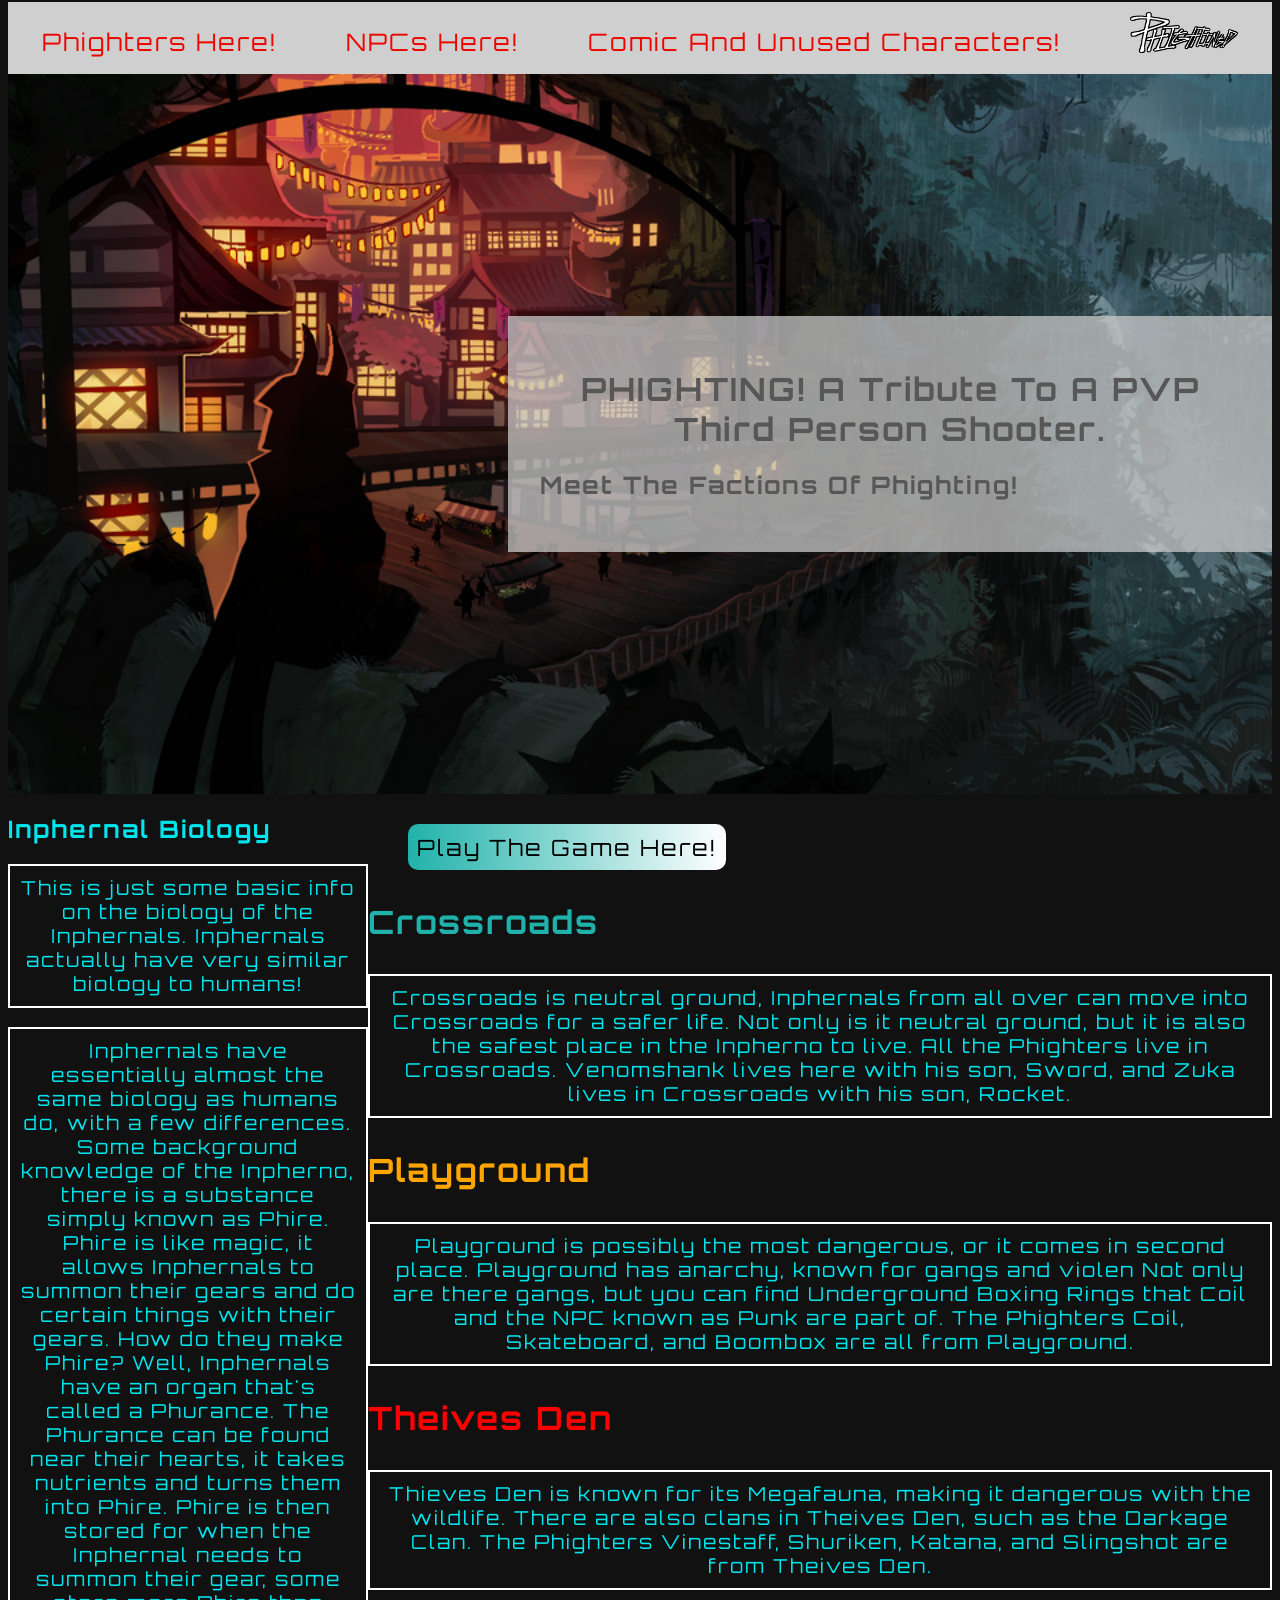
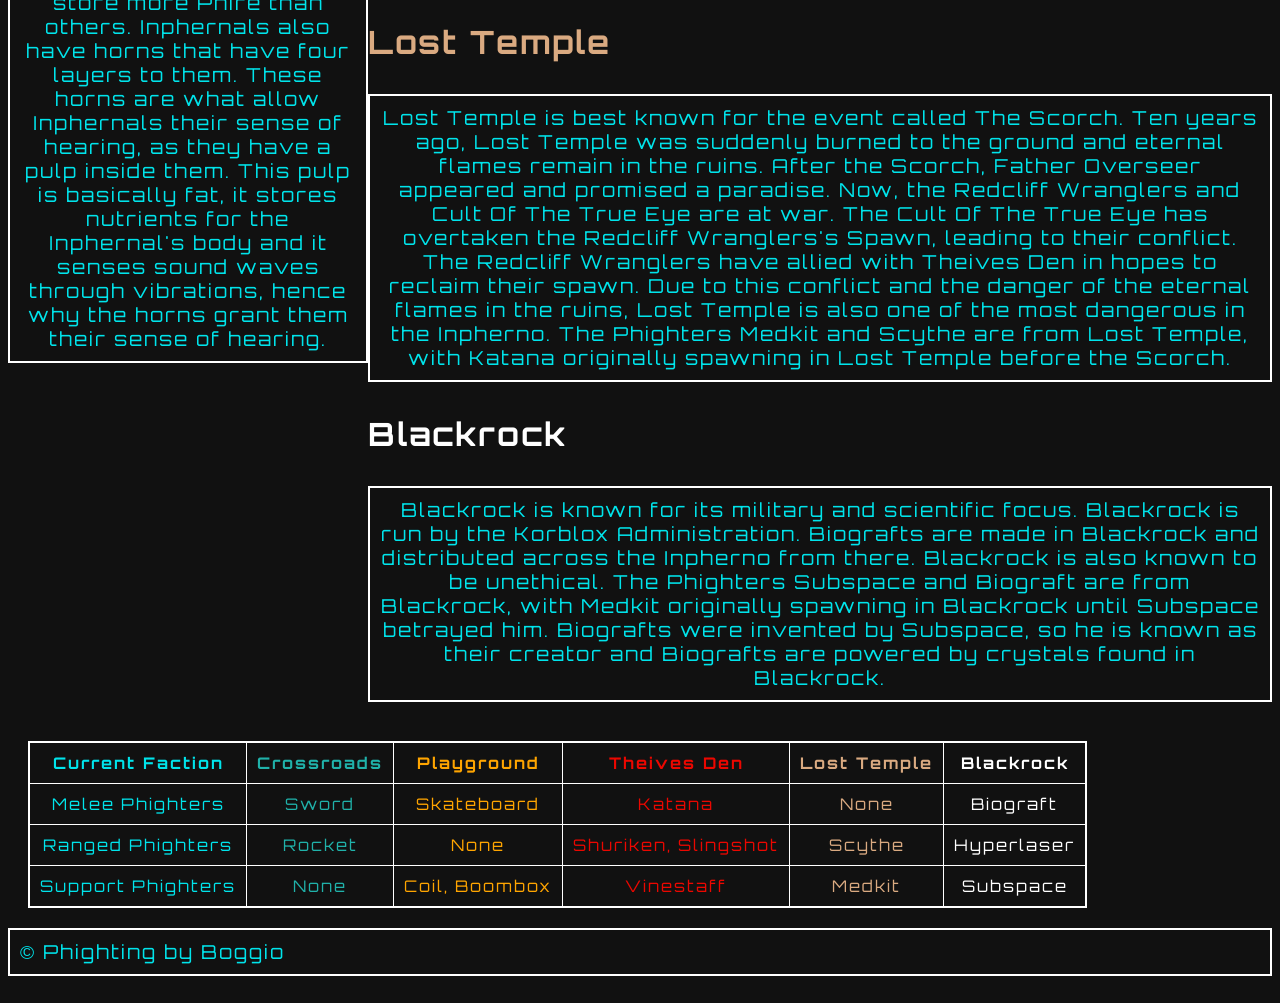
<file: index.html>
<!DOCTYPE html>
<html lang="en">
    <head>
        <meta charset="UTF-8">
        <meta name="viewport" content="width=device-width, intitial-scale=1.0">
        <meta name="description" content="A tribute to Phighting">
        <title>PHIGHTING | Tribute</title>
        <link rel="stylesheet" href="./global.css" type="text/css">
        <link rel="stylesheet" href="./homepage.css" type="text/css">

        <link rel="preconnect" href="https://fonts.googleapis.com">
        <link rel="preconnect" href="https://fonts.gstatic.com" crossorigin>
        <link href="https://fonts.googleapis.com/css2?family=Orbitron:wght@400..900&family=Plus+Jakarta+Sans:ital,wght@0,200..800;1,200..800&display=swap" rel="stylesheet">

    </head>
    <body>
        <div class="page">
            <nav class="page-nav">
                <a href="./Phighters/" class="nav-link">Phighters Here!</a>
                <a href="./NPCs/" class="nav-link">NPCs Here!</a>
                <a href="./ComicOrUnused/" class="nav-link">Comic And Unused Characters!</a>
                <a href="./" id="logo-wrapper">
                    <img src="./Images/PHIGHTING_Logo.png" alt="PHIGHTING!" id="nav-logo">
                </a> 
            </nav>

            <header id="hero" class="page-header">
                <div class="hero-content">
                    <h1>PHIGHTING! A Tribute To A PVP Third Person Shooter.</h1>
                    <h2>Meet The Factions Of Phighting!</h2>
                </div>
            </header>
            <main class="page-main">
                <div class="game-link">
                    <a target="_blank" href="https://www.roblox.com/games/7138009149/PHIGHTING" class="game-link2">Play The Game Here!</a>
                </div>
                <h3 class="crossroads1">Crossroads</h3>
                <article class="faction-grid">
                    <p>Crossroads is neutral ground, Inphernals from all over can move into Crossroads for a safer life.
                        Not only is it neutral ground, but it is also the safest place in the Inpherno to live. All the Phighters live in Crossroads.
                        Venomshank lives here with his son, Sword, and Zuka lives in Crossroads with his son, Rocket.</p>
                </article>

                <h3 class="playground1">Playground</h3>
                <article class="faction-grid">
                    <p>Playground is possibly the most dangerous, or it comes in second place. Playground has anarchy, known for gangs and violen   
                        Not only are there gangs, but you can find Underground Boxing Rings that Coil and the NPC known as Punk are part of.
                        The Phighters Coil, Skateboard, and Boombox are all from Playground.</p>
                </article>
                
                <h3 class="theivesden1">Theives Den</h3>
                <article class="faction-grid">
                    <p>Thieves Den is known for its Megafauna, making it dangerous with the wildlife.
                        There are also clans in Theives Den, such as the Darkage Clan.
                        The Phighters Vinestaff, Shuriken, Katana, and Slingshot are from Theives Den.</p>
                </article>
                

                
                <h3 class="losttemple1">Lost Temple</h3>
                <article class="faction-grid">
                    <p>Lost Temple is best known for the event called The Scorch. Ten years ago, Lost Temple was suddenly burned to the ground and eternal flames remain in the ruins.
                        After the Scorch, Father Overseer appeared and promised a paradise. Now, the Redcliff Wranglers and Cult Of The True Eye are at war.
                        The Cult Of The True Eye has overtaken the Redcliff Wranglers's Spawn, leading to their conflict. The Redcliff Wranglers have allied with Theives Den in hopes to reclaim their spawn.
                        Due to this conflict and the danger of the eternal flames in the ruins, Lost Temple is also one of the most dangerous in the Inpherno.
                        The Phighters Medkit and Scythe are from Lost Temple, with Katana originally spawning in Lost Temple before the Scorch.</p>
                </article>
            

                
                <h3 class="blackrock1">Blackrock</h3>
                <article class="faction-grid">
                    <p>Blackrock is known for its military and scientific focus. Blackrock is run by the Korblox Administration.
                        Biografts are made in Blackrock and distributed across the Inpherno from there. Blackrock is also known to be unethical.
                        The Phighters Subspace and Biograft are from Blackrock, with Medkit originally spawning in Blackrock until Subspace betrayed him.
                        Biografts were invented by Subspace, so he is known as their creator and Biografts are powered by crystals found in Blackrock.</p>
                </article>
            </main>

            <aside class="page-aside">
                <h2>Inphernal Biology</h2>
                <p>This is just some basic info on the biology of the Inphernals.
                    Inphernals actually have very similar biology to humans!
                </p>
                <p>Inphernals have essentially almost the same biology as humans 
                    do, with a few differences. Some background knowledge of the Inpherno,
                    there is a substance simply known as Phire. Phire is like magic, it 
                    allows Inphernals to summon their gears and do certain things with their 
                    gears. How do they make Phire? Well, Inphernals have an organ that's 
                    called a Phurance. The Phurance can be found near their hearts, it takes 
                    nutrients and turns them into Phire. Phire is then stored for when 
                    the Inphernal needs to summon their gear, some store more Phire than 
                    others. Inphernals also have horns that have four layers to them. These horns are what 
                    allow Inphernals their sense of hearing, as they have a pulp inside them. This pulp is 
                    basically fat, it stores nutrients for the Inphernal's body and it senses sound waves 
                    through vibrations, hence why the horns grant them their sense of hearing.
                </p>
            </aside>

            <footer class="table-footer page-footer">
                <table>
                    <tr>
                        <th>Current Faction</th>
                        <th class="crossroads">Crossroads</th>
                        <th class="playground">Playground</th>
                        <th class="theivesden">Theives Den</th>
                        <th class="losttemple">Lost Temple</th>
                        <th class="blackrock">Blackrock</th>
                    </tr>

                    <tr>
                        <td>Melee Phighters</td>
                        <td class="crossroads">Sword</td>
                        <td class="playground">Skateboard</td>
                        <td class="theivesden">Katana</td>
                        <td class="losttemple">None</td>
                        <td class="blackrock">Biograft</td>
                    </tr>

                    <tr>
                        <td>Ranged Phighters</td>
                        <td class="crossroads">Rocket</td>
                        <td class="playground">None</td>
                        <td class="theivesden">Shuriken, Slingshot</td>
                        <td class="losttemple">Scythe</td>
                        <td class="blackrock">Hyperlaser</td>
                    </tr>

                    <tr>
                        <td>Support Phighters</td>
                        <td class="crossroads">None</td>
                        <td class="playground">Coil, Boombox</td>
                        <td class="theivesden">Vinestaff</td>
                        <td class="losttemple">Medkit</td>
                        <td class="blackrock">Subspace</td>
                    </tr>
                </table>

                <p>&copy; Phighting by Boggio</p>
            </footer>
        </div>
    </body>
</file>
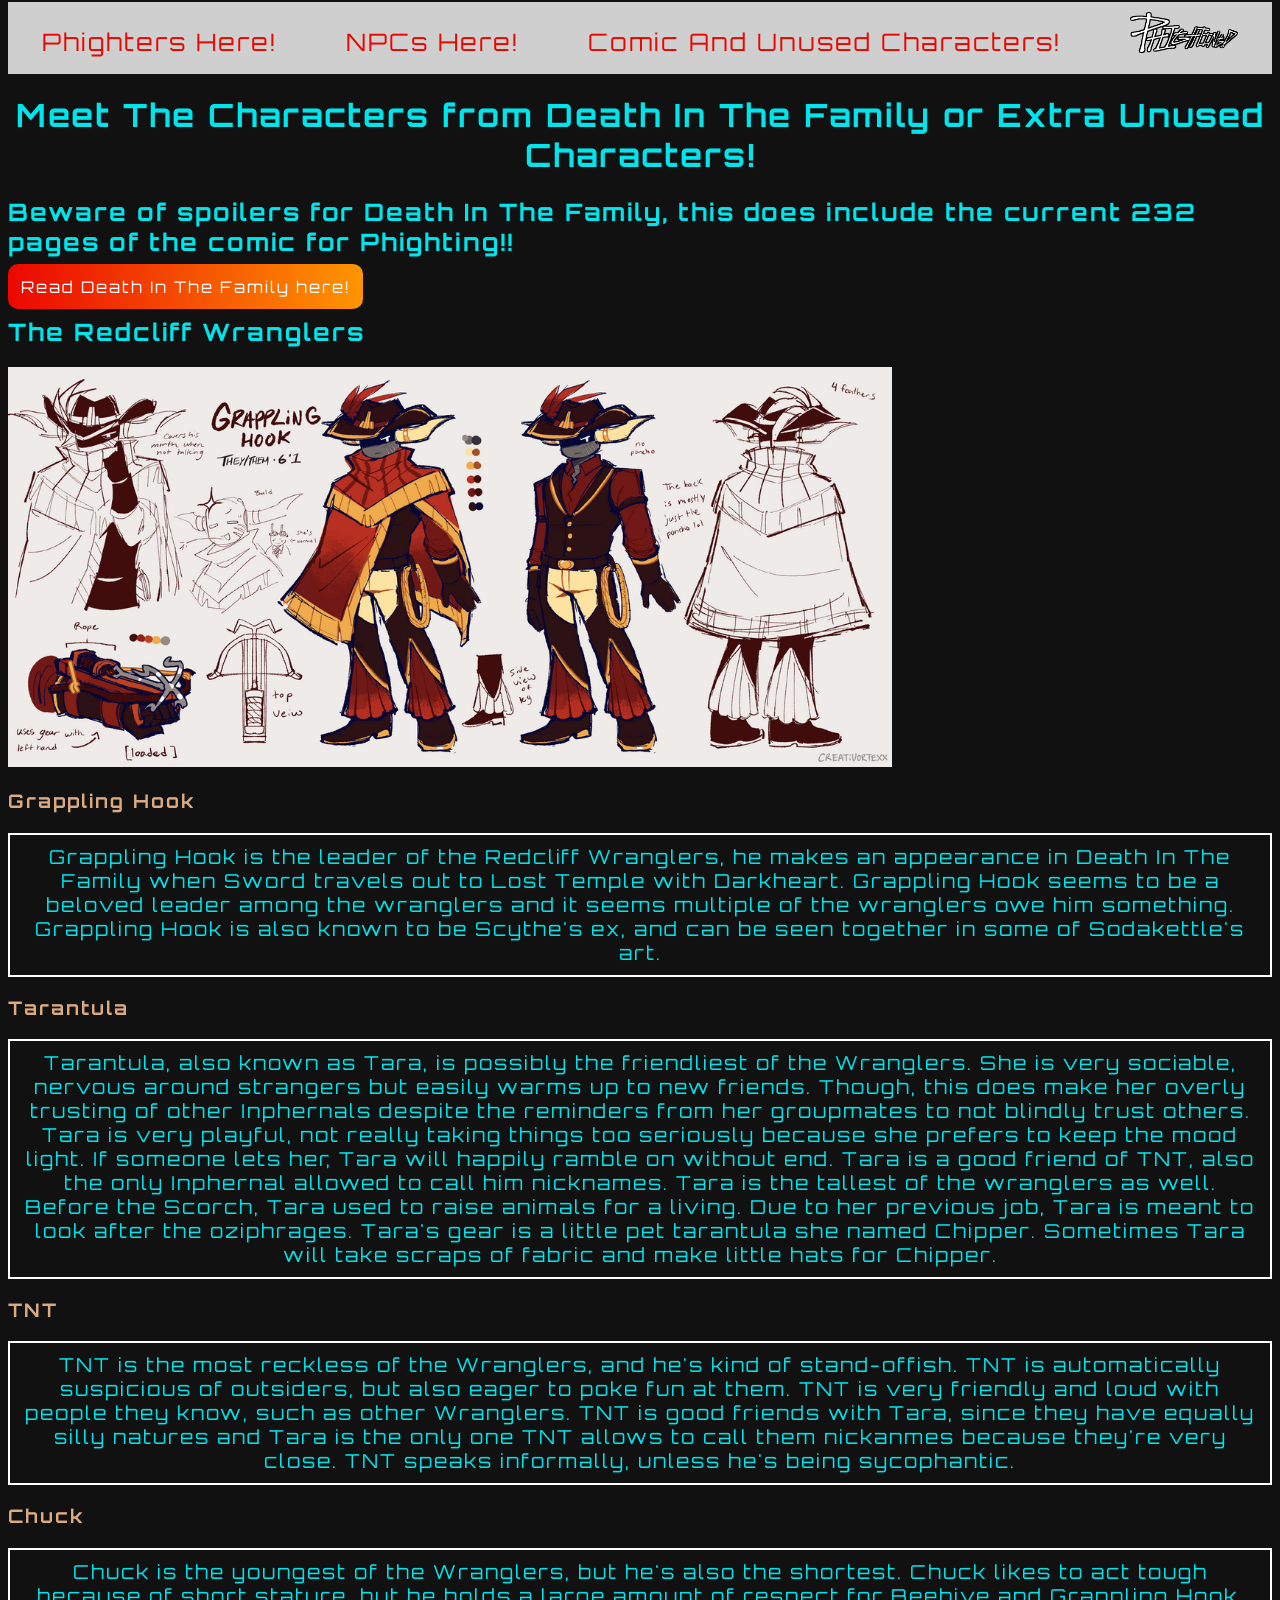
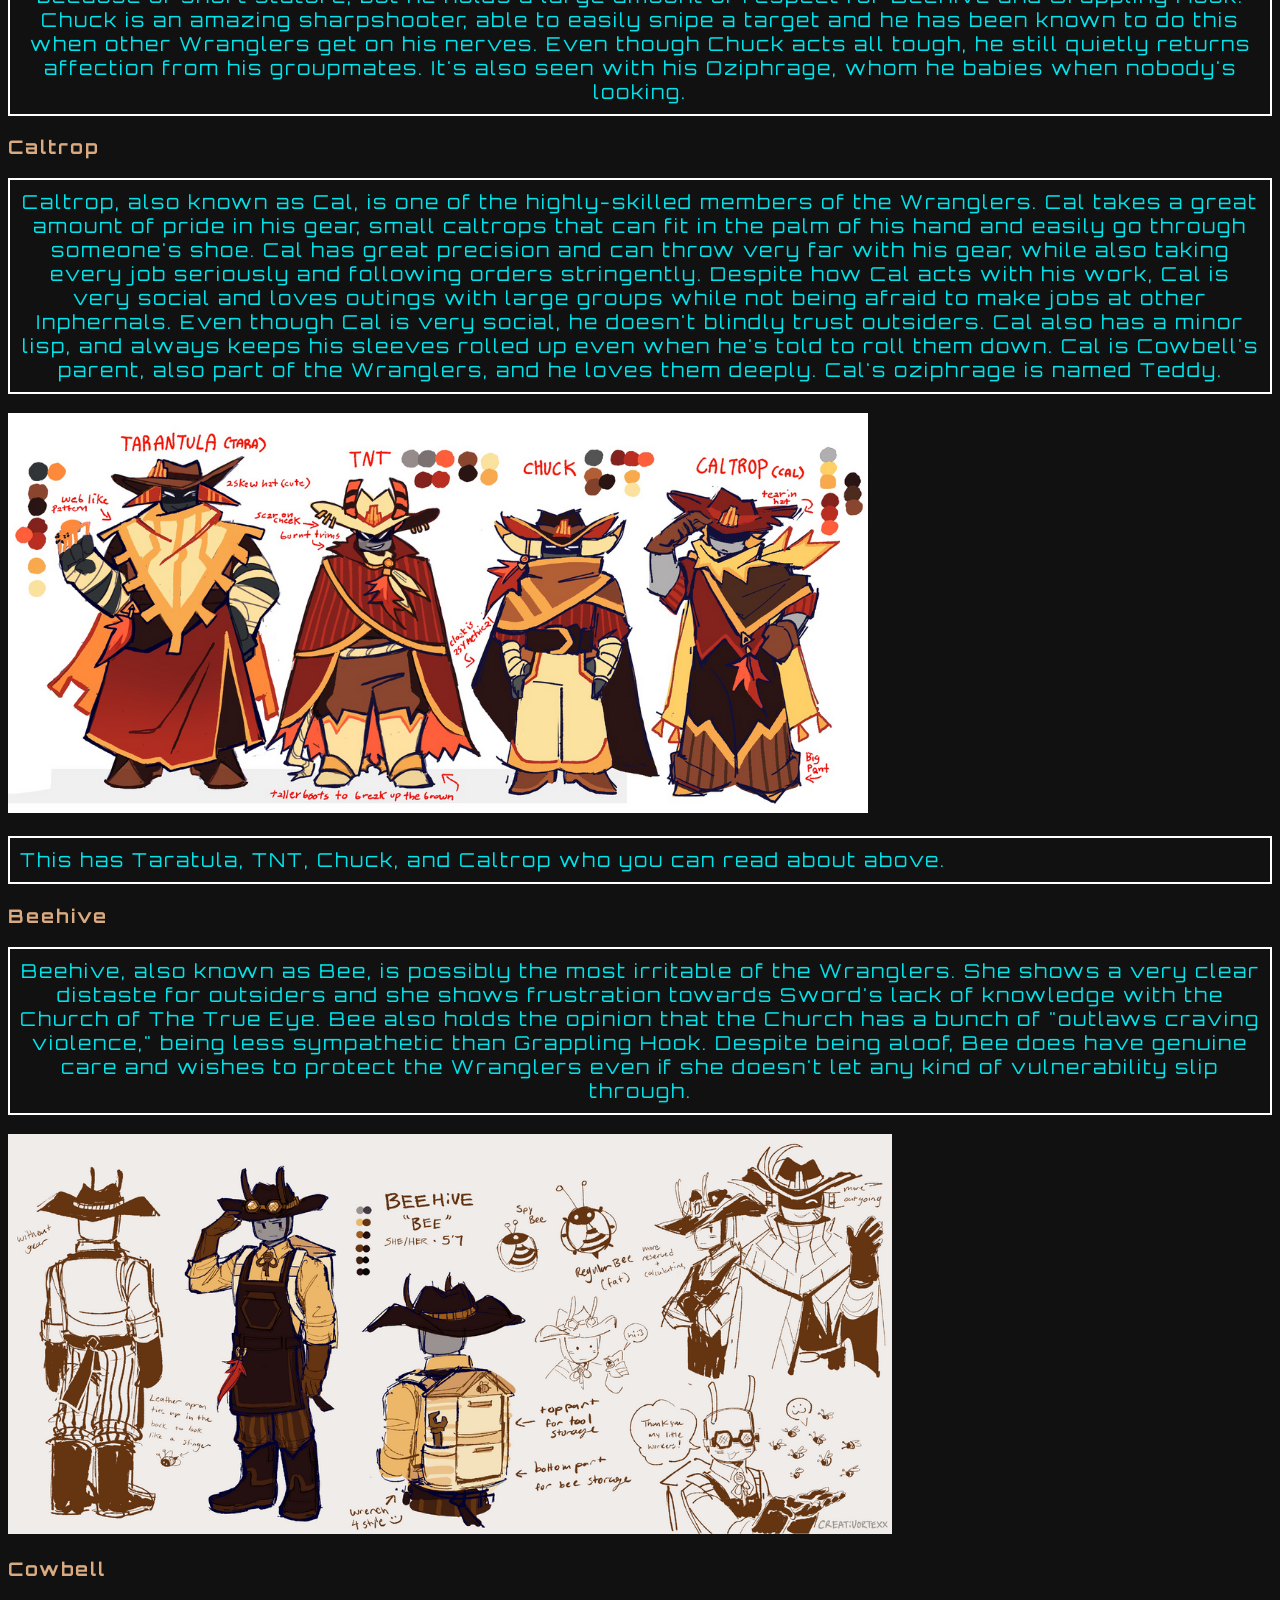
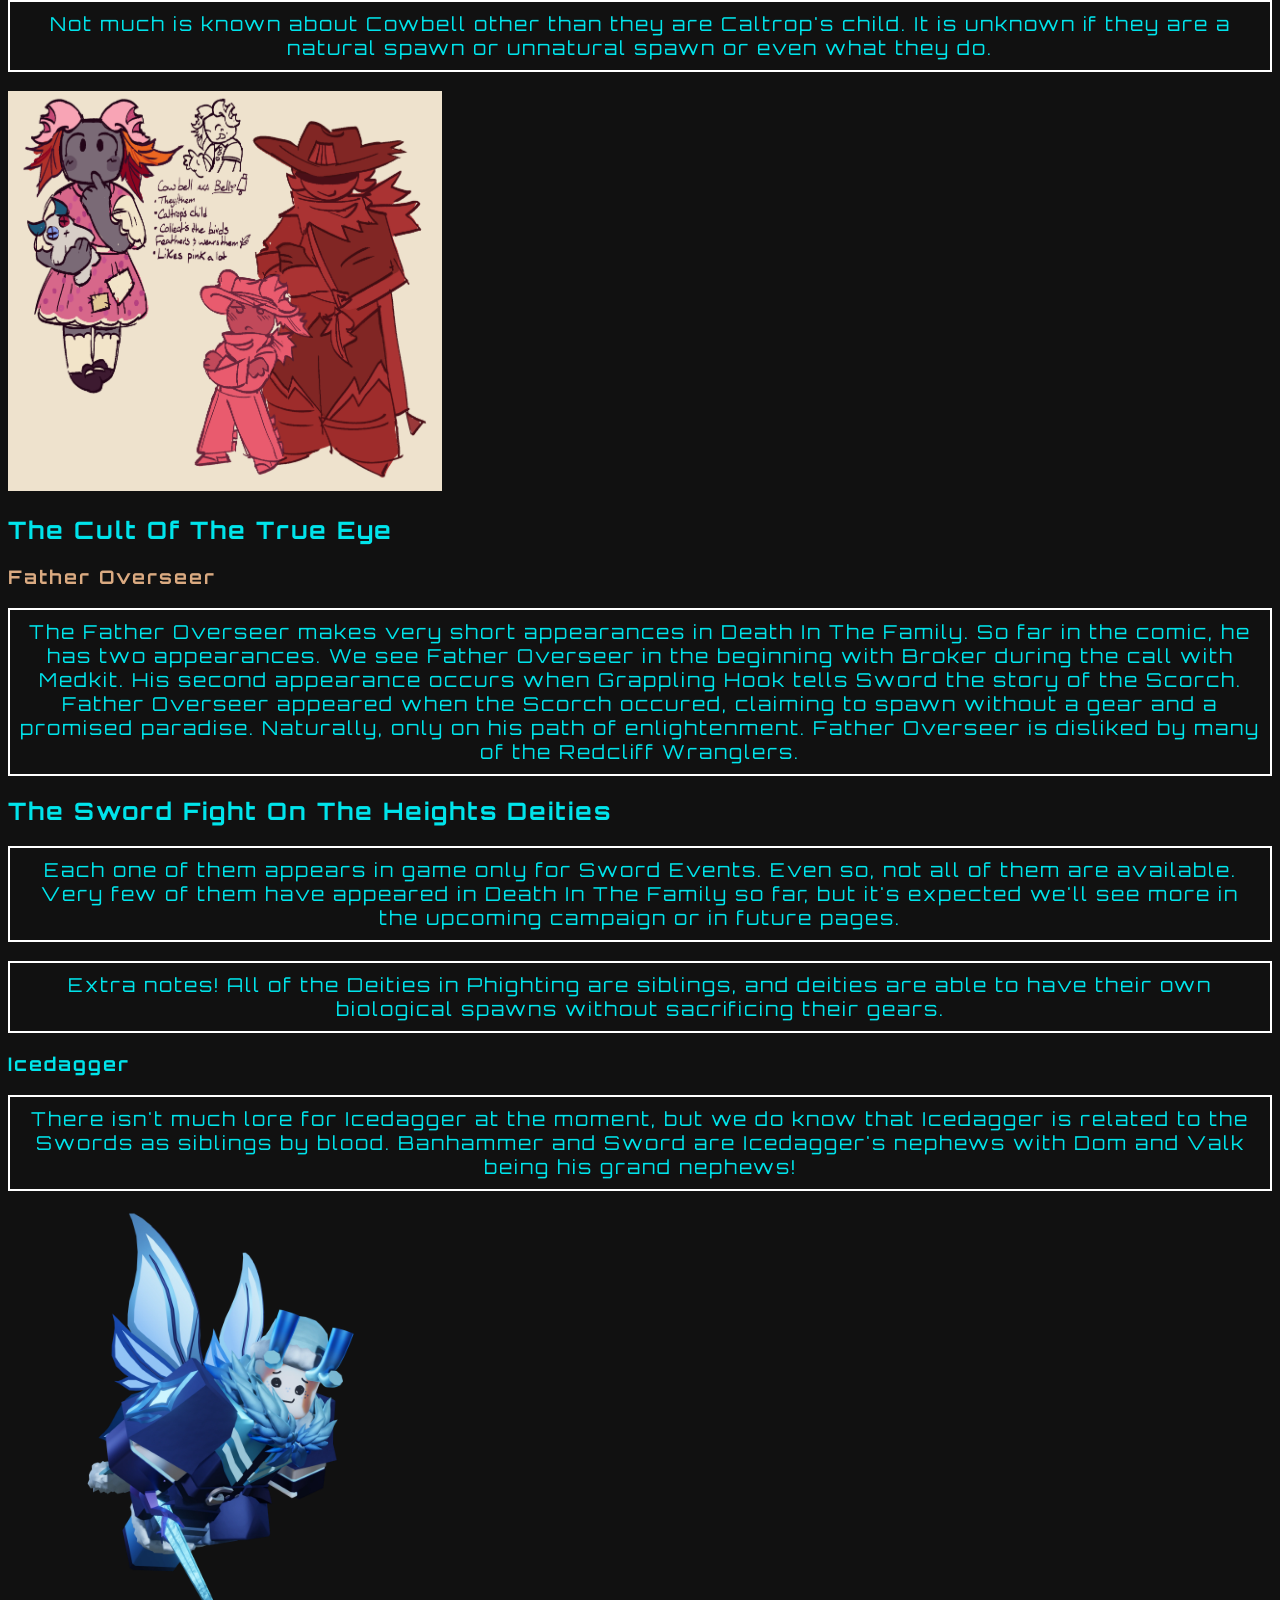
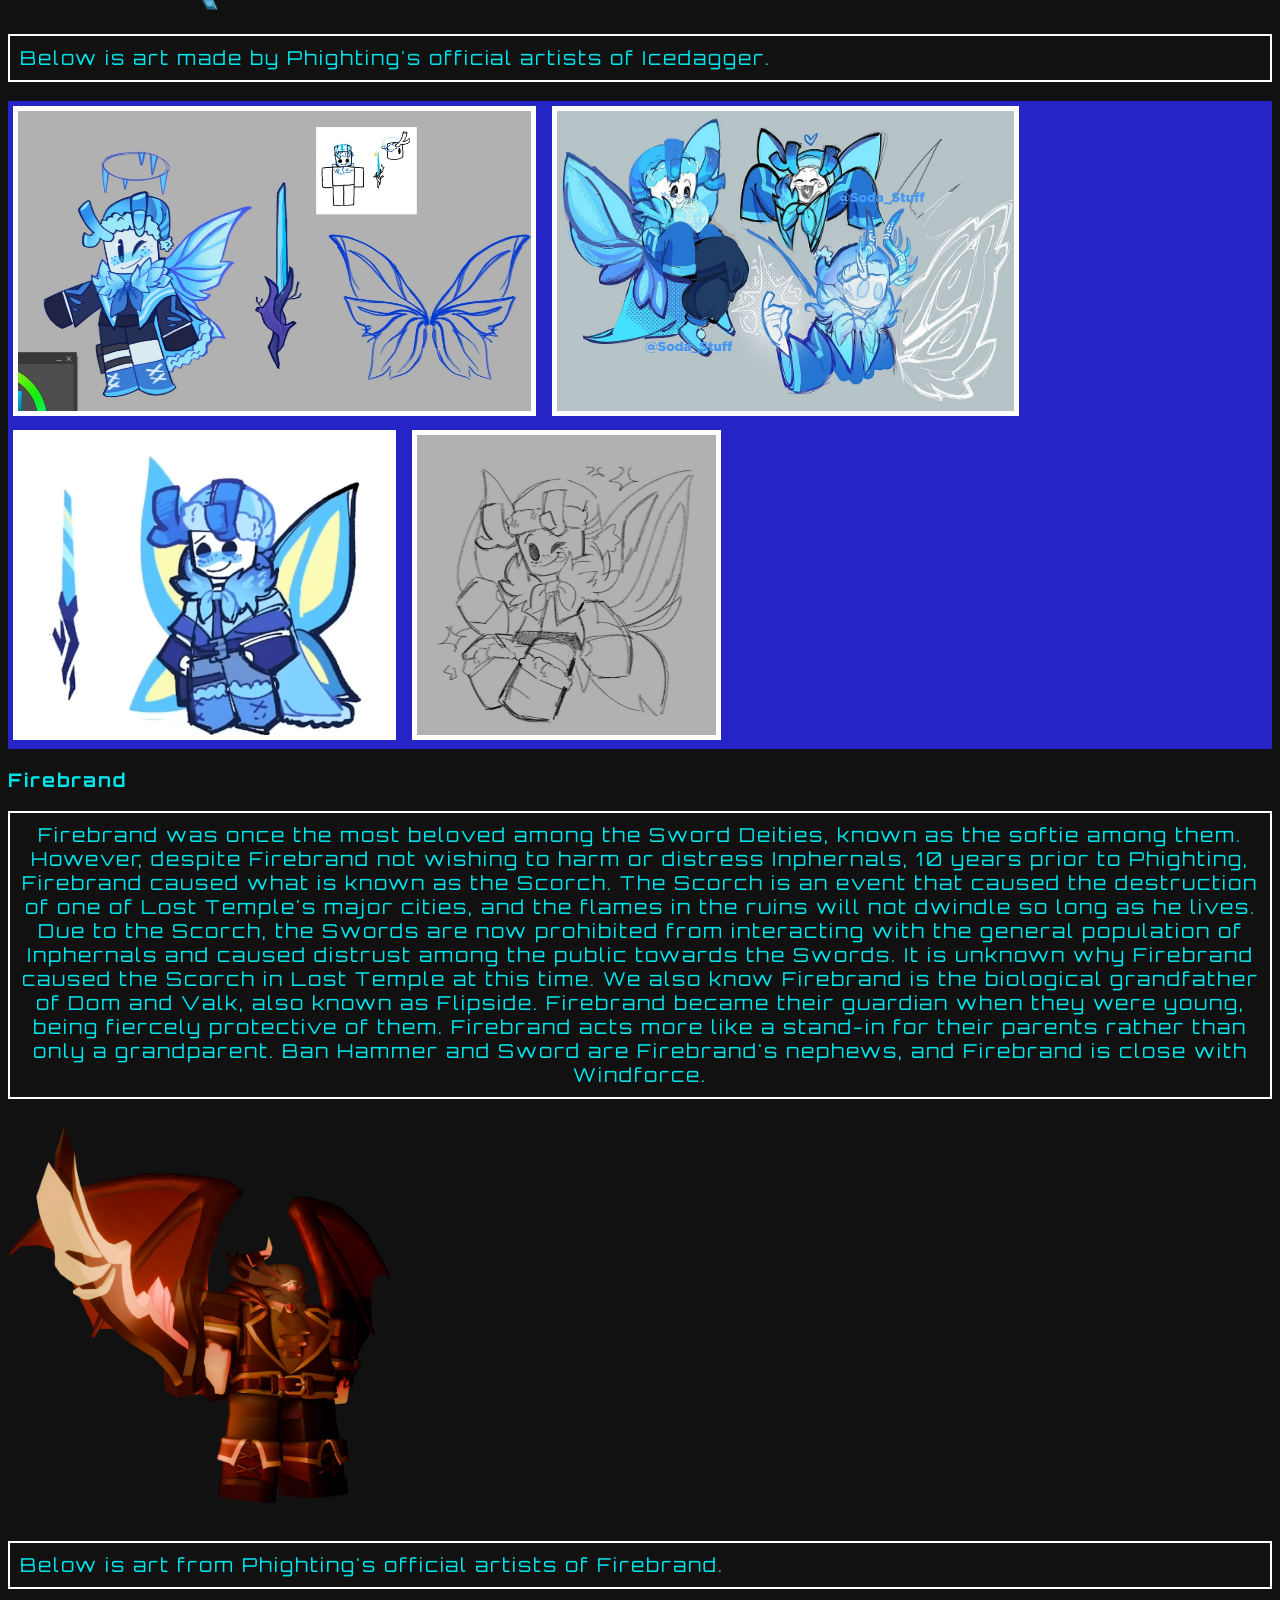
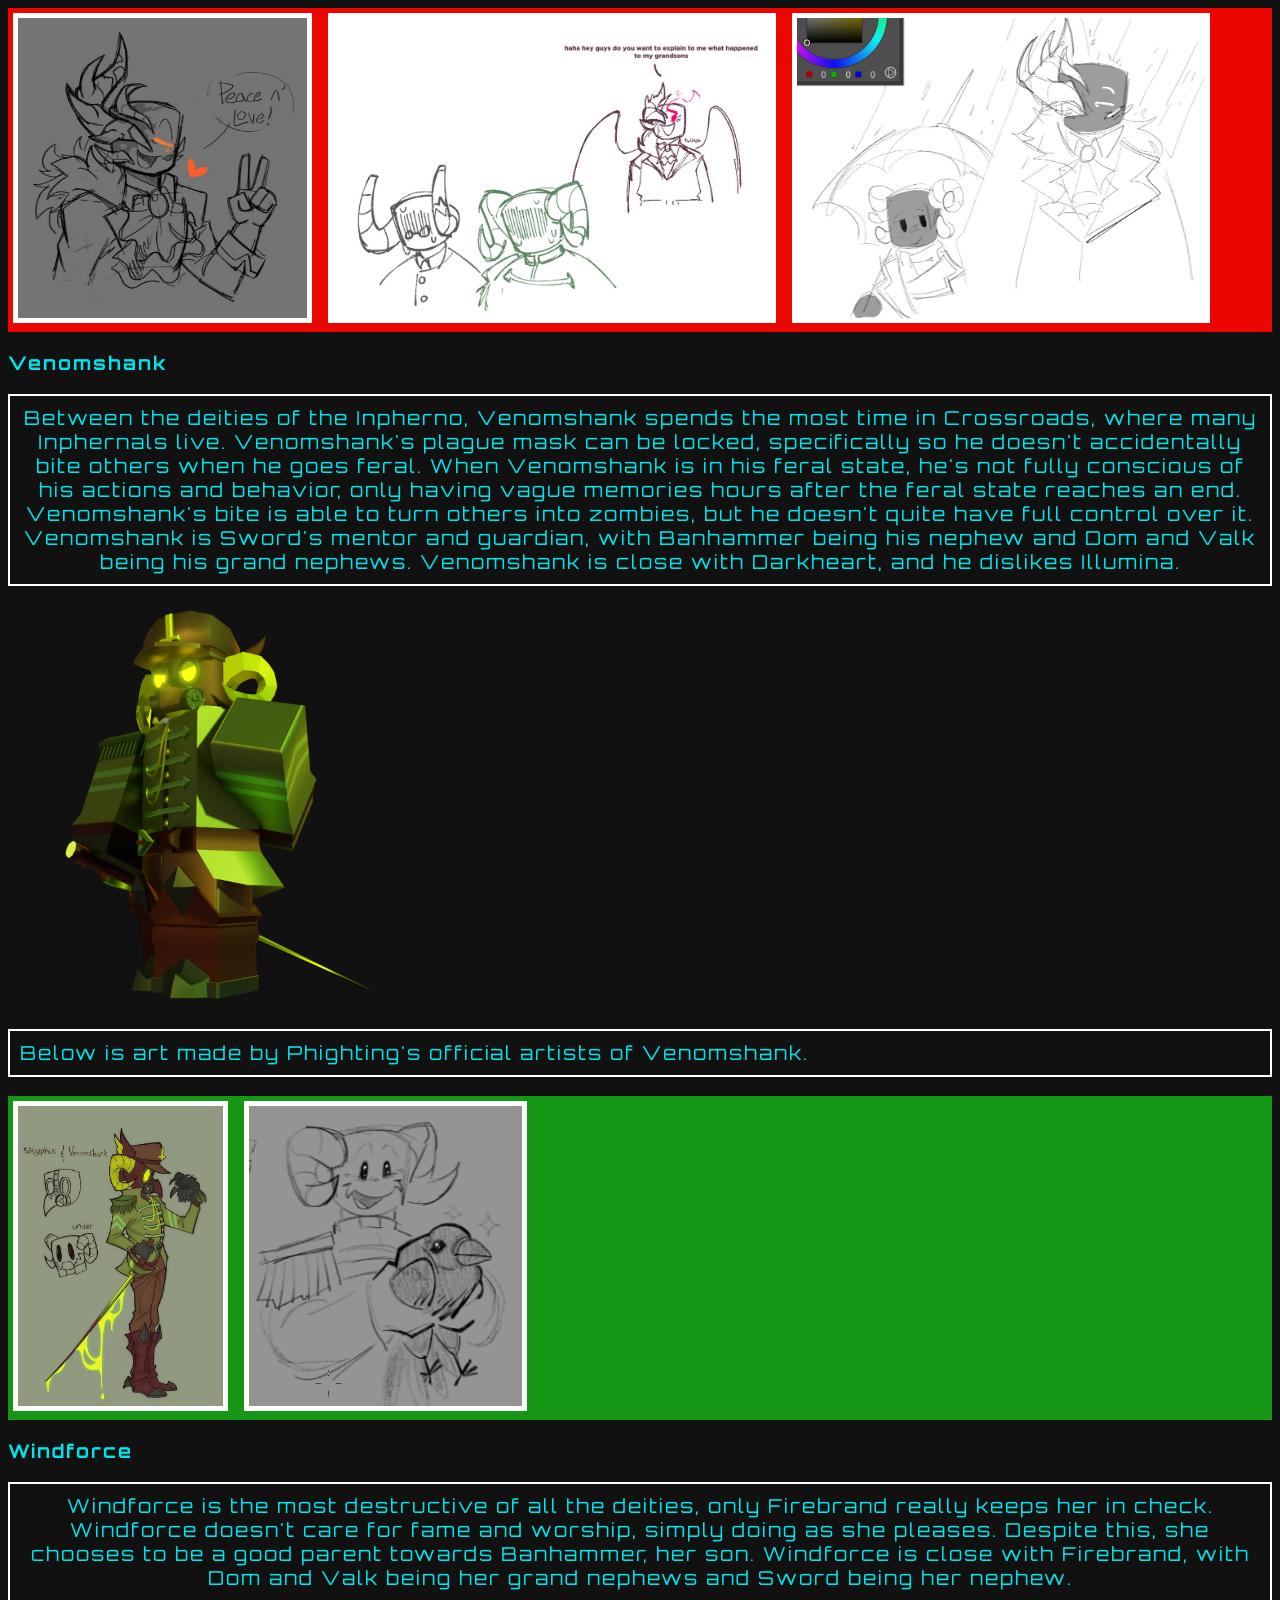
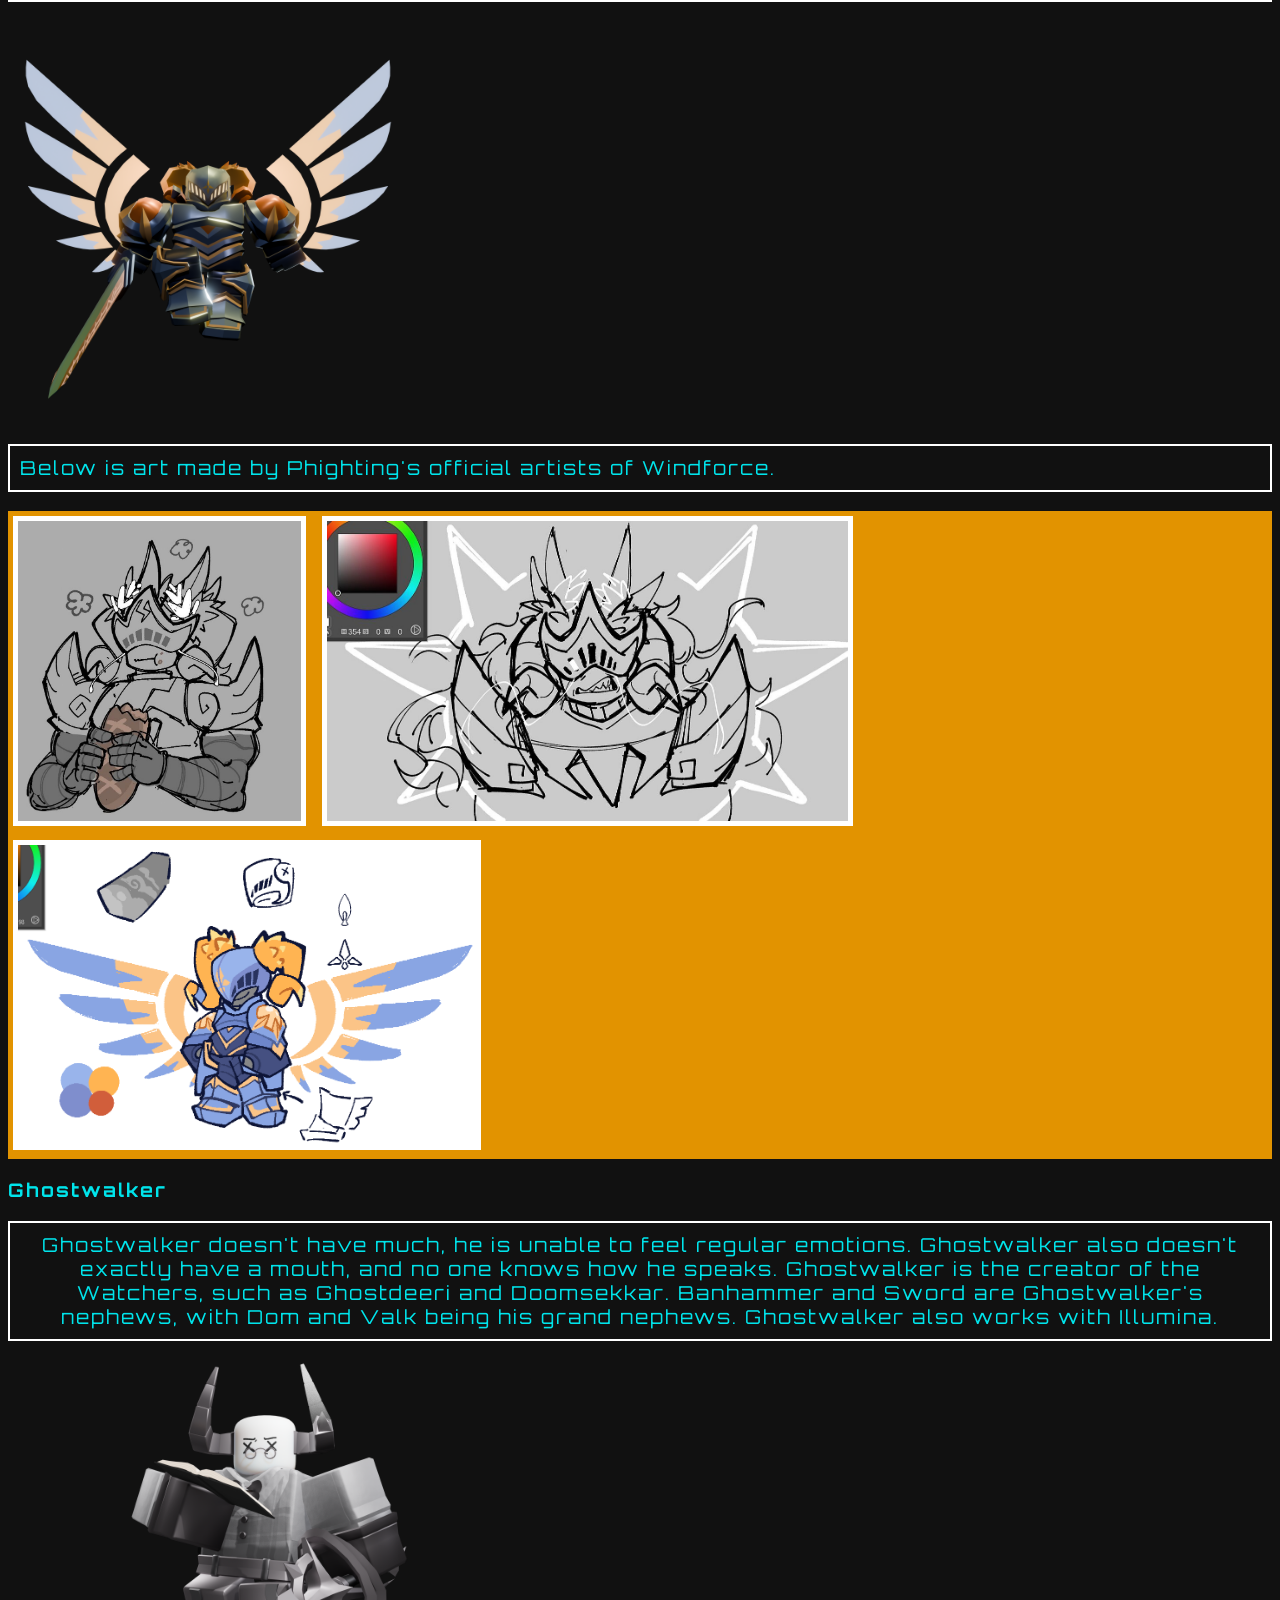
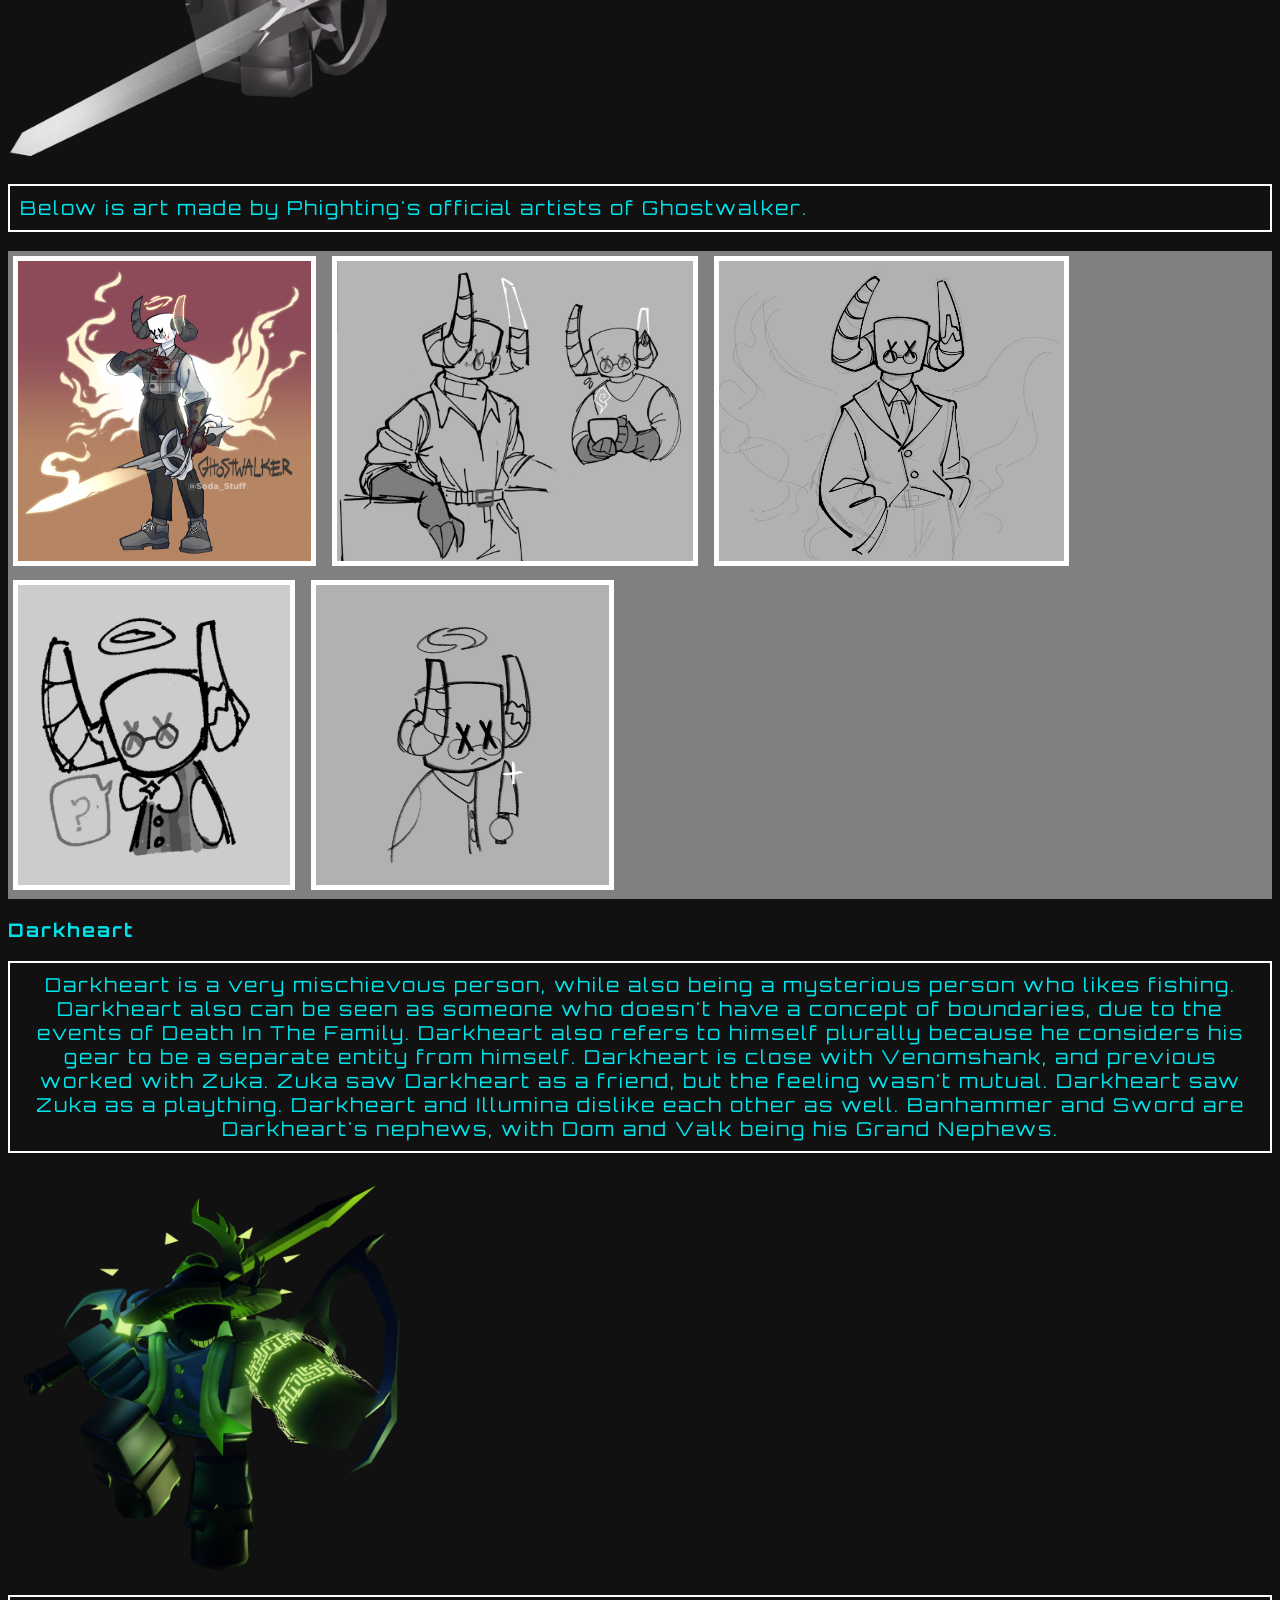
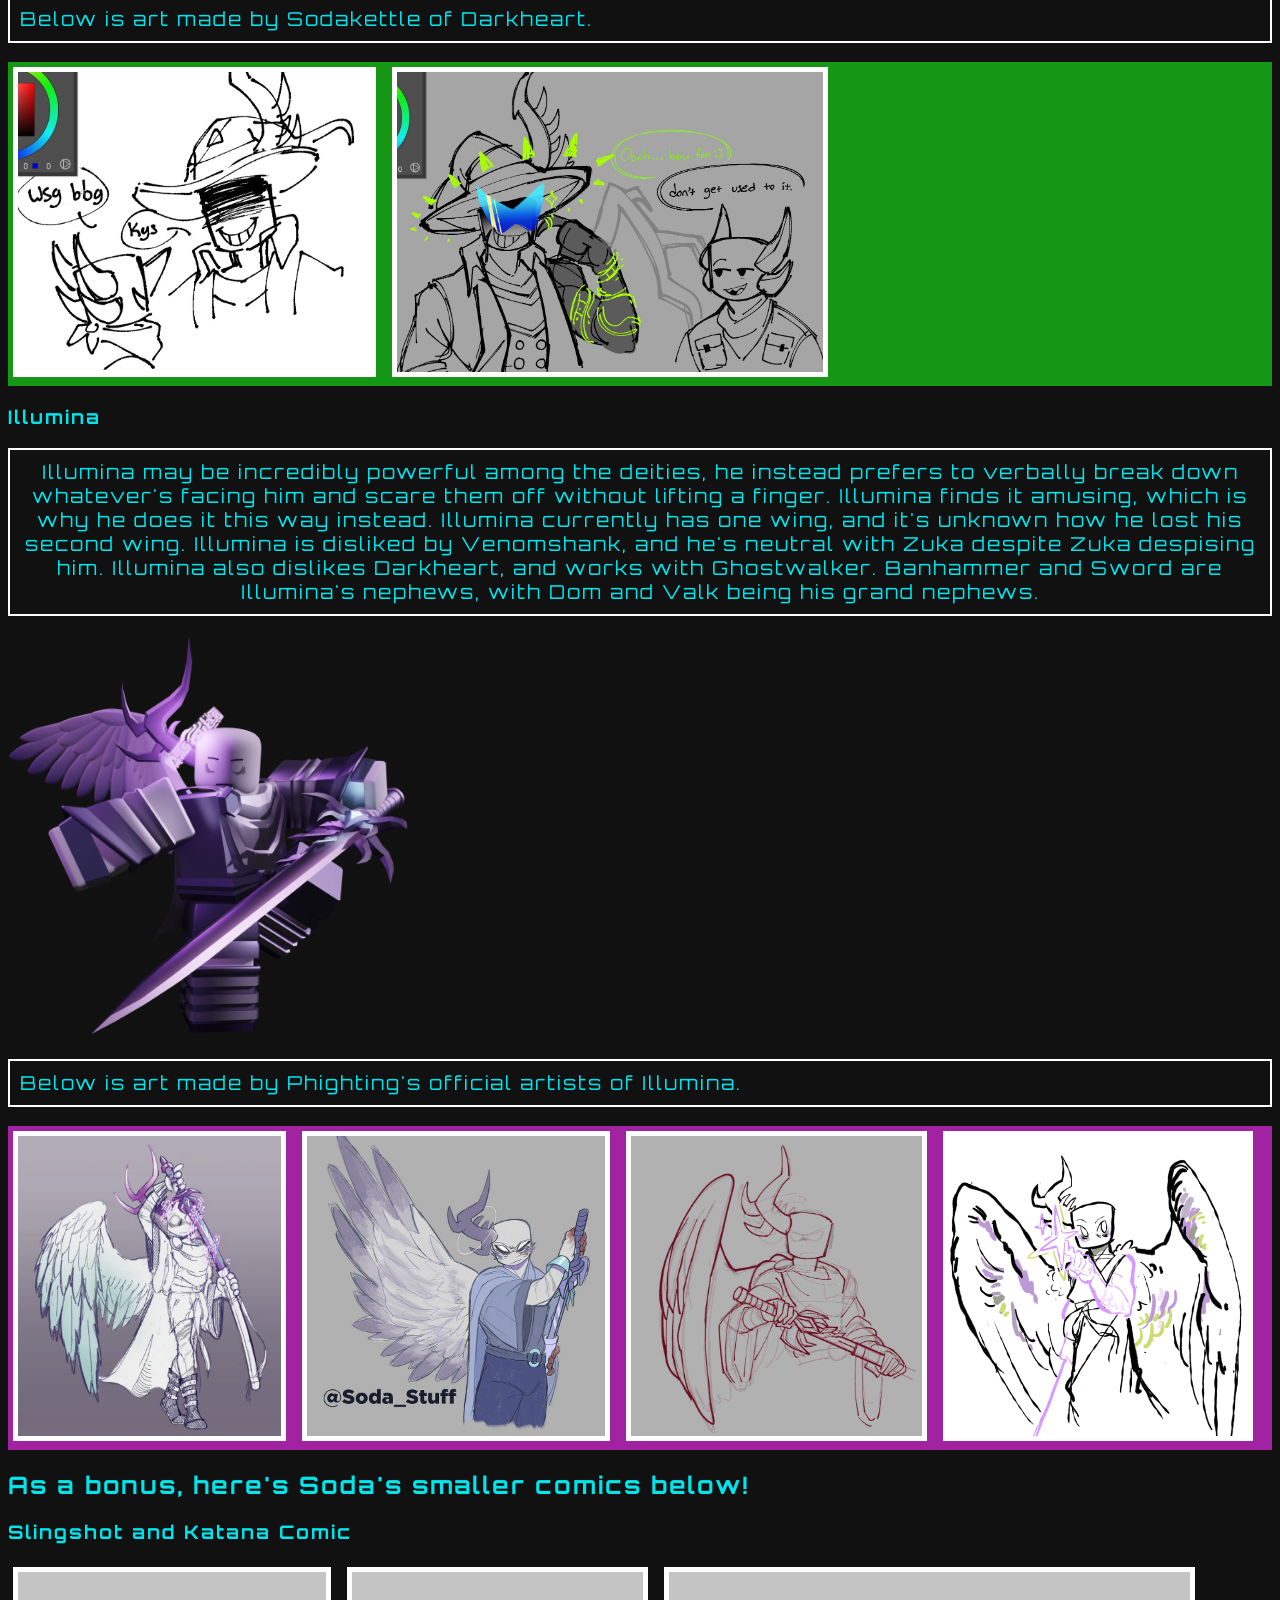
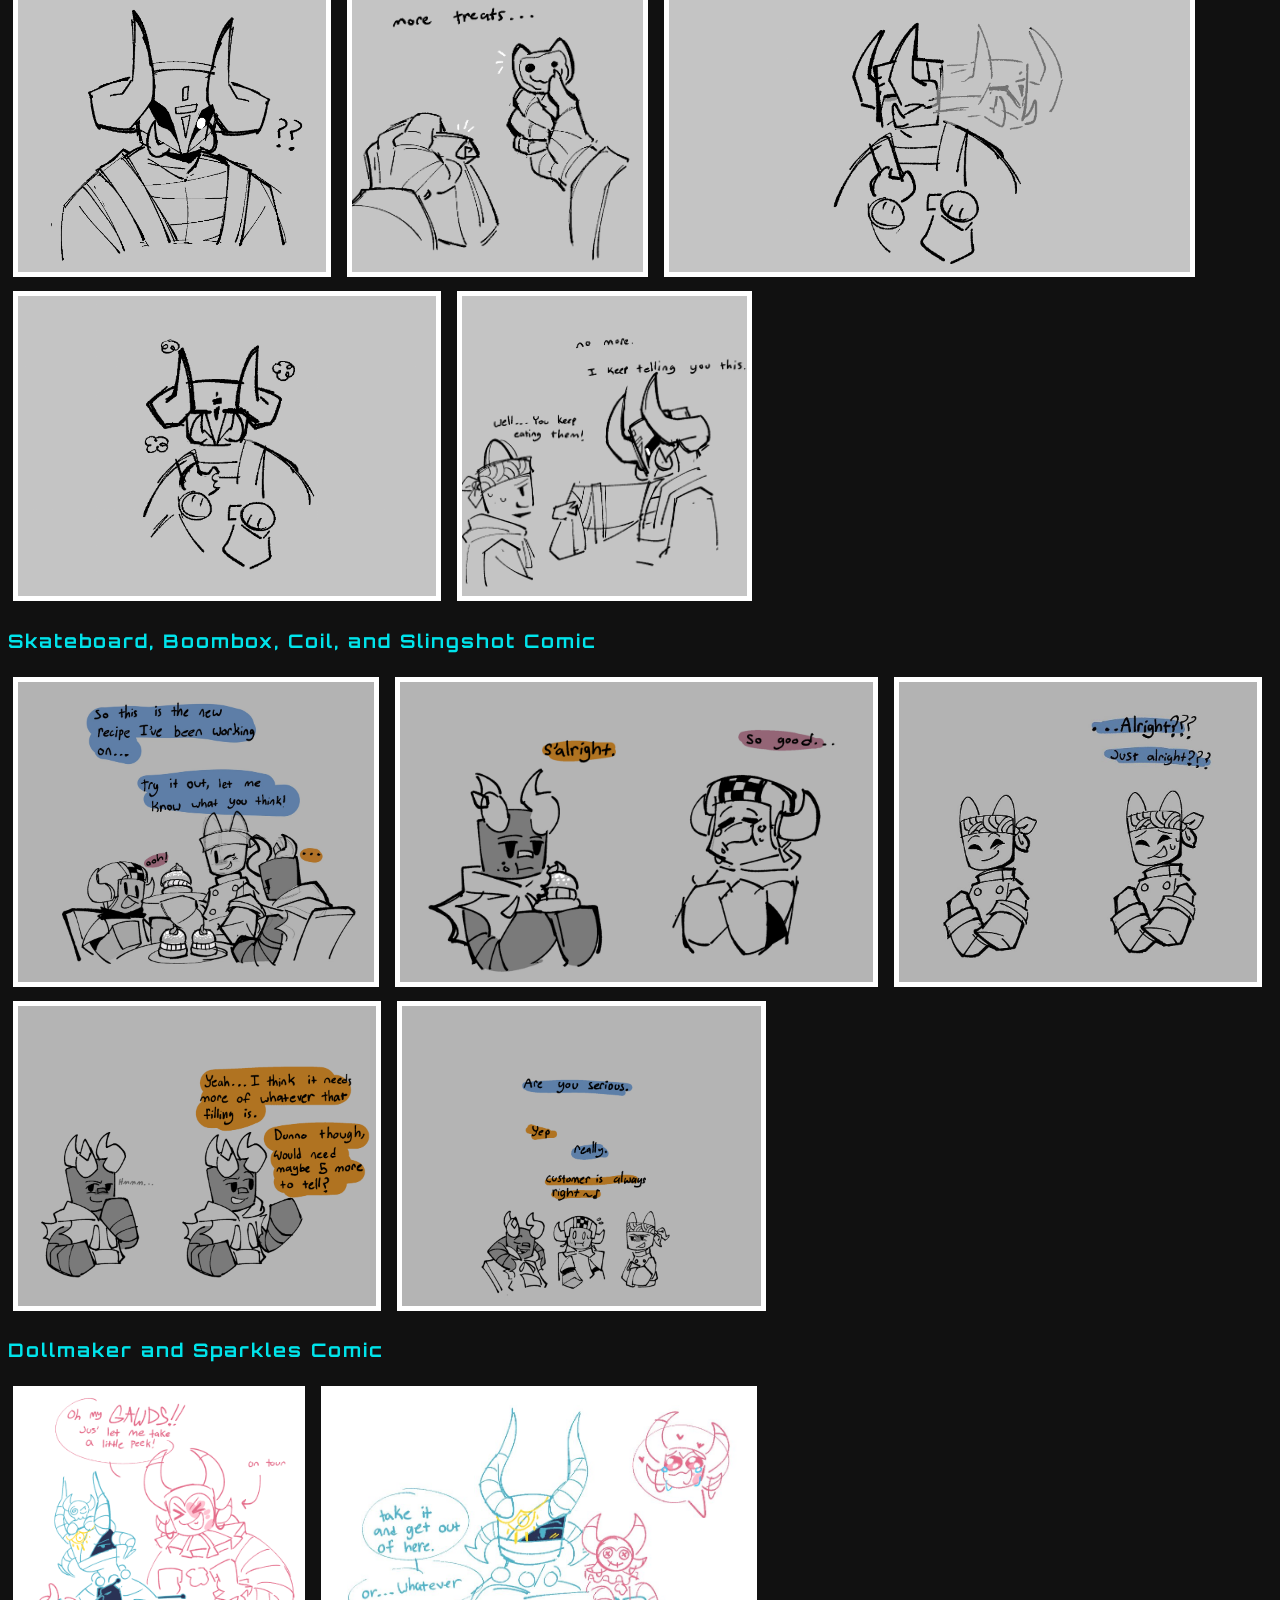
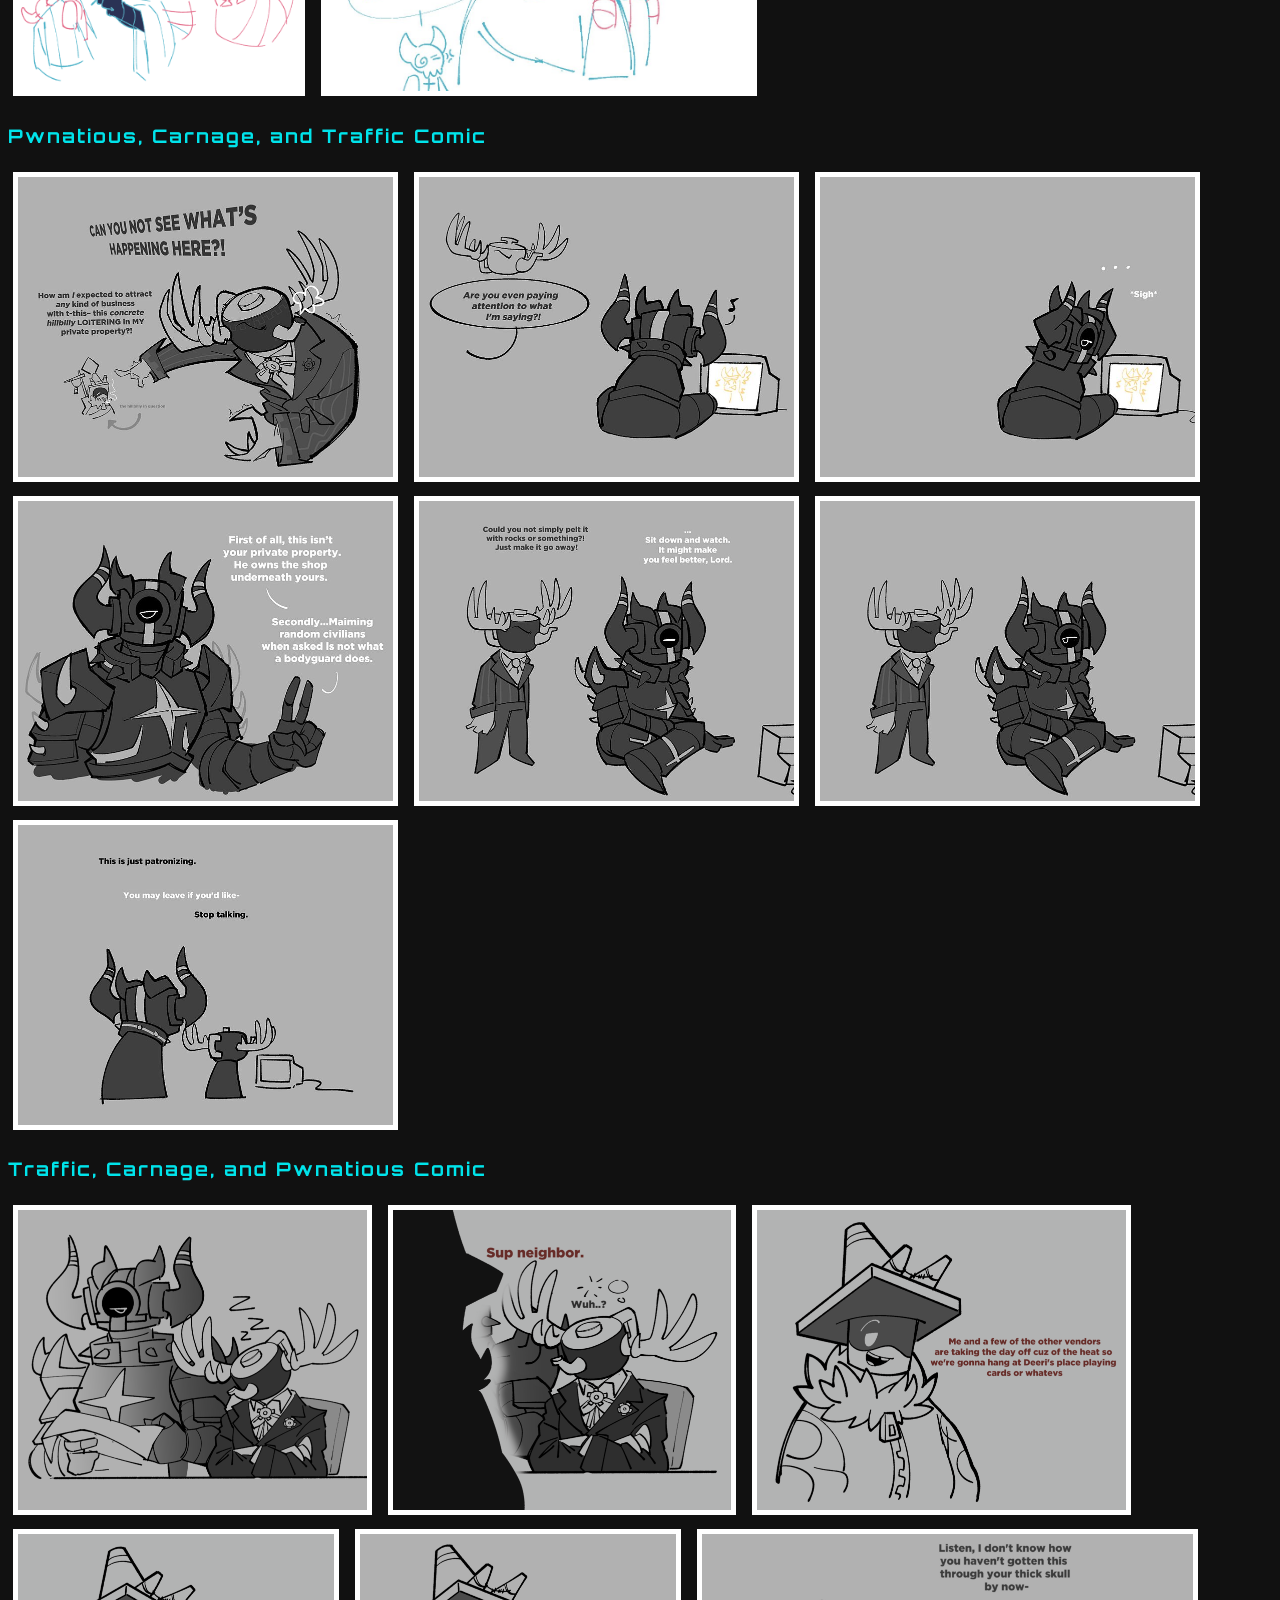
<file: ComicOrUnused/index.html>
<!DOCTYPE html>
<html lang="en">
    <head>
        <meta charset="UTF-8">
        <meta name="viewport" content="width=device-width, intitial-scale=1.0">
        <title>PHIGHTING!! | Comic and Unused characters!</title>
        <link rel="stylesheet" href="../global.css" type="text/css">

        <link rel="preconnect" href="https://fonts.googleapis.com">
        <link rel="preconnect" href="https://fonts.gstatic.com" crossorigin>
        <link href="https://fonts.googleapis.com/css2?family=Orbitron:wght@400..900&family=Plus+Jakarta+Sans:ital,wght@0,200..800;1,200..800&display=swap" rel="stylesheet">
    </head>
    <body>
        <nav class="page-nav">
            <a href="../Phighters/" class="nav-link">Phighters Here!</a>
            <a href="../NPCs/" class="nav-link">NPCs Here!</a>
            <a href="../ComicOrUnused/" class="nav-link">Comic And Unused Characters!</a>
            <a href="../" id="logo-wrapper">
                <img src="../Images/PHIGHTING_Logo.png" alt="PHIGHTING!" id="nav-logo">
            </a> 
        </nav>
        <header class="page-header">
            <h1>Meet The Characters from Death In The Family or Extra Unused Characters!</h1>
            <h2>Beware of spoilers for Death In The Family, this does include the current 232 pages of the comic for Phighting!!</h2>
            <a href="https://www.boggio.net/reader/ditf" target="_blank" class="comic-link">Read Death In The Family here!</a>
        </header>

        <main class="page-main">
        <section>
            <h2>The Redcliff Wranglers</h2>
            <img src="../Images/DITF_GrapplingHook.png" alt="A person wearing a dark red hat with a golden
            brim,a red striped ponch with orange yellow at the end. They wear a red cape that ends with 
            orange yellow. They wear a dark red shirt, carry rope on their belt, and they wear 
            dark red pants that have gold around the knees and change into red ruffles. They wear heeled boots
            that have gold colored soles." class="render3">
            <h3 class="losttemple">Grappling Hook</h3>
            <p>
                Grappling Hook is the leader of the Redcliff Wranglers, he makes an
                appearance in Death In The Family when Sword travels out to Lost Temple
                with Darkheart. Grappling Hook seems to be a beloved leader among the
                wranglers and it seems multiple of the wranglers owe him something.
                Grappling Hook is also known to be Scythe's ex, and can be seen together
                in some of Sodakettle's art.
            </p>

            <h3 class="losttemple">Tarantula</h3>
            <p>
                Tarantula, also known as Tara, is possibly the friendliest of the 
                Wranglers. She is very sociable, nervous around strangers but 
                easily warms up to new friends. Though, this does make her 
                overly trusting of other Inphernals despite the reminders from 
                her groupmates to not blindly trust others. Tara is very playful,
                not really taking things too seriously because she prefers to keep 
                the mood light. If someone lets her, Tara will happily ramble on 
                without end. Tara is a good friend of TNT, also the only Inphernal 
                allowed to call him nicknames. Tara is the tallest of the wranglers 
                as well. Before the Scorch, Tara used to raise animals for a living.
                Due to her previous job, Tara is meant to look after the oziphrages.
                Tara's gear is a little pet tarantula she named Chipper. Sometimes 
                Tara will take scraps of fabric and make little hats for Chipper.
            </p>
            <h3 class="losttemple">TNT</h3>
            <p>
                TNT is the most reckless of the Wranglers, and he's kind of 
                stand-offish. TNT is automatically suspicious of outsiders, but 
                also eager to poke fun at them. TNT is very friendly and loud with 
                people they know, such as other Wranglers. TNT is good friends with 
                Tara, since they have equally silly natures and Tara is the only one 
                TNT allows to call them nickanmes because they're very close. TNT 
                speaks informally, unless he's being sycophantic. 
            </p>
            <h3 class="losttemple">Chuck</h3>
            <p>
                Chuck is the youngest of the Wranglers, but he's also the shortest.
                Chuck likes to act tough because of short stature, but he holds a 
                large amount of respect for Beehive and Grappling Hook. Chuck is 
                an amazing sharpshooter, able to easily snipe a target and he 
                has been known to do this when other Wranglers get on his nerves.
                Even though Chuck acts all tough, he still quietly returns affection
                from his groupmates. It's also seen with his Oziphrage, whom he 
                babies when nobody's looking. 
            </p>
            <h3 class="losttemple">Caltrop</h3>
            <p>
                Caltrop, also known as Cal, is one of the highly-skilled members 
                of the Wranglers. Cal takes a great amount of pride in his gear,
                small caltrops that can fit in the palm of his hand and easily go
                through someone's shoe. Cal has great precision and can throw 
                very far with his gear, while also taking every job seriously 
                and following orders stringently. Despite how Cal acts with his 
                work, Cal is very social and loves outings with large groups
                while not being afraid to make jobs at other Inphernals. Even 
                though Cal is very social, he doesn't blindly trust outsiders.
                Cal also has a minor lisp, and always keeps his sleeves rolled up
                even when he's told to roll them down. Cal is Cowbell's parent, 
                also part of the Wranglers, and he loves them deeply. Cal's 
                oziphrage is named Teddy. 
            </p>
            <img src="../Images/DITF_Tara_TNT_Chuck_Cal.png" alt="Tarantula wears a brown hat, a bright yellow poncho 
            that has a pattern similar to a spiderweb, a dark red shirt, bandages on her arms and hands, a yellow cape,
            a red skirt outlined with orange and dark brown shoes. TNT wears a light yellow hat that is decorated 
            with gold rings, a large striped red cloak, brown pants with rope as a belt, tall light yellow
            boots and he has a scar on his cheek. Chuck wears an asymetrical brown coat, a dark brown
            hat, red striped shirt, large brown belt with a gold clasp, light yellow pants and brown
            boots. Caltrop wears a red hat, a yellow cape around his neck, a brown poncho, a red shirt,
            dark brown pants with a brown striped pattern at the ends and yellow boots." class="render3">
            <p>This has Taratula, TNT, Chuck, and Caltrop who you can read about above.</p>
            <h3 class="losttemple">Beehive</h3>
            <p>
                Beehive, also known as Bee, is possibly the most irritable of 
                the Wranglers. She shows a very clear distaste for outsiders and 
                she shows frustration towards Sword's lack of knowledge with 
                the Church of The True Eye. Bee also holds the opinion that 
                the Church has a bunch of "outlaws craving violence," being 
                less sympathetic than Grappling Hook. Despite being aloof,
                Bee does have genuine care and wishes to protect the Wranglers 
                even if she doesn't let any kind of vulnerability slip through.

            </p>
            <img src="../Images/DITF_Beehive.png" alt="Beehive wears a dark brown hat with goggles
            on it, a yellow shirt, brown gloves, a dark brown apron, dark brown striped pants
            and dark brown boots. They carry a beehive on their back." class="render3">


            <h3 class="losttemple">Cowbell</h3>
            <p>Not much is known about Cowbell other than they are Caltrop's child.
                It is unknown if they are a natural spawn or unnatural spawn or even what
                they do.
            </p>
             <img src="../Images/DITFCowbell.png" alt="Bell wears a pink dress with white sleeves, 
            white socks and dark brown shoes." class="render3">
        </section>

        <section>
            <h2>The Cult Of The True Eye</h2>
            <h3 class="losttemple">Father Overseer</h3>
            <p>The Father Overseer makes very short appearances in Death In The Family. So far in the comic, he has two appearances.
                We see Father Overseer in the beginning with Broker during the call with Medkit.
                His second appearance occurs when Grappling Hook tells Sword the story of the Scorch.
                Father Overseer appeared when the Scorch occured, claiming to spawn without a
                gear and a promised paradise. Naturally, only on his path of enlightenment.
                Father Overseer is disliked by many of the Redcliff Wranglers.
            </p>
        </section>

        <section>
            <h2>The Sword Fight On The Heights Deities</h2>
            <p>Each one of them appears in game only for Sword Events. Even so, not all of them are available.
            Very few of them have appeared in Death In The Family so far, but it's expected we'll see more in the upcoming campaign or in future pages.</p>
            <p>Extra notes! All of the Deities in Phighting are siblings, and deities 
                are able to have their own biological spawns without sacrificing their 
                gears.
            </p>
        
            <h3>Icedagger</h3>
            <p>There isn't much lore for Icedagger at the moment, but we do know 
                that Icedagger is related to the Swords as siblings by blood. Banhammer 
                and Sword are Icedagger's nephews with Dom and Valk being his grand 
                nephews!
            </p>
            <img src="../Images/Icedagger.png" alt="A person wearing a blue santa-like hat, with an icicle
            halo, blue leaf-like wings, a blue hood on their neck with a dark blue shirt 
            and dark blue pants. They wear light blue winter boots and a black leg 
            pouch on their right leg." class="render3">
            <p>Below is art made by Phighting's official artists of Icedagger.</p>
            <div class="blue-horn">
                <img src="../Images/Comic/IcedaggerArt1.png" alt="Icedagger's Concept Art, it has the same appearance 
                as his render from above." class="images">
                <img src="../Images/Comic/IcedaggerArt2.jpg" alt="Icedagger holding an orb between his sleeves
                and crossing his legs. It also has a doodle of Icedagger holding his arms out for a hug and smiling
                with his mouth open. The last image shows Icedagger snapping his fingers and with glowing eyes." class="images">
                <img src="../Images/Comic/IcedaggerArt3.png" alt="Icedagger's older concept art. It shows him with 
                light blue pants instead of the shorts we see him in today." class="images">
                <img src="../Images/Comic/IcedaggerArt4.jpg" alt="Icedagger winking and waving his right hand." class="images">
            </div>

            <h3>Firebrand</h3>
            <p>Firebrand was once the most beloved among the Sword Deities,
                known as the softie among them. However, despite Firebrand not 
                wishing to harm or distress Inphernals, 10 years prior to 
                Phighting, Firebrand caused what is known as the Scorch. The 
                Scorch is an event that caused the destruction of one of Lost
                Temple's major cities, and the flames in the ruins will not dwindle
                so long as he lives. Due to the Scorch, the Swords are now 
                prohibited from interacting with the general population of
                Inphernals and caused distrust among the public towards the Swords.
                It is unknown why Firebrand caused the Scorch in Lost Temple at this
                time. We also know Firebrand is the biological grandfather of Dom 
                and Valk, also known as Flipside. Firebrand became their guardian 
                when they were young, being fiercely protective of them. Firebrand 
                acts more like a stand-in for their parents rather than only a 
                grandparent. Ban Hammer and Sword are Firebrand's nephews, and Firebrand 
                is close with Windforce.
            </p>
            <img src="../Images/Firebrand.png" alt="A person with large red dragon wings,
            wearing an orange suit underneath a red coat with flaps. They have a belt and red 
            pants with red shoes." class="render3">
            
            <p>Below is art from Phighting's official artists of Firebrand.</p>
            <div class="red-horn">
                <img src="../Images/Comic/FirebrandArt1.jpg" alt="Firebrand closing his one eye and giving a peace sign 
                while saying Peace n' Love!" class="images">
                <img src="../Images/Comic/FirebrandArt2.jpg" alt="Firebrand standing behind Ghostwalker and Venomshank, giving 
                both a manic smile while asking Haha hey guys do you want to explain to me what happened to my grandsons? Venomshank
                and Ghostwalker are very nervous." class="images">
                <img src="../Images/Comic/FirebrandArt3.jpg" alt="Firebrand is standing next to someone much smaller than him who is 
                holding an umbrella while in a coat." class="images">
            </div>

            <h3>Venomshank</h3>
            <p>Between the deities of the Inpherno, Venomshank spends the 
                most time in Crossroads, where many Inphernals live. Venomshank's 
                plague mask can be locked, specifically so he doesn't accidentally 
                bite others when he goes feral. When Venomshank is in his feral state,
                he's not fully conscious of his actions and behavior, only having 
                vague memories hours after the feral state reaches an end. Venomshank's 
                bite is able to turn others into zombies, but he doesn't quite have 
                full control over it. Venomshank is Sword's mentor and guardian,
                with Banhammer being his nephew and Dom and Valk being his grand nephews.
                Venomshank is close with Darkheart, and he dislikes Illumina.
            </p>
            <img src="../Images/Venomshank.webp" alt="A person wearing a brown hat with an upside down
            green cross on it, a brown bird mask with green eyes, a green suit, brown pants and brown boots." class="render3">
            <p>Below is art made by Phighting's official artists of Venomshank.</p>
            <div class="green-horn">
                <img src="../Images/Comic/VenomshankArt1.jpg" alt="Venomshank standing with a bird perched on his left hand
                while he holds a rapier in his right hand that drips with a neon green liquid." class="images">
                <img src="../Images/Comic/VenomshankArt2.png" alt="Venomshank is holding a bird with both of his hands and shows 
                pure excitement in his expression." class="images">
            </div>

            <h3>Windforce</h3>
            <p>Windforce is the most destructive of all the deities, only 
                Firebrand really keeps her in check. Windforce doesn't care 
                for fame and worship, simply doing as she pleases. Despite 
                this, she chooses to be a good parent towards Banhammer, her
                son. Windforce is close with Firebrand, with Dom and Valk being 
                her grand nephews and Sword being her nephew.
            </p>
            <img src="../Images/Windforce.png" alt="A person in full iron and gold trimmed armor, with only their 
            mouth revealed on the armor." class="render3">
            <p>Below is art made by Phighting's official artists of Windforce.</p>
            <div class="orange-horn">
                <img src="../Images/Comic/WindforceArt1.jpg" alt="Windforce eating a piece of bread." class="images">
                <img src="../Images/Comic/WindforceArt2.jpg" alt="Windforce being angry with a halo behind her." class="images">
                <img src="../Images/Comic/WindforceArt3.png" alt="Windforce's concept art. It shows wind tattoos on her arms." class="images">
            </div>
            

            <h3>Ghostwalker</h3>
            <p>Ghostwalker doesn't have much, he is unable to feel regular 
                emotions. Ghostwalker also doesn't exactly have a mouth, and 
                no one knows how he speaks. Ghostwalker is the creator of 
                the Watchers, such as Ghostdeeri and Doomsekkar. Banhammer and 
                Sword are Ghostwalker's nephews, with Dom and Valk being his 
                grand nephews. Ghostwalker also works with Illumina.
            </p>
            <img src="../Images/Ghostwalker.png" alt="A person wearing a flannel patterned 
            grey vest, a light grey shirt, dark grey gloves and dark grey pants, as well as 
            grey shoes." class="render3">
            <p>Below is art made by Phighting's official artists of Ghostwalker.</p>
            <div class="grey-horn">
                <img src="../Images/Comic/GhostwalkerArt1.png" alt="Ghostwalker standing with bloodied gloves and spectral wings. He holds 
                a broken sword, the broken off piece replaced by the same spectral material of his wings." class="images">
                <img src="../Images/Comic/GhostwalkerArt2.jpg" alt="Ghostwalker leaning on a counter with another image of him holding a cup 
                of hot tea. He is not wearing his vest." class="images">
                <img src="../Images/Comic/GhostwalkerArt3.png" alt="Ghostwalker standing with his hands in his pockets." class="images">
                <img src="../Images/Comic/Ghostwalker4.jpg" alt="Ghostwalker staring and giving a confused expression." class="images">
                <img src="../Images/Comic/GhostwalkerArt5.png" alt="Ghostwalker holding a knife." class="images">
            </div>
            
            
            <h3>Darkheart</h3>
            <p>Darkheart is a very mischievous person, while also being a 
                mysterious person who likes fishing. Darkheart also can be seen as 
                someone who doesn't have a concept of boundaries, due to the events 
                of Death In The Family. Darkheart also refers to himself plurally 
                because he considers his gear to be a separate entity from himself.
                Darkheart is close with Venomshank, and previous worked with Zuka.
                Zuka saw Darkheart as a friend, but the feeling wasn't mutual. Darkheart 
                saw Zuka as a plaything. Darkheart and Illumina dislike each other as 
                well. Banhammer and Sword are Darkheart's nephews, with Dom and Valk
                being his Grand Nephews.
            </p>
            <img src="../Images/Darkheart.png" alt="A person with a black hat, a single skeletal black wing,
            a black button up vest, a green scarf that hangs on their shoulders unwrapped,
            black pants and black shoes. They have green runes on their left arm." class="render3 petting">

            <p>Below is art made by Sodakettle of Darkheart.</p>
            <div class="green-horn">
                <img src="../Images/ZukaDarkheartSodaArt1.png" alt="A younger Zuka looks up at Darkheart and says wsg bbg, Darkheart 
                responds with kys." class="images">
                <img src="../Images/ZukaDarkheartSodaArt2.png" alt="Darkheart is wearing young Zuka's goggles and says Oooh... how fun :]
                and Zuka replies don't get used to it." class="images">
            </div>
            
            <h3>Illumina</h3>
            <p>Illumina may be incredibly powerful among the deities, he 
                instead prefers to verbally break down whatever's facing him and 
                scare them off without lifting a finger. Illumina finds it amusing,
                which is why he does it this way instead. Illumina currently has one 
                wing, and it's unknown how he lost his second wing. Illumina is
                disliked by Venomshank, and he's neutral with Zuka despite Zuka 
                despising him. Illumina also dislikes Darkheart, and works with
                Ghostwalker. Banhammer and Sword are Illumina's nephews, with 
                Dom and Valk being his grand nephews.
            </p>
            <img src="../Images/Illumina.png" alt="A person wearing a purple cape, a purple shirt with 
            large sleeves, tall dark purple boots, and they have a singular white feathered wing." class="render3 bird-man">
            <p>Below is art made by Phighting's official artists of Illumina.</p>
            <div class="purple-horn">
                <img src="../Images/Comic/IlluminaArt1.png" alt="Illumina drawing his sword from his sheathe, holding it out 
                in front of him." class="images">
                <img src="../Images/Comic/IlluminaArt2.jpg" alt="Illumina pulling his sword from his sheathe, the sheathe at his waist 
                this time." class="images">
                <img src="../Images/Comic/IlluminaArt3.jpg" alt="Illumina pulling his sword out while holding the sheathe sideways in 
                front of himself." class="images">
                <img src="../Images/Comic/IlluminaArt4.png" alt="Illumina with two feathered wings creating sparkles from his 
                finger in front of himself. He does not have sleeves and wears a long robe." class="images">
            </div>
        
        </section>
        </main>

        <footer class="page-footer">
            <h2>As a bonus, here's Soda's smaller comics below!</h2>
            <h3>Slingshot and Katana Comic</h3>
            <img src="../Images/KatanaSlingshotComic5.png" alt="KatanaSlingshotComic" class="images">
            <img src="../Images/KatanaSlingshotComic4.png" alt="KatanaSlingshotComic" class="images">
            <img src="../Images/KatanaSlingshotComic1.png" alt="KatanaSlingshotComic" class="images">
            <img src="../Images/KatanaSlingshotComic3.png" alt="KatanaSlingshotComic" class="images">
            <img src="../Images/KatanaSlingshotComic2.png" alt="KatanaSlingshotComic" class="images">

            <h3>Skateboard, Boombox, Coil, and Slingshot Comic</h3>
            <img src="../Images/SlingshotSodaComic1.png" class="images">
            <img src="../Images/SlingshotSodaComic5.png" class="images">
            <img src="../Images/SlingshotSodaComic3.png" class="images">
            <img src="../Images/SlingshotSodaComic4.png" class="images">
            <img src="../Images/SlingshotSodaComic2.png" class="images">
            
            <h3>Dollmaker and Sparkles Comic</h3>
            <img src="../Images/NPCs/DollmakerSparklesComic1.png" class="images">
            <img src="../Images/NPCs/DollmakerSparklesComic2.jpg" class="images">

            <h3>Pwnatious, Carnage, and Traffic Comic</h3>
            <img src="../Images/NPCs/TrafficCarnageComic1.jpg" class="images">
            <img src="../Images/NPCs/TrafficCarnageComic2.jpg" class="images">
            <img src="../Images/NPCs/TrafficCarnageComic3.jpg" class="images">
            <img src="../Images/NPCs/TrafficCarnageComic4.jpg" class="images">
            <img src="../Images/NPCs/TrafficCarnageComic5.jpg" class="images">
            <img src="../Images/NPCs/TrafficCarnageComic6.jpg" class="images">
            <img src="../Images/NPCs/TrafficCarnageComic7.jpg" class="images">

            <h3>Traffic, Carnage, and Pwnatious Comic</h3>
            <img src="../Images/NPCs/PwnatiousTrafficComic1.png" class="images">
            <img src="../Images/NPCs/PwnatiousTrafficComic2.png" class="images">
            <img src="../Images/NPCs/PwnatiousTrafficComic3.png" class="images">
            <img src="../Images/NPCs/PwnatiousTrafficComic4.png" class="images">
            <img src="../Images/NPCs/PwnatiousTrafficComic5.png" class="images">
            <img src="../Images/NPCs/PwnatiousTrafficComic6.png" class="images">
            <img src="../Images/NPCs/PwnatiousTrafficComic7.png" class="images">
            <img src="../Images/NPCs/PwnatiousTrafficComic8.png" class="images">
            <img src="../Images/NPCs/PwnatiousTrafficComic9.png" class="images">
            <img src="../Images/NPCs/PwnatiousTrafficComic10.png" class="images">
            <img src="../Images/NPCs/PwnatiousTrafficComic11.png" class="images">

            <h3>Banhammer and Void Star Comic</h3>
            <img src="../Images/NPCs/VoidStarBanhammerComic1.png" class="images">
            <img src="../Images/NPCs/VoidStarBanhammerComic2.png" class="images">
            <img src="../Images/NPCs/VoidStarBanhammerComic3.png" class="images">
            <p>&copy; Phighting by Boggio</p>
        </footer>
    </body>
</html>
</file>
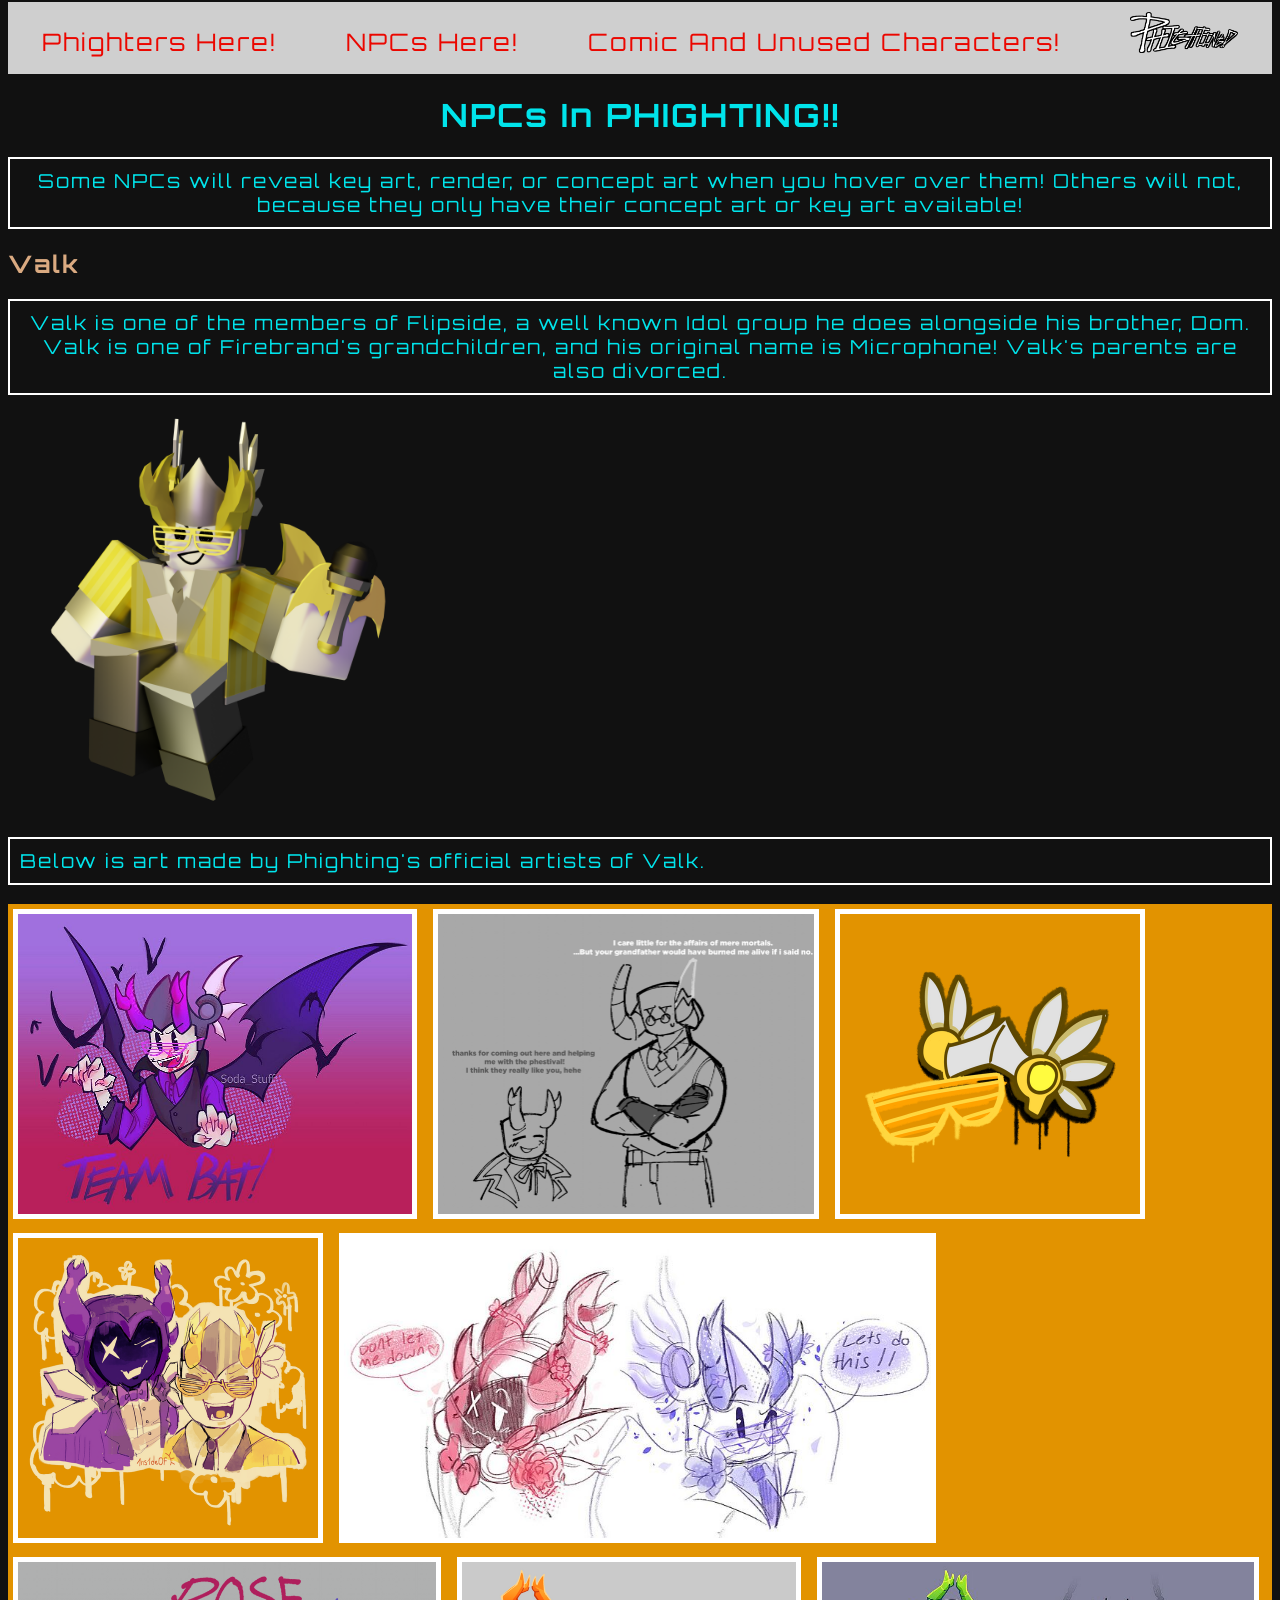
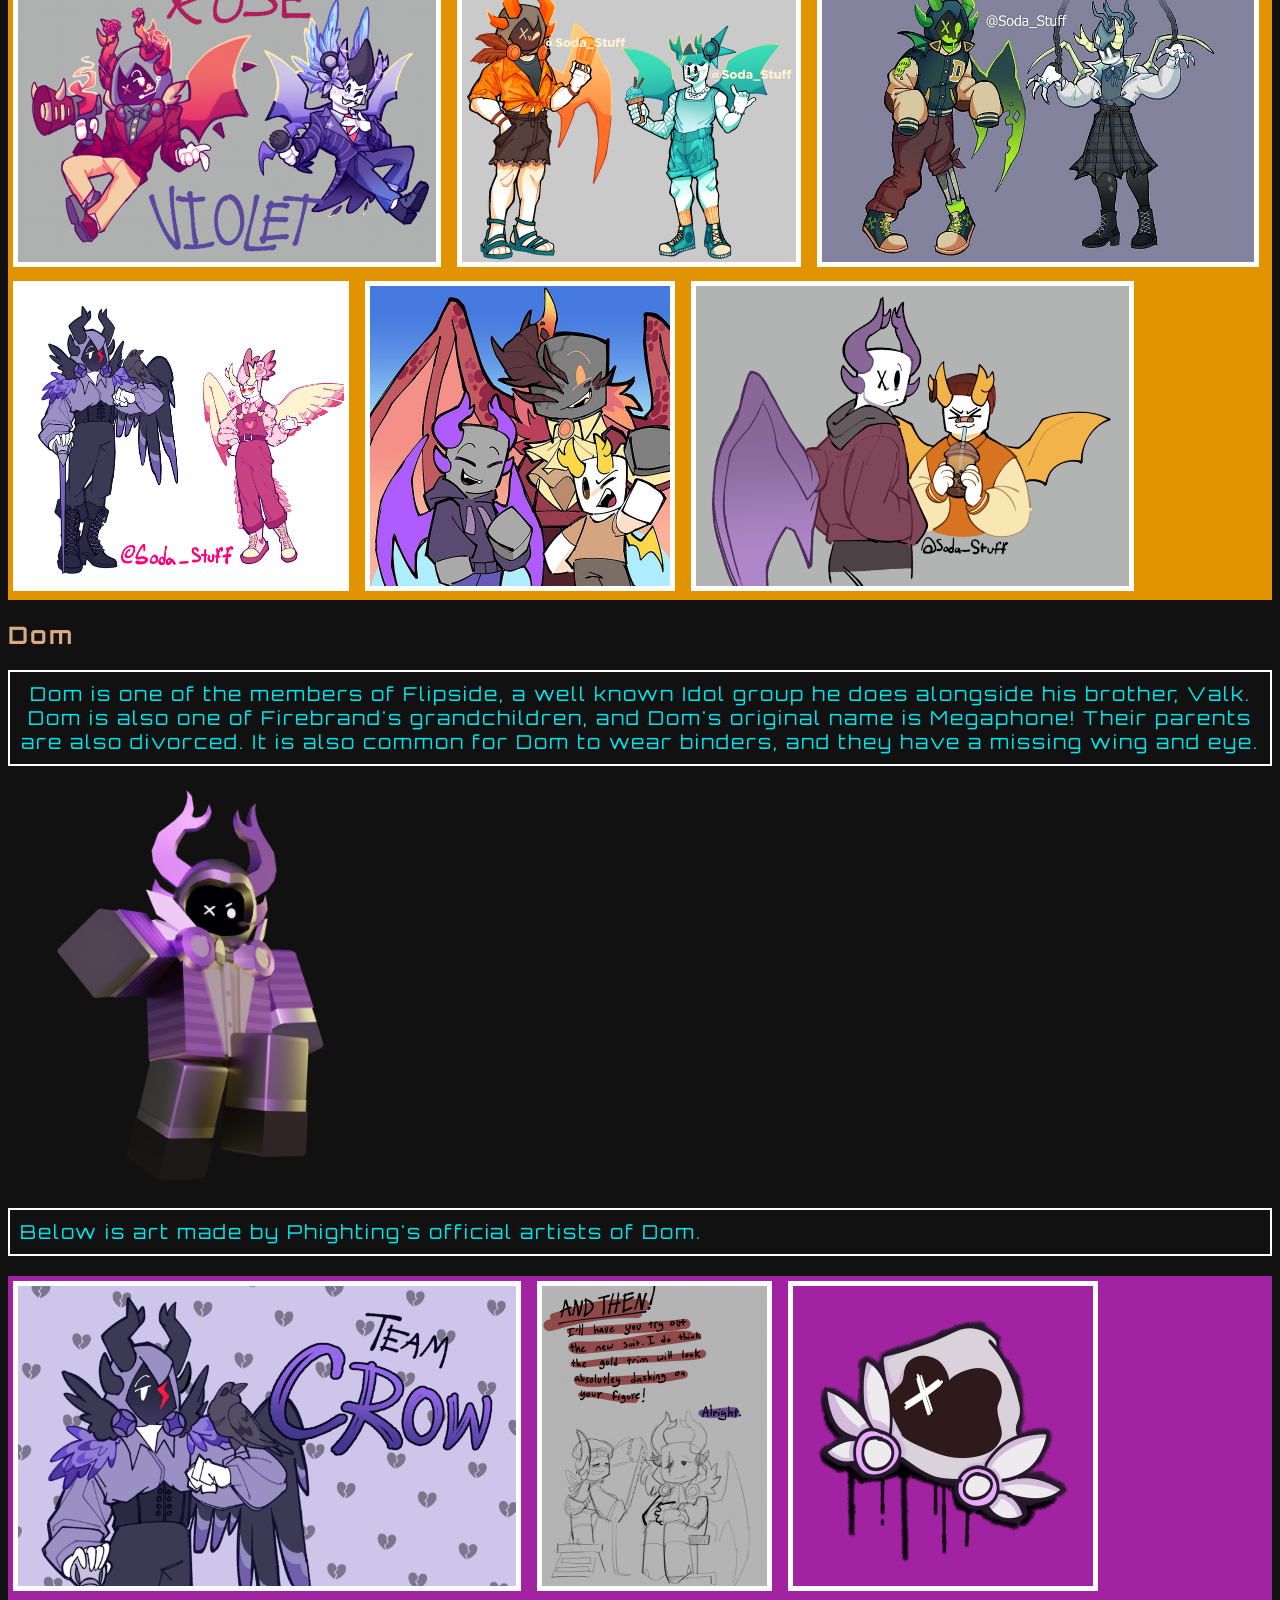
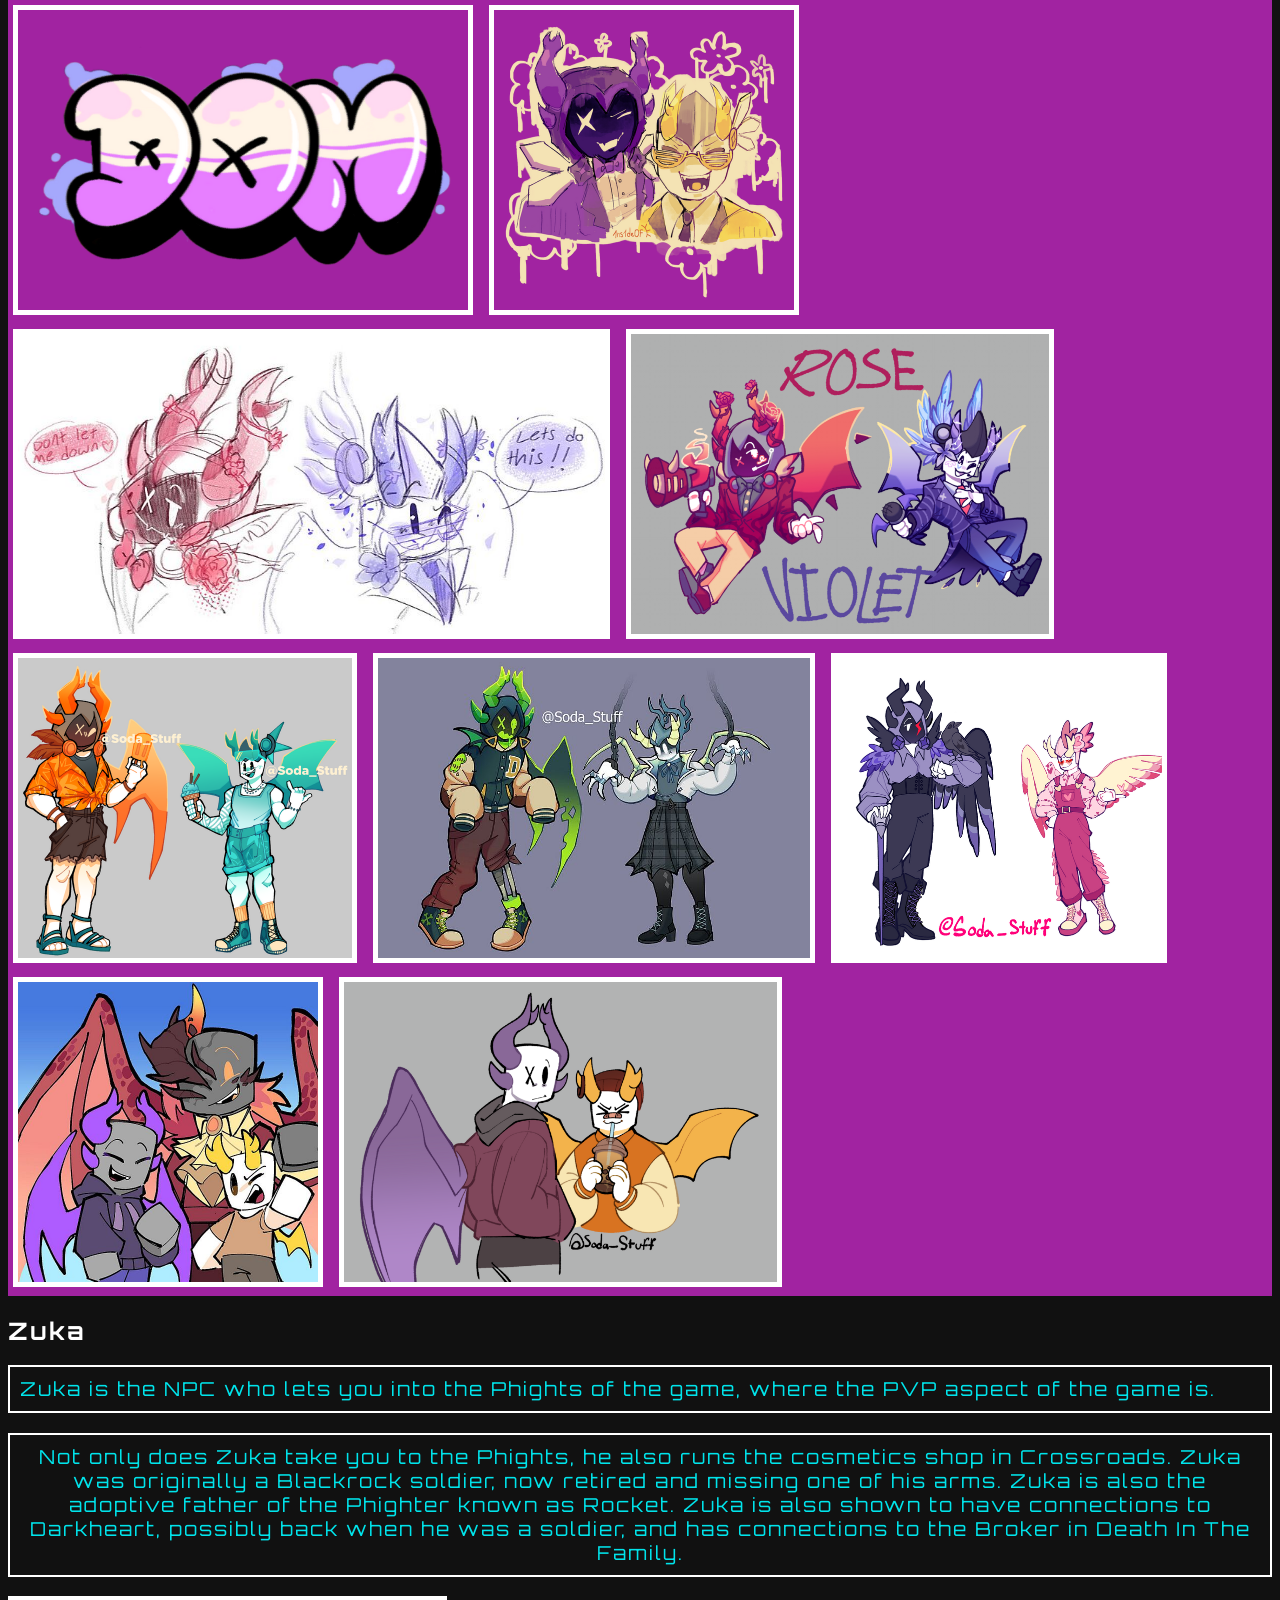
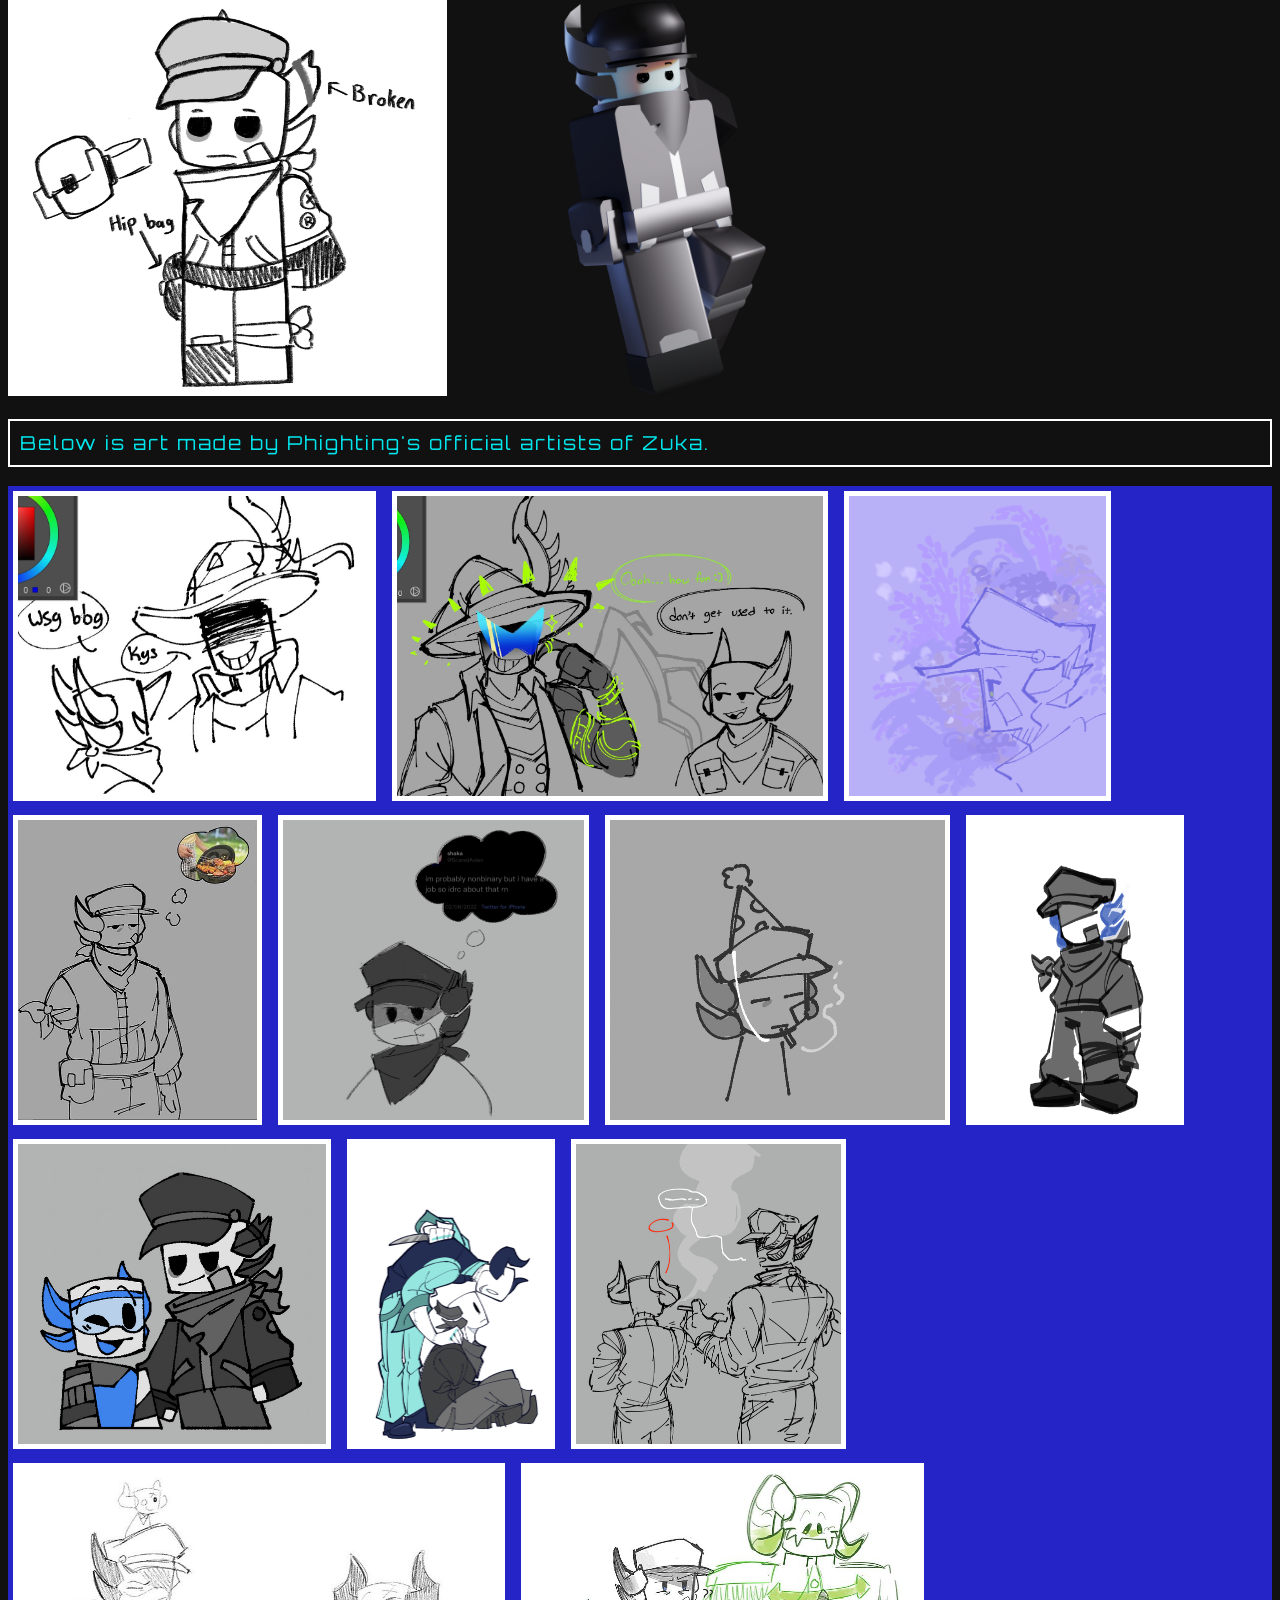
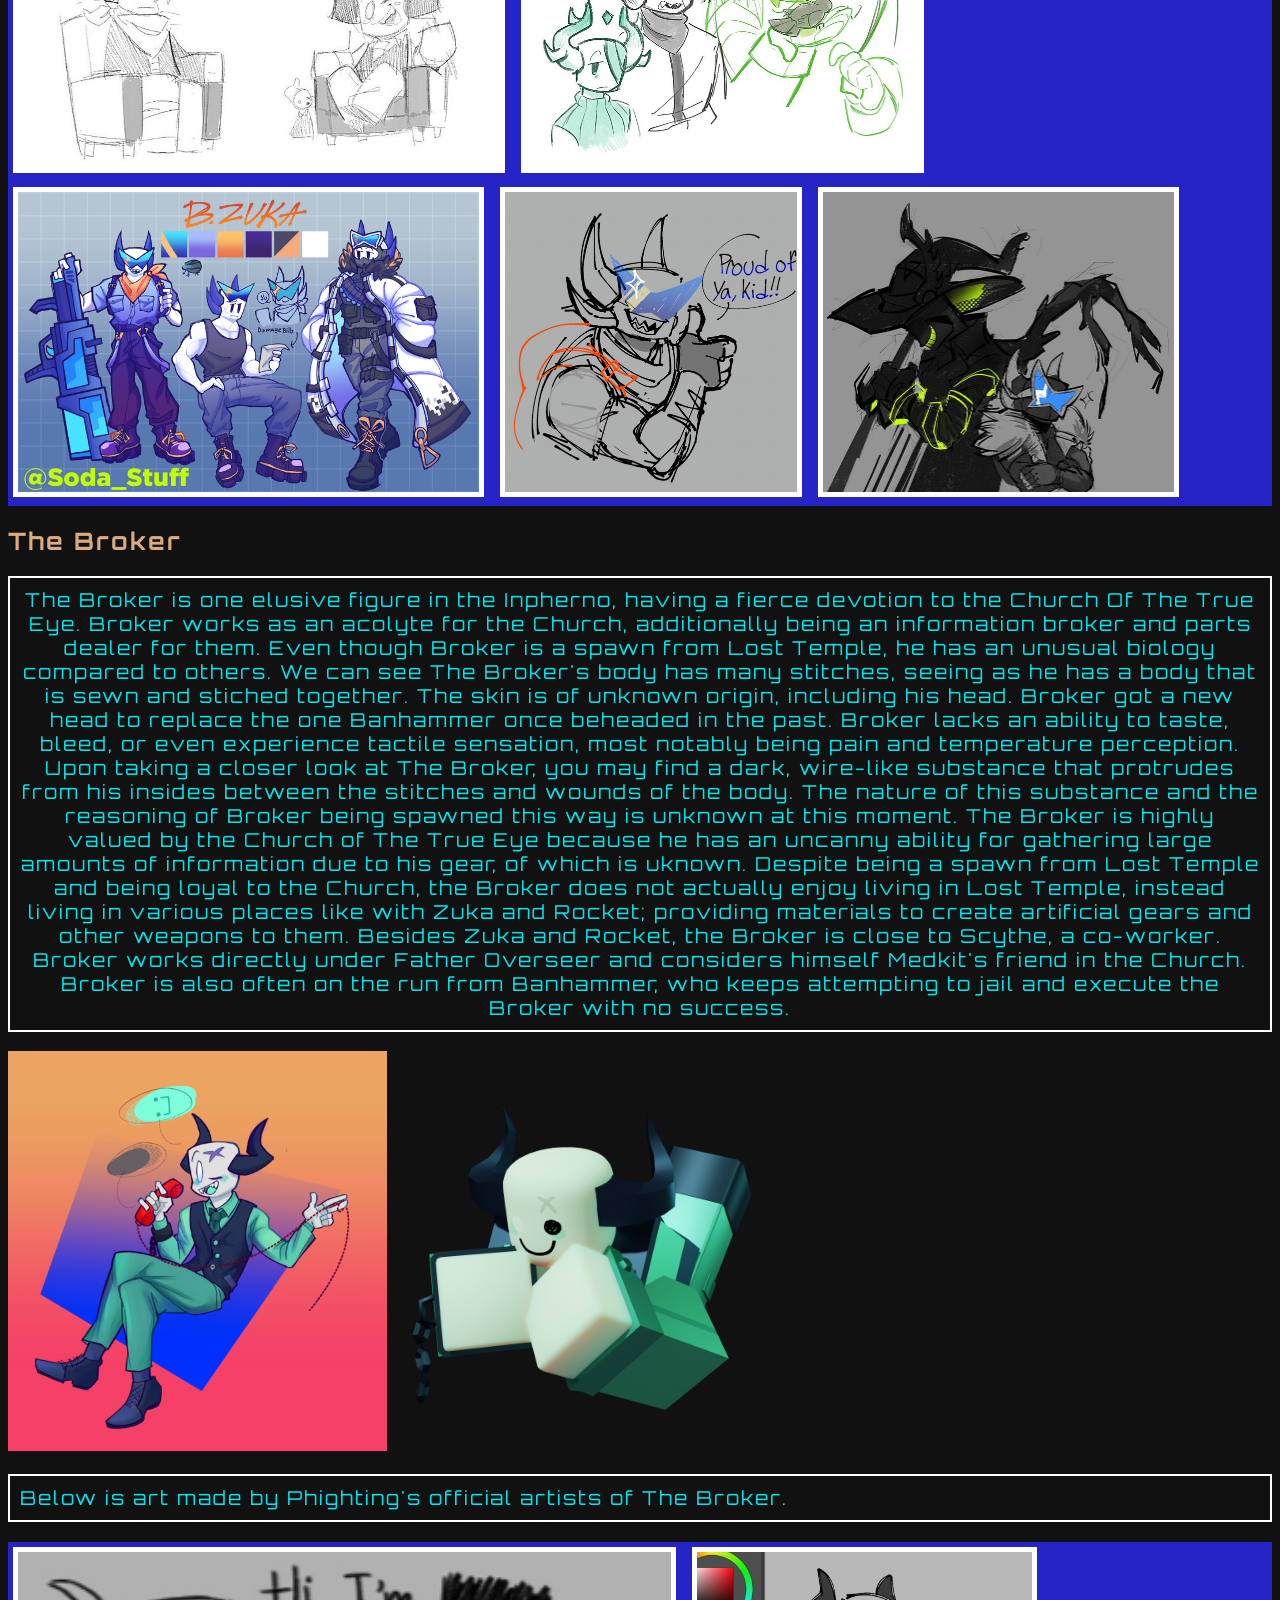
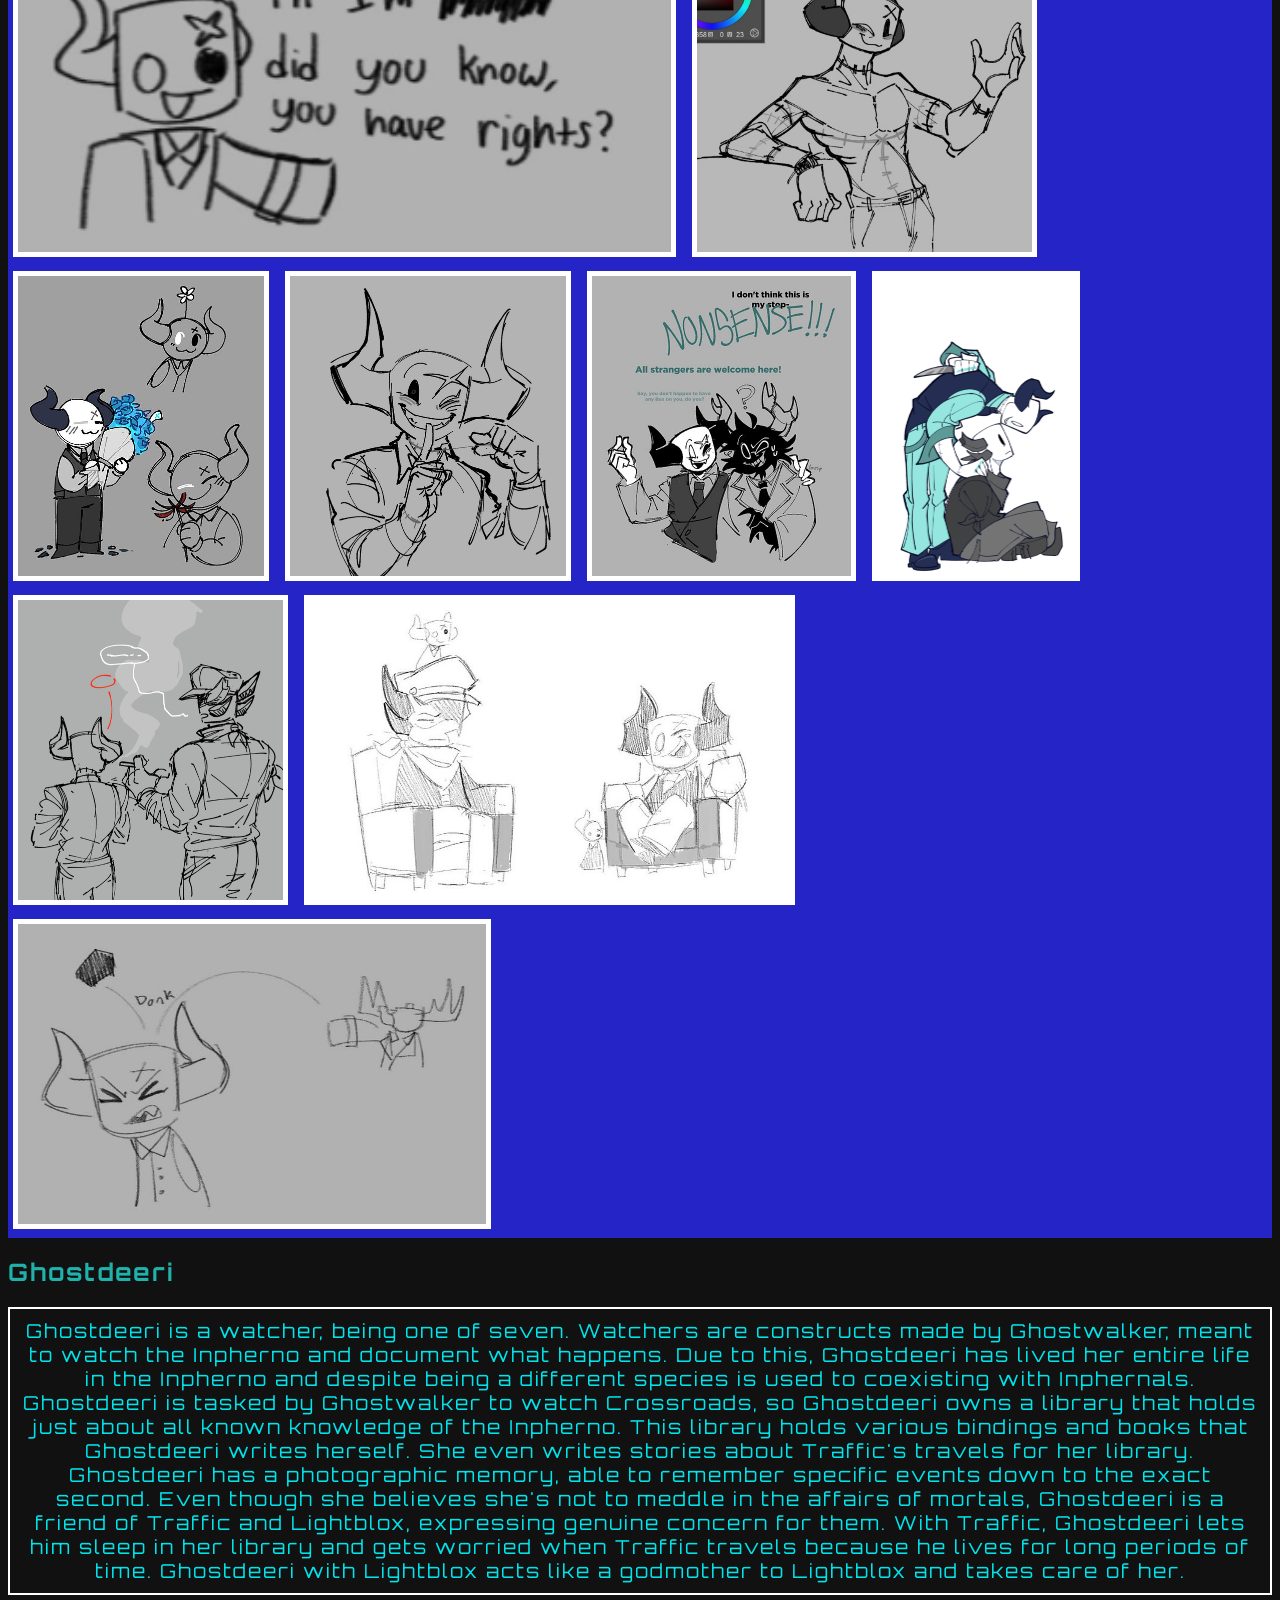
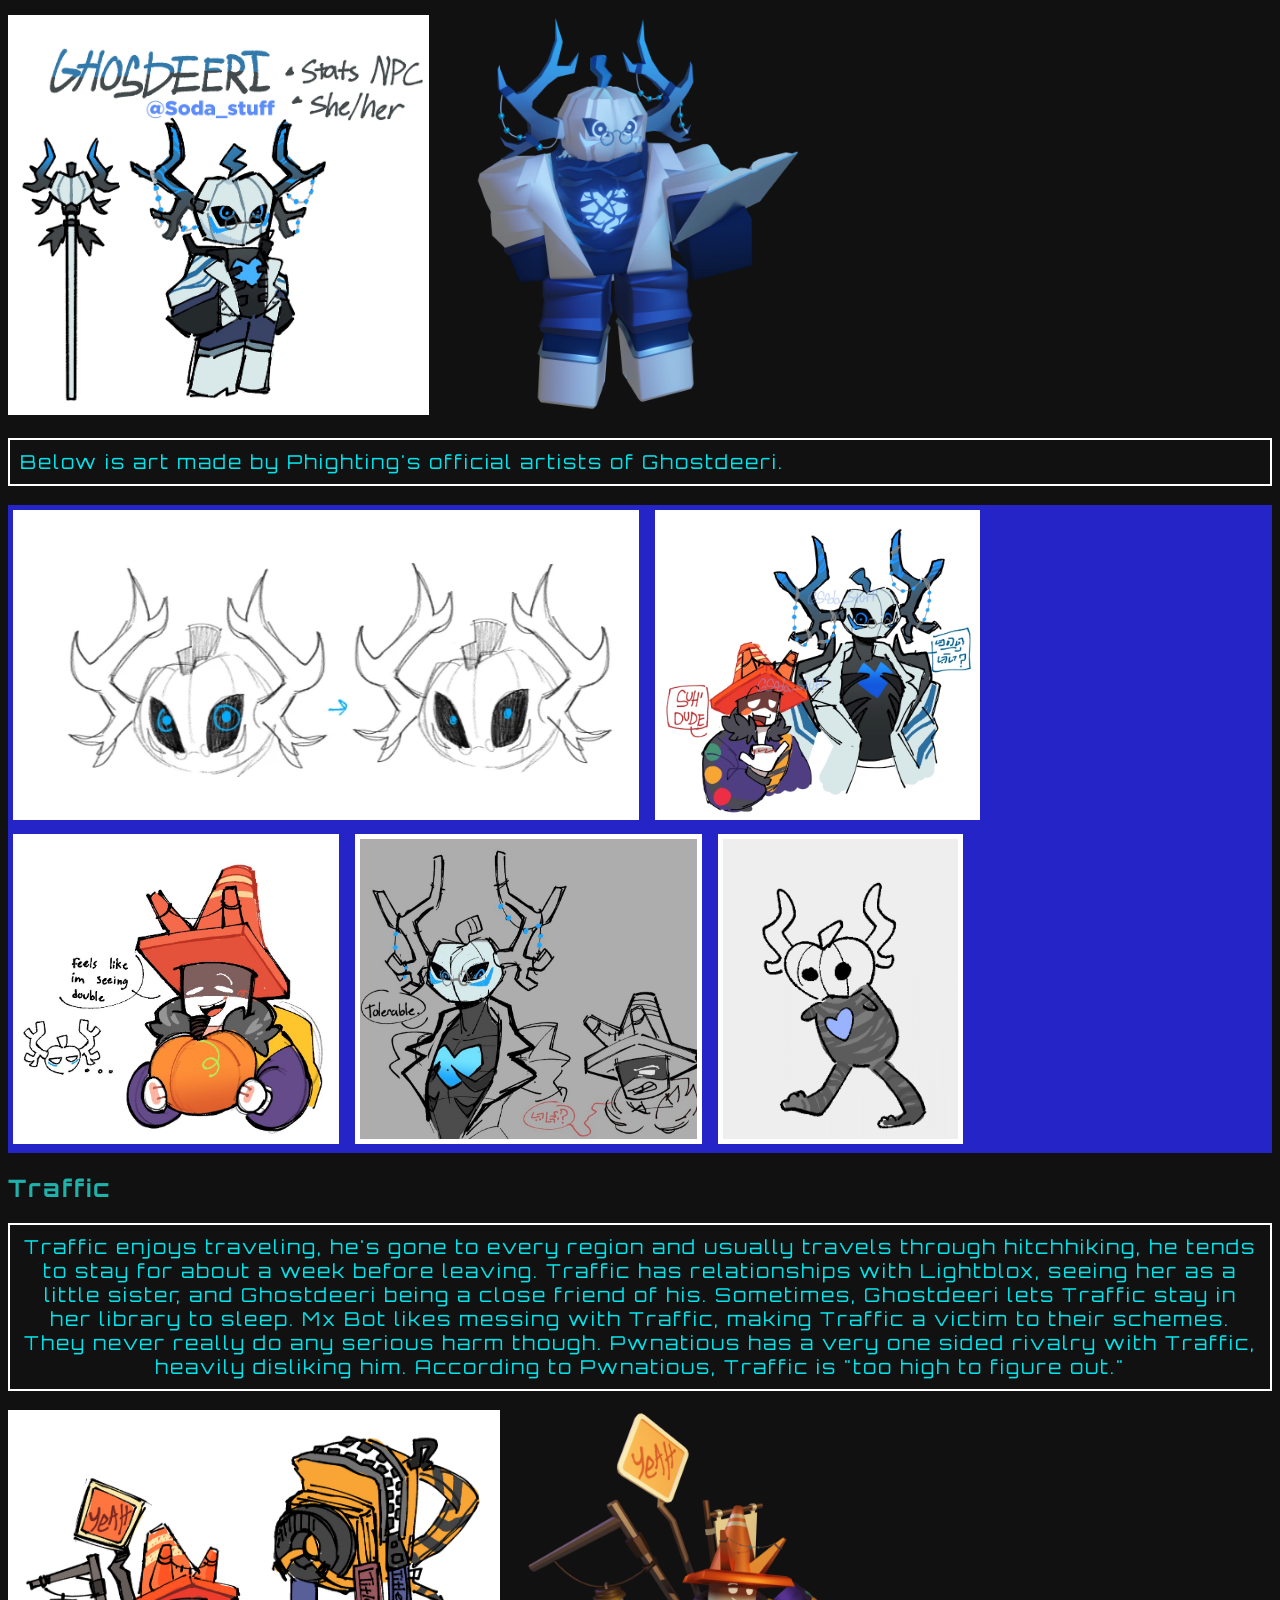
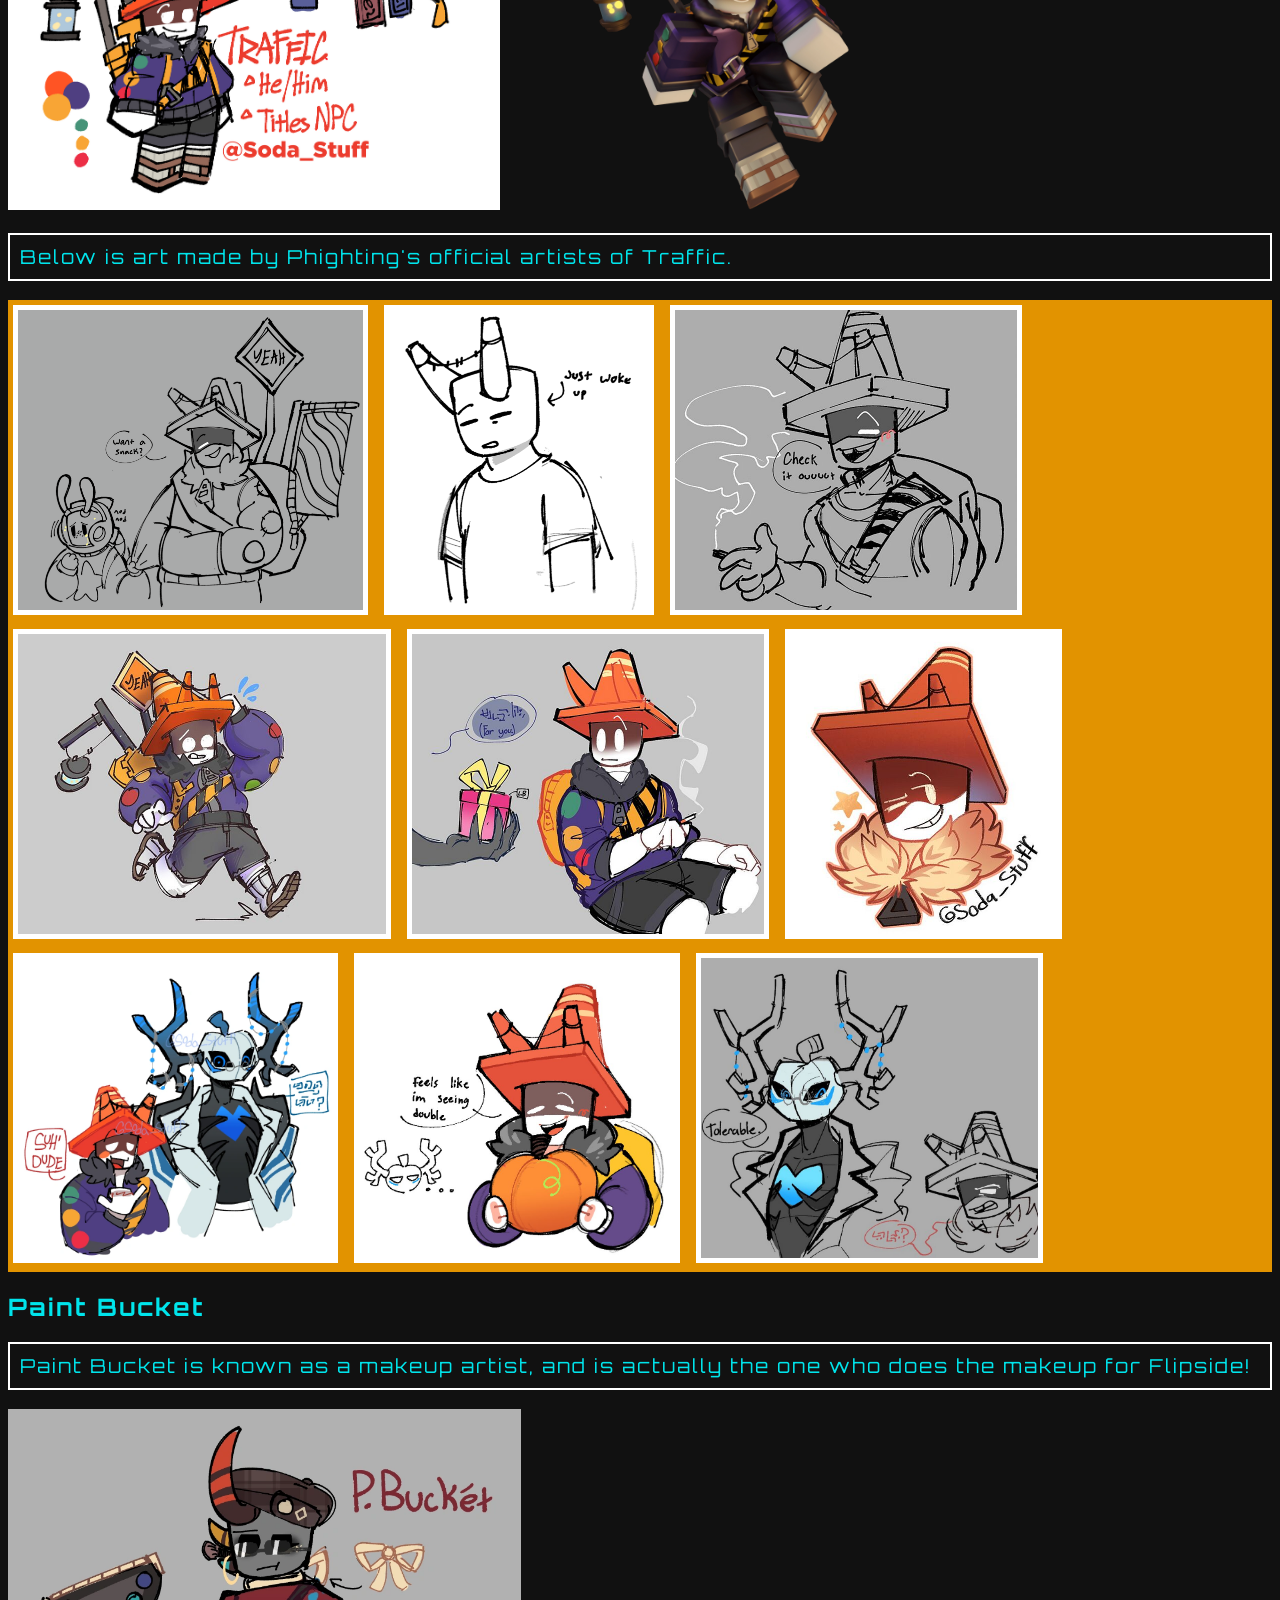
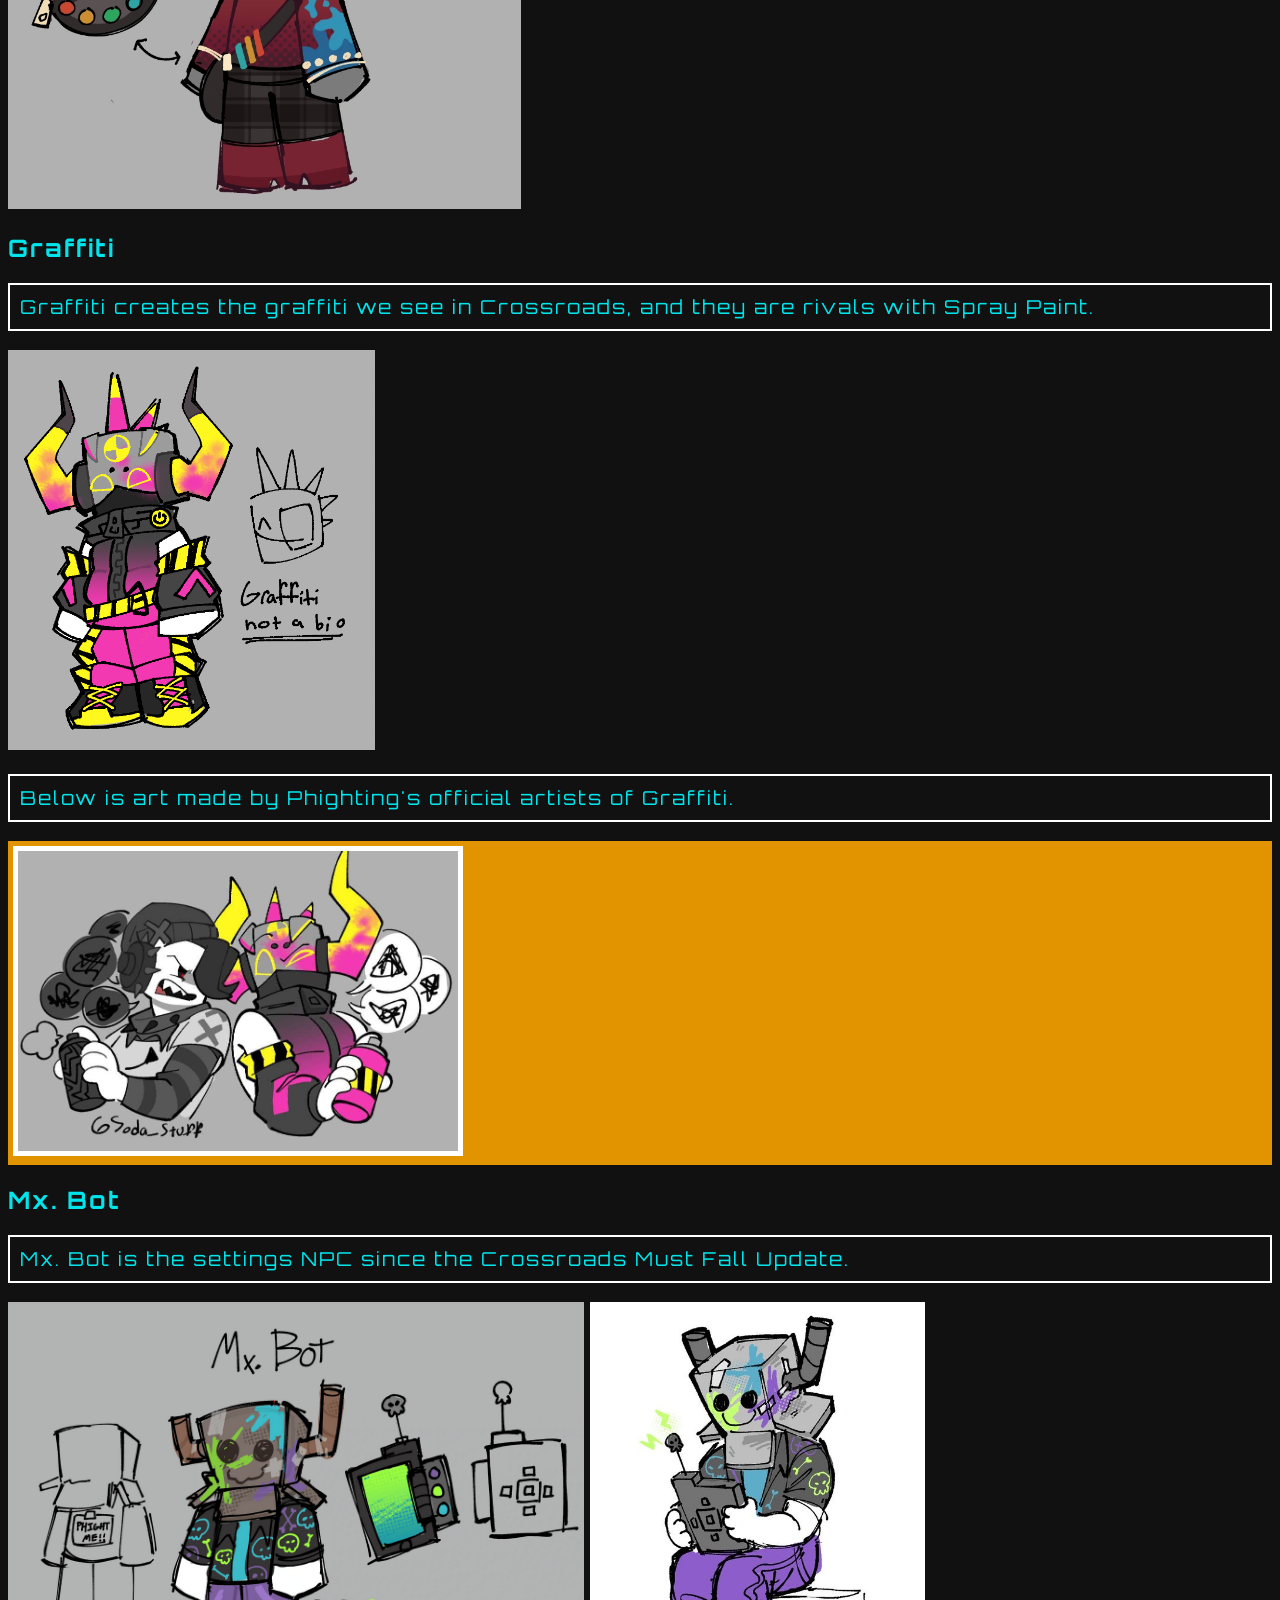
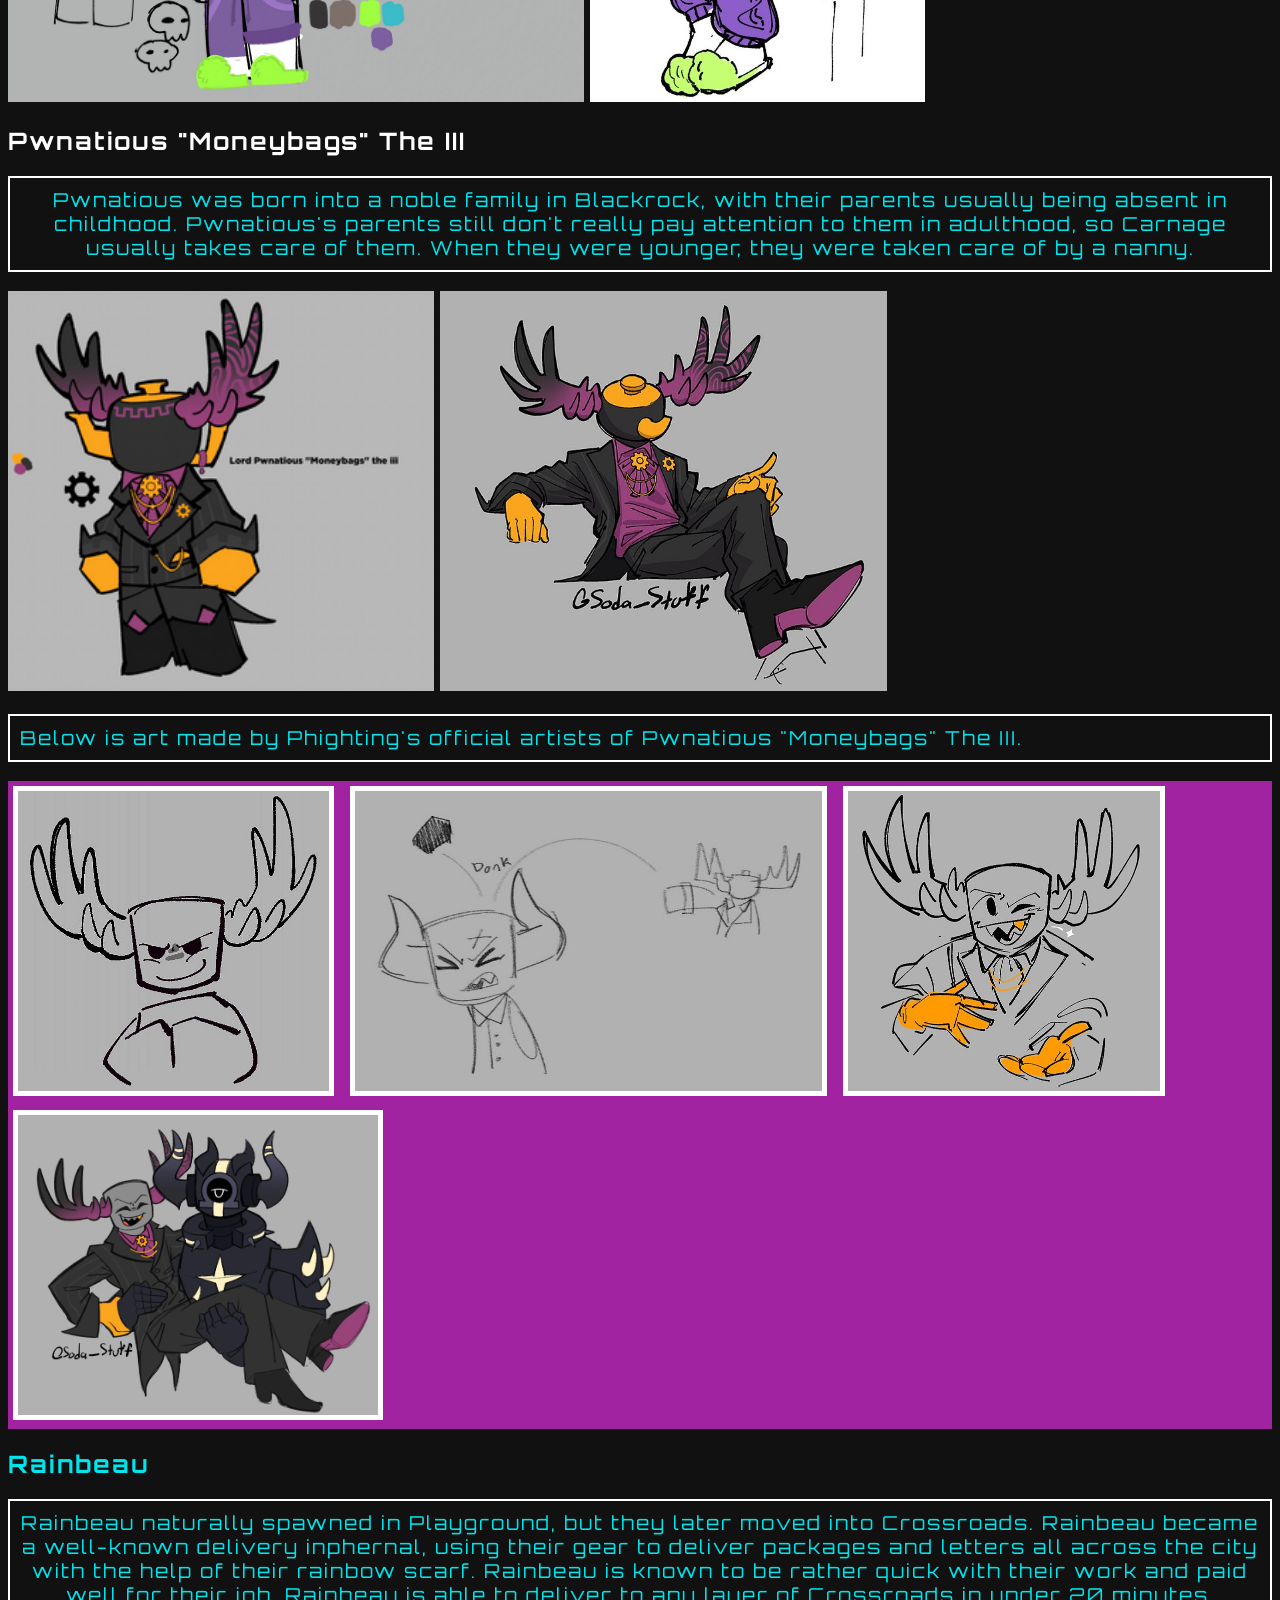
<file: NPCs/index.html>
<!DOCTYPE html>
<html lang="en">
    <head>
        <meta charset="UTF-8">
        <meta name="viewport" content="width=device-width, intitial-scale=1.0">
        <meta name="description" content="Phighting NPCs">
        <title>PHIGHTING!! | NPCs</title>
        <link rel="stylesheet" href="../global.css" type="text/css">

        <link rel="preconnect" href="https://fonts.googleapis.com">
        <link rel="preconnect" href="https://fonts.gstatic.com" crossorigin>
        <link href="https://fonts.googleapis.com/css2?family=Orbitron:wght@400..900&family=Plus+Jakarta+Sans:ital,wght@0,200..800;1,200..800&display=swap" rel="stylesheet">
    </head>
    <body>
        <nav>
            <a href="../Phighters/" class="nav-link">Phighters Here!</a>
            <a href="../NPCs/" class="nav-link">NPCs Here!</a>
            <a href="../ComicOrUnused/" class="nav-link">Comic And Unused Characters!</a>
            <a href="../" id="logo-wrapper">
                <img src="../Images/PHIGHTING_Logo.png" alt="PHIGHTING!" id="nav-logo">
            </a> 
        </nav>
        <header>

        <h1>NPCs In PHIGHTING!!</h1>
        <p>Some NPCs will reveal key art, render, or concept art when you hover
            over them! Others will not, because they only have their concept art 
            or key art available!
        </p>
        
        </header>

        <main>
        <section>
            
            <h2 class="losttemple">Valk</h2>
            <p>Valk is one of the members of Flipside, a well known Idol group he does alongside his brother, Dom.
                Valk is one of Firebrand's grandchildren, and his original name is Microphone! Valk's parents are also divorced.</p>
                <img src="../Images/Valk.png" alt="A small Inphernal with yellow horns, a yellow suit and tie, small yellow bat wings, 
                a valkerie head accessory and yellow lined shades holding a microphone with yellow wings on it." class="render3">
                <p>Below is art made by Phighting's official artists of Valk.</p>
                <div class="orange-horn">
                    <img src="../Images/NPCs/ValkArt1.jpg" alt="Valk switching his yellow for purple, wearing fangs and surrounded by bats. 
                    Below him it says Team Bat!" class="images">
                    <img src="../Images/NPCs/ValkArt2.png" alt="Valk is standing next to Ghostwalker, wearing a ribbon around 
                    his neck and an open coat. Valk is not wearing his valkerie, and he says Thanks for coming out here and 
                    helping me with the phestival! I think they really like you, hehe. Ghostwalker replies I care little for the 
                    affairs of mortals. ...But your grandfather would have burned me alive if I said no." class="images">
                    <img src="../Images/NPCs/ValkArt3.png" alt="A spraypainted yellow valkerie with yellow shades." class="images">
                    <img src="../Images/NPCs/ValkArt4.png" alt="Valk and Dom standing next to each other while smiling." class="images">
                    <img src="../Images/NPCs/ValkArt5.jpg" alt="Dom holding a rose in his mouth with his horns painted pink 
                    and wearing a pink suit. Dom says Don't let me down. Valk stands next to him holding a violet in his mouth,
                    wearing blue and his horns painted blue as well. Valk says Let's do this!!" class="images">
                    <img src="../Images/NPCs/ValkArt6.png" alt="Dom wearing pink and red with roses on his horns, holding a red 
                    megaphone with a grey handle. He wears light orange pants. Valk is next to him, wearing a blue striped suit 
                    and holding a microphone with blue wings on it. Above them it says Rose and below them it says Violet." class="images">
                    <img src="../Images/NPCs/ValkArt7.png" alt="Dom dressed in orange with orange painted horns holding a popsicle. 
                    Dom is wearing brown shorts and blue sandals, alongside red bracelets. Valk is next to him wearing blue 
                    and wearing beaded bracelets. Valk is wearing shorts with orange socks and blue shoes while holding a cone 
                    of ice cream." class="images">
                    <img src="../Images/NPCs/ValkArt8.jpg" alt="Dom is turned into a zombie wearing a high school jock 
                    uniform, his left leg is shown as bone and his horns are painted green. Valk is next to him with a white jacket 
                    and a black flannel patterned skirt, while wearing black tights and black shoes. There are are chains on Valk's 
                    wrists that go upwards, and his wings are skeletal. Valk has bone colored horns." class="images">
                    <img src="../Images/NPCs/ValkArt9.png" alt="Dom is wearing purple and his wings are made feathered. Dom has 
                    black wings and black horns, holding a cane in his right hand while a crow sits perched on his left arm. Valk is 
                    standing next to him, dressed in pink wearing a belt, apron, and feathered pants. Valk's wings are light yellow 
                    and so are his horns." class="images">
                    <img src="../Images/NPCs/ValkArt10.jpeg" alt="A young Dom in a hoodie with both eyes and both wings is smiling next to 
                    a younger Valk and behind them stands Firebrand, also smiling." class="images">
                    <img src="../Images/NPCs/ValkArt11.png" alt="Dom wearing a magenta hoodie and not wearing his hood, standing 
                    next to Valk who is wearing a ring on his right horn and an orange jacket with light orange sleeves. Valk is wearing 
                    a red beanie while sipping on boba." class="images">
                </div>

        </section>

        <section>
            
            <h2 class="losttemple">Dom</h2>
            <p>Dom is one of the members of Flipside, a well known Idol group he does alongside his brother, Valk.
            Dom is also one of Firebrand's grandchildren, and Dom's original name is Megaphone! Their parents are also divorced.
            It is also common for Dom to wear binders, and they have a missing wing and eye.</p>
            <img src="../Images/Dom.png" alt="A person wearing a purple hood in a purple suit. They
            have black gloves and black shoes with dark grey pants." class="render3">
        </section>
        <p>Below is art made by Phighting's official artists of Dom.</p>
        <div class="purple-horn">
            <img src="../Images/NPCs/DomArt1.png" alt="Dom standing in a purple suit with black horns, a cane in his right hand and a crow 
            perched on his left hand. He wears a black corset and it says Team Crow. behind him is a pattern of broken hearts." class="images">
            <img src="../Images/NPCs/DomArt2.png" alt="Paint Bucket is standing on a step stool, measuring Dom who is sitting down.
            Dom has his hood down. Paint Bucket says AND THEN! I'll have you try out the new suit. I do think the gold trim will 
            look absolutely dashing on your figure! Dom replies Alright." class="images">
            <img src="../Images/NPCs/DomArt3.png" alt="A hood with two buttons on both sides and an X for the right eye. It is spray painted." class="images">
            <img src="../Images/NPCs/DomArt4.png" alt="Graffiti of Dom's name." class="images">
            <img src="../Images/NPCs/ValkArt4.png" class="images">
            <img src="../Images/NPCs/ValkArt5.jpg" class="images">
            <img src="../Images/NPCs/ValkArt6.png" class="images">
            <img src="../Images/NPCs/ValkArt7.png" class="images">
            <img src="../Images/NPCs/ValkArt8.jpg" class="images">
            <img src="../Images/NPCs/ValkArt9.png" class="images">
            <img src="../Images/NPCs/ValkArt10.jpeg" class="images">
            <img src="../Images/NPCs/ValkArt11.png" class="images">
        </div>

        <section>
            
            <h2 class="blackrock">Zuka</h2>
            <p>Zuka is the NPC who lets you into the Phights of the game, where the PVP aspect of the game is.</p>
            <p>
                Not only does Zuka take you to the Phights, he also runs the cosmetics shop in Crossroads.
                Zuka was originally a Blackrock soldier, now retired and missing one of his arms. Zuka is also the adoptive father of the Phighter known as Rocket.
                Zuka is also shown to have connections to Darkheart, possibly back when he was a soldier, and has connections to the Broker in Death In The Family.
            </p>
                <img src="../Images/NPCs/ZukaConcept.png" class="render3">
                <img src="../Images/Zuka.png" alt="A person with grey horns wearing a black hat,
                a black bandana on their neck, a black jacket, belt with pouches,black pants and black shoes.
                They are missing their right arm." class="render3">
            <!-- Images will go here for Zuka -->
        </section>
        <p>Below is art made by Phighting's official artists of Zuka.</p>

        <div class="blue-horn">
            <img src="../Images/ZukaDarkheartSodaArt1.png" alt="" class="images">
            <img src="../Images/ZukaDarkheartSodaArt2.png" alt="" class="images">
            <img src="../Images/ZukaSodaArt1.png" alt="Zuka staring to the left, flowers growing in the background. The image is entirely purple." class="images">
            <img src="../Images/NPCs/ZukaArt1.jpg" alt="Zuka thinking about grilling." class="images">
            <img src="../Images/NPCs/ZukaArt2.png" alt="Zuka thinking I'm probably nonbinary but I have a job so I don't really care about that right now." class="images">
            <img src="../Images/NPCs/ZukaArt3.png" alt="Zuka smoking while wearing a party hat over his normal cap." class="images">
            <img src="../Images/NPCs/ZukaArt4.png" alt="Zuka with blue colored horns instead of his current black horns." class="images">
            <img src="../Images/NPCs/ZukaArt5.png" alt="Zuka standing next to Rocket." class="images">
            <img src="../Images/NPCs/ZukaArt6.png" alt="Zuka sitting down cross legged while The Broker stands behind him, their faces close together 
            as the Broker leans down, putting a hand on Zuka's right shoulder and holding a knife behind his back." class="images">
            <img src="../Images/NPCs/ZukaArt7.png" alt="Zuka smoking while talking to the Broker." class="images">
            <img src="../Images/NPCs/ZukaArt8.jpeg" alt="Zuka sitting in a chair across from the Broker, a doll of the Broker on his head.
            Another doll of The Broker is seen next to the Broker's chair." class="images">
            <img src="../Images/NPCs/ZukaArt9.jpg" alt="" class="images">
            <img src="../Images/NPCs/ZukaArt10.png" alt="A young version of Zuka without a broken horn, one version shows Zuka wearing a blue 
            button up shirt and blue straps, an orange bandana, dark blue pants with more blue straps, and combat boots. Another version shows 
            Zuka in a tank top, jeans, and combat boots. The last version shows Zuka ins a large white zip-up jacket with an orange 
            zipper, a black combat uniform, and black combat boots. The jacket has black fur at the hood, and Zuka wears a black
            mask over his mouth." class="images">
            <img src="../Images/NPCs/ZukaArt11.png" alt="Young Zuka giving a thumbs up and saying Proud of Ya, kid!!" class="images">
            <img src="../Images/NPCs/ZukaArt12.jpg" alt="Young Zuka standing next to Darkheart, their backs pressed together." class="images">
        </div>

        <section>
            <h2 class="losttemple">The Broker</h2>
            <p>The Broker is one elusive figure in the Inpherno, having 
                a fierce devotion to the Church Of The True Eye. Broker 
                works as an acolyte for the Church, additionally being an information 
                broker and parts dealer for them. Even though Broker is a spawn from 
                Lost Temple, he has an unusual biology compared to others. We can see 
                The Broker's body has many stitches, seeing as he has a body that is 
                sewn and stiched together. The skin is of unknown origin, including his head.
                Broker got a new head to replace the one Banhammer once beheaded in the 
                past. Broker lacks an ability to taste, bleed, or even experience
                tactile sensation, most notably being pain and temperature perception.
                Upon taking a closer look at The Broker, you may find a dark, wire-like 
                substance that protrudes from his insides between the stitches and wounds 
                of the body. The nature of this substance and the reasoning of 
                Broker being spawned this way is unknown at this moment. The Broker 
                is highly valued by the Church of The True Eye because he has an 
                uncanny ability for gathering large amounts of information due to 
                his gear, of which is uknown. Despite being a spawn from Lost Temple
                and being loyal to the Church, the Broker does not actually enjoy 
                living in Lost Temple, instead living in various places like with 
                Zuka and Rocket; providing materials to create artificial gears and 
                other weapons to them. Besides Zuka and Rocket, the Broker is close 
                to Scythe, a co-worker. Broker works directly under Father Overseer 
                and considers himself Medkit's friend in the Church. Broker is 
                also often on the run from Banhammer, who keeps attempting to jail 
                and execute the Broker with no success. 
            </p>
            <img src="../Images/NPCs/BrokerArt1.png" class="render3">
            <img src="../Images/NPCs/TheBroker.png" alt="A person with dark blue horns, a scar shaped
            as an X just above their left eye, a glass right eye, a teal suit with a dark blue vest,
            teal pants, dark blue shoes, and a chain on their right wrist." class="render3">
            <p>Below is art made by Phighting's official artists of The Broker.</p>
            
            <div class="blue-horn">
                <img src="../Images/NPCs/BrokerArt2.png" alt="Broker saying Hi I'm redacted text did you know, you have rights?" class="images">
                <img src="../Images/NPCs/BrokerArt3.jpg" alt="Broker standing topless, revealing stitches across his body and 
                stitches are undone at his wrist, causing his hand to be falling off his body. Broker is winking." class="images">
                <img src="../Images/NPCs/BrokerArt4.jpg" alt="The Broker holding a bouquet of blue flowers in his hands,
                smiling with his eyes closed. Another image shows The Broker with a white flower growing on his head. The 
                last image shows Broker smelling a red spider lily." class="images">
                <img src="../Images/NPCs/BrokerArt5.png" alt="The Broker is pulling in his own stitching on his neck, winking and 
                holding a finger to his mouth in a shushing motion. Broker smiles with all of his teeth showing." class="images">
                <img src="../Images/NPCs/BrokerArt6.jpg" alt="The Broker standing next to someone who is pitch black wearing a suit
                and tie. The person says I don't think this is my stop- Broker interupts with NONSENSE! All strangers are welcome 
                here! Say you don't happen to have any Bux on you, do you?" class="images">
                <img src="../Images/NPCs/ZukaArt6.png" class="images">
                <img src="../Images/NPCs/ZukaArt7.png" class="images">
                <img src="../Images/NPCs/ZukaArt8.jpeg" class="images">
                <img src="../Images/NPCs/PwnatiousArt3.jpeg" class="images">

            </div>
        </section>

        <section>
            
            <h2 class="crossroads">Ghostdeeri</h2>
            <p>
                Ghostdeeri is a watcher, being one of seven. Watchers are constructs
                made by Ghostwalker, meant to watch the Inpherno and document what 
                happens. Due to this, Ghostdeeri has lived her entire life in the 
                Inpherno and despite being a different species is used to coexisting 
                with Inphernals. Ghostdeeri is tasked by Ghostwalker to watch Crossroads,
                so Ghostdeeri owns a library that holds just about all known 
                knowledge of the Inpherno. This library holds various bindings and 
                books that Ghostdeeri writes herself. She even writes stories about 
                Traffic's travels for her library. Ghostdeeri has a photographic memory,
                able to remember specific events down to the exact second. Even though 
                she believes she's not to meddle in the affairs of mortals, Ghostdeeri 
                is a friend of Traffic and Lightblox, expressing genuine concern for them.
                With Traffic, Ghostdeeri lets him sleep in her library and gets worried 
                when Traffic travels because he lives for long periods of time. Ghostdeeri 
                with Lightblox acts like a godmother to Lightblox and takes care of her.
            </p>
            <!-- Images will go here for Ghostdeeri -->
             <img src="../Images/NPCs/GhostdeeriConcept.png" class="render3">
             <img src="../Images/Render_Ghosdeeri.png" alt="A person with a white pumpkin for a head,
             blue horns that fade into grey, blue eyes with black scalera, a white coat with flaps in 
             the front, their torso reveals a blue heart under what looks like dark grey growing roots
             and a visible ribcage. They wear blue pants and white heels." class="render3">
            <p>Below is art made by Phighting's official artists of Ghostdeeri.</p>
            <div class="blue-horn">
                <img src="../Images/NPCs/GhostdeeriArt1.png" alt="Ghostdeeri with the circles around her iris, and then transitioning into 
                without the circles." class="images">
                <img src="../Images/NPCs/GhostdeeriArt2.png" alt="Ghostdeeri speaking in an unknown language while Traffic stands next to her 
                saying Suh' Dude." class="images">
                <img src="../Images/NPCs/GhostdeeriArt3.jpg" alt="Ghostdeeri staring at Traffic while he holds a pumpkin in his hands 
                and says Feels like im seeing double." class="images">
                <img src="../Images/NPCs/GhostdeeriArt4.jpg" alt="Ghostdeeri looking at Traffic as he tries to speak her language and she 
                says Tolerable." class="images">
                <img src="../Images/NPCs/GhostdeeriArt5.png" alt="Ghostdeeri being shown with really short arms and walking with long legs 
                and a chubby body." class="images">
            </div>
        </section>
            
        <section>
           
            <h2 class="crossroads">Traffic</h2>
            <p>Traffic enjoys traveling, he's gone to every region and usually travels 
                through hitchhiking, he tends to stay for about a week before leaving.
                Traffic has relationships with Lightblox, seeing her as a little sister,
                and Ghostdeeri being a close friend of his. Sometimes, Ghostdeeri lets Traffic stay in her
                library to sleep. Mx Bot likes messing with Traffic, making Traffic a victim to
                their schemes. They never really do any serious harm though. Pwnatious has a very
                one sided rivalry with Traffic, heavily disliking him. According to Pwnatious,
                Traffic is "too high to figure out."
            </p>
            <img src="../Images/NPCs/TrafficConcept.png" class="render3">
             <img src="../Images/TrafficRender.png" alt="A person wearing a traffic cone on
             their head, a yellow orange backpack that has an orange diamond shaped road sign 
             saying 'Yeah' and a lantern sticking out of it, a purple hoodie with black fur on the 
             hood and traffic light colors on the sleeves. They wear black shorts, white socks and wooden sandals." class="render3">
            <p>Below is art made by Phighting's official artists of Traffic.
            </p>
            <div class="orange-horn">
                <img src="../Images/NPCs/TrafficArt1.png" alt="Traffic standing next to someone who is overwhelmed and tugging on his sleeve.
                The person is wearing a helmet and a sweater with a star on it. Traffic asks want a snack? The person nods." class="images">
                <img src="../Images/NPCs/TrafficArt2.png" alt="Traffic in just a t-shirt and an arrow pointing at him saying just woke up." class="images">
                <img src="../Images/NPCs/TrafficArt3.jpg" alt="Traffic holding a cigarette in his hand, high and saying check it ouuuut." class="images">
                <img src="../Images/NPCs/TrafficArt4.jpg" alt="Traffic rushing off somewhere." class="images">
                <img src="../Images/NPCs/TrafficArt5.jpg" alt="Traffic being given a gift by Ghostdeeri and she says For you in her 
                native language." class="images">
                <img src="../Images/NPCs/TrafficArt6.jpeg" alt="Traffic winking with stars next to his face." class="images">
                <img src="../Images/NPCs/GhostdeeriArt2.png" class="images">
                <img src="../Images/NPCs/GhostdeeriArt3.jpg" class="images">
                <img src="../Images/NPCs/GhostdeeriArt4.jpg" class="images">
            </div>
        </section>

        <section>
            <h2>Paint Bucket</h2>
            <p>Paint Bucket is known as a makeup artist, and is actually the one who does the 
                makeup for Flipside!
            </p>
            <img src="../Images/PaintBucket.webp" alt="A person with a berret and three brown horns, each horn 
            colored with Red, Orange, and Blue. They wear a pastel yellow ribbon on their neck, 
            a red sweater with blue paint splatters on the left sleeve, a bracelet on both arms,
            black flannel pants and red heels. They carry a single strap brown bag with them." class="render3">
        </section>

        <section>
            <h2>Graffiti</h2>
            <p>Graffiti creates the graffiti we see in Crossroads, and they are rivals with
                Spray Paint.
            </p>
            <img src="../Images/GraffitiDrawingTwt.png" alt="A person with yellow and pink horns, wearing 
            a robot head as a mask, a sleeveless turtleneck jacket that is black fading into pink. They
            wear sleeves with yellow and black striping at the cuff closer to the shoulder that are 
            black with a large pink heart. They wear a black and yellow striped belt and pink pants
            that have black and yellow striping on the side. They wear shoes that are black and yellow." class="render3">
            <p>Below is art made by Phighting's official artists of Graffiti.</p>
            <div class="orange-horn">
                <img src="../Images/NPCs/SprayPaintSodaArt2.jpg" class="images">
            </div>
        </section>

        <section>
            <h2>Mx. Bot</h2>
            <p>Mx. Bot is the settings NPC since the Crossroads Must Fall Update.</p>
            <img src="../Images/NPCs/MxBotConcept.png" class="render3">
            <img src="../Images/Soda_MxBot.png" alt="A person wearing a cardboard box over their head, wearing 
            a black jacket patterned with neon blue, purple, and green bones and skulls. They wear purple 
            sweatpants and neon green slippers." class="render3">
        </section>

        <section>
            <h2 class="blackrock">Pwnatious "Moneybags" The III</h2>
            <p>
                Pwnatious was born into a noble family in Blackrock,
                with their parents usually being absent in childhood.
                Pwnatious's parents still don't really pay attention 
                to them in adulthood, so Carnage usually takes care of them. When 
                they were younger, they were taken care of by a nanny. 
            </p>
            <img src="../Images/NPCs/PwnatiousRender.png" alt="A person wearing a teapot over their head
            with black horns that fade into purple. They wear a purple suit with gold accent covered by 
            a black jacket striped with grey. They also wear black pants, purple socks, and black heels." class="render3">
            <img src="../Images/NPCs/PwnatiousArt1.jpg" class="render3">
            <p>Below is art made by Phighting's official artists of Pwnatious "Moneybags" The III.</p>
            <div class="purple-horn">
                <img src="../Images/NPCs/PwnatiousArt2.jpg" alt="Pwnatious rubbing his hands together, smiling and not wearing his teapot." class="images">
                <img src="../Images/NPCs/PwnatiousArt3.jpeg" alt="Pwnatious throwing a rock at Broker and hitting him in the head." class="images">
                <img src="../Images/NPCs/PwnatiousArt4.jpeg" alt="Pwnatious winking while holding a hand to his chest and holding his other hand out towards 
                the viewer." class="images">
                <img src="../Images/PwnatiousAndCarnage.webp" alt="Pwnatious being held bridal style by a robot that has one eye and 
                spikes on its shoulders." class="images">
            </div>
        </section>

        <section>
            <h2>Rainbeau</h2>
            <p>
                Rainbeau naturally spawned in Playground, but they later 
                moved into Crossroads. Rainbeau became a well-known delivery
                inphernal, using their gear to deliver packages and letters 
                all across the city with the help of their rainbow scarf.
                Rainbeau is known to be rather quick with their work and 
                paid well for their job. Rainbeau is able to deliver to 
                any layer of Crossroads in under 20 minutes, usually 
                depending on their day. Rainbeau is unable to really 
                stay in any layer of Crossroads due to their work. Rainbeau is 
                close to Paint Bucket and Spray Paint, their found family 
                and siblings. Though, sometimes at night, Rainbeau follows 
                an unknown green vigilante who is found roaming the city.
            </p>
            <img src="../Images/NPCs/RainbeauConcept.png" class="render3">
            <img src="../Images/Soda_Rainbeau.png" alt="A person wearing a cap that has a magenta 
            envelope with yellow wings, a rainbow scarf, magenta sweater, dark grey pants with 
            a white fog pattern at the bottom. They wear white shoes with wings on them and with 
            rainbow soles." class="render3">
        </section>

        <section>
            <h2>Sparkles</h2>
            <p>
                Not much is known about Sparkles at the moment, but we 
                do know she performs in a circus with a troupe.
            </p>
            <img src="../Images/Soda_Sparkles_1.png" alt="A person with two sets of colorful horns,
            a ruffle collar, a blue top with sleeves striped with white and end with ruffled cuffs,
            they wear pink corset shorts, tights with a pink and diamond pattern on the right leg 
            and plain pastel yellow on the left leg. She wears pastel blue ballet shoes." class="render3">
        </section>

        <section>
            <h2>Spray Paint</h2>
            <p>Spray Paint and Graffiti are the NPCs that are responsible 
                for all the graffiti in Crossroads. They are rivals with
                each other. Spray Paint is also the non-biological sibling 
                of Rainbeau and Paint Bucket! Though, Mx. Bot sometimes 
                brings him as an unwilling sidekick.
            </p>
            <img src="../Images/Spray_paint.webp" alt="A person wearing a black beanie, headphones with 
            spikes, a black spiked color on their neck, a colored black shirt under a light grey 
            T-Shirt that has a fish skeleton on it. The black shirt has striped sleeves and they 
            have grey shorts as well as tall black boots." class="render3">
            <p>Below is art made by Phighting's official artists of 
                Spray Paint.
            </p>
            <div class="grey-horn">
                <img src="../Images/NPCs/SprayPaintSodaArt1.jpeg" alt="Spray Paint standing in their regular outfit, looking grumpy. A bonus
                image shows them being angry and shouting." class="images">
                <img src="../Images/NPCs/SprayPaintSodaArt2.jpg" alt="Spray Paint verbally fighting with Graffiti as they both hold a spray can 
                in their hands." class="images">
                <img src="../Images/NPCs/SprayPaintSodaArt3.jpg" alt="Spray Paint holding a spray can, looking tired while Mx. Bot stands 
                in front of them with their fists up to their shoulders. Mx. Bot says WITH THIS NEW LOOK, I'LL STRIKE FEAR INTO THE HEARTS 
                OF ALL DEMONS!!!!! Spray Paint replies Sure, man. Spray Paint then asks can you stay still.." class="images">
            </div>
        </section>

        <section>
            <h2>The Dollmaker</h2>
            <p>The Dollmaker naturally spawned within Lost Temple, and true to her 
                name, she's a doll maker. Her gear is 3 dolls that follow her, and 
                there's a set of needles in her spine. The Dollmaker does have some 
                unique abilities, such as being able to sense events and bad omens before 
                they occur. When she feels she's recieved a vision, usually the Dollmaker 
                feels compelled to make a doll in the image of whoever could be 
                associated in it. Based on the event is the needle the Dollmaker uses 
                in crafting the doll. The first needle is good visions, the second is 
                bad omens, and death with the third and final needle. During 
                the Scorch, 10 years prior to Phighting's game, the Dollmaker 
                was caught in it. While trying to flee, she fled into water,
                unaware it was boiling. The Dollmaker became scarred across her 
                body and the event left her mute. The Dollmaker can still communicate 
                through the help of her three dolls, who are named Fury, Folly, and Tragedy,
                they all speak for her. Each doll is controlled by the Dollmaker,
                and only one at a time can speak. The Dollmaker can still eat and 
                drink with some help. After a certain amount of time, the Dollmaker 
                joined the Church of The True Eye, becoming highly prized by 
                Father Overseer for her oracle capabilities. Past the visions,
                the Dollmaker regularly creates dolls for inphernals and 
                the newspawns of the Chuch.
            </p>
             <img src="../Images/Soda_The_Dollmaker.jpeg" alt="A person with their face covered in teal 
             bandages with only one eye visible, they have a gold accessory in the shape of an eye
             on the top of their head. They have a long sleeved teal shirt that is lined with gold and 
             fades into blue at the sleeves, and they wear a necklace with large light blue 
             beads. They wear large baggy blue pants with teal eyes on the side and gold colored 
             sandals with blue socks." class="render3">
             <p>
                Below is art made by Phighting's official artists of Dollmaker.
             </p>
             <div class="teal-horn">
                <img src="../Images/NPCs/DollmakerArt1.jpg" alt="Dollmaker holding all of her dolls in her arms, laughing." class="images">
                <img src="../Images/NPCs/DollmakerArt2.png" alt="Dollmaker with a doll on her shoulder, laughing with the doll." class="images">
             </div>
        </section>

        <section>
            <h2>Void Star</h2>
            <img src="../Images/Soda_Void_Star_1.png" alt="A person with horns in place of their eyes,
            a pink spiked color, a pink sleeveless shirt with three magenta belts from top to 
            bottom of the shirt, pink ripped shorts, they have pink chains on their wrists and magenta
            belts on their upper arms." class="render3">
            <p>Below is art made by Phighting's official artists of Void Star.</p>
           <div class="pink-horn">
              <img src="../Images/NPCs/VoidStarArt1.png" alt="Voidstar hunched over with their mouth open, saliva dripping down. Their knees are bent." class="images">
            </div>
        </section>

        <section>
            <h2>Doomsekkar</h2>
            <p>As of right now, before the Crossroads Must Fall update, Doomsekkar is the only bossfight in the game that is PVE. They are the only PVE feature.
            To find Doomsekkar, in Crossroads players can go to the library and find a book they can interact with.
            After interacting with the book, the players will find themselves forced to play Vinestaff against Doomsekkar in an arena.
            Upon defeating Doomsekkar, the players unlock a new skin for Vinestaff known as Thornstaff.</p>
            <img src="../Images/Render_Doomsekkar.png" alt="A person with a purple pumpkin head, green glowing eyes with purple Xs in them,
            wearing a large rope that shapes a venus flytrap with purple Xs going from the right shoulder to the left of the waist. They wear 
            purple pants that are torn at the bottom, purple shoes and green ribbons around their ankles." class="render3">
            <p>Below is art made by Phighting's official artists of Doomsekkar.</p>
            <div class="green-horn">
                <img src="../Images/NPCs/DoomsekkarArt1.png" alt="Doomsekkar standing with both of their hands up, sleeves fallen down to their elbows. " class="images">
            </div>
        </section>
        </main>
        <footer>
        <p>Here are some bonus doodles from Sodakettle as well!</p>
        <p>These are different Phighting characters as frogs!</p>
        <img src="../Images/FrogCharacters1.png" alt="Frogs1" class="images">
        <img src="../Images/FrogCharacters2.png" alt="Frogs2" class="images">
        <img src="../Images/FrogCharacters3.png" alt="Frogs3" class="images">
        <p>&copy; Phighting by Boggio</p>
        </footer>
    </body>
</html>
</file>
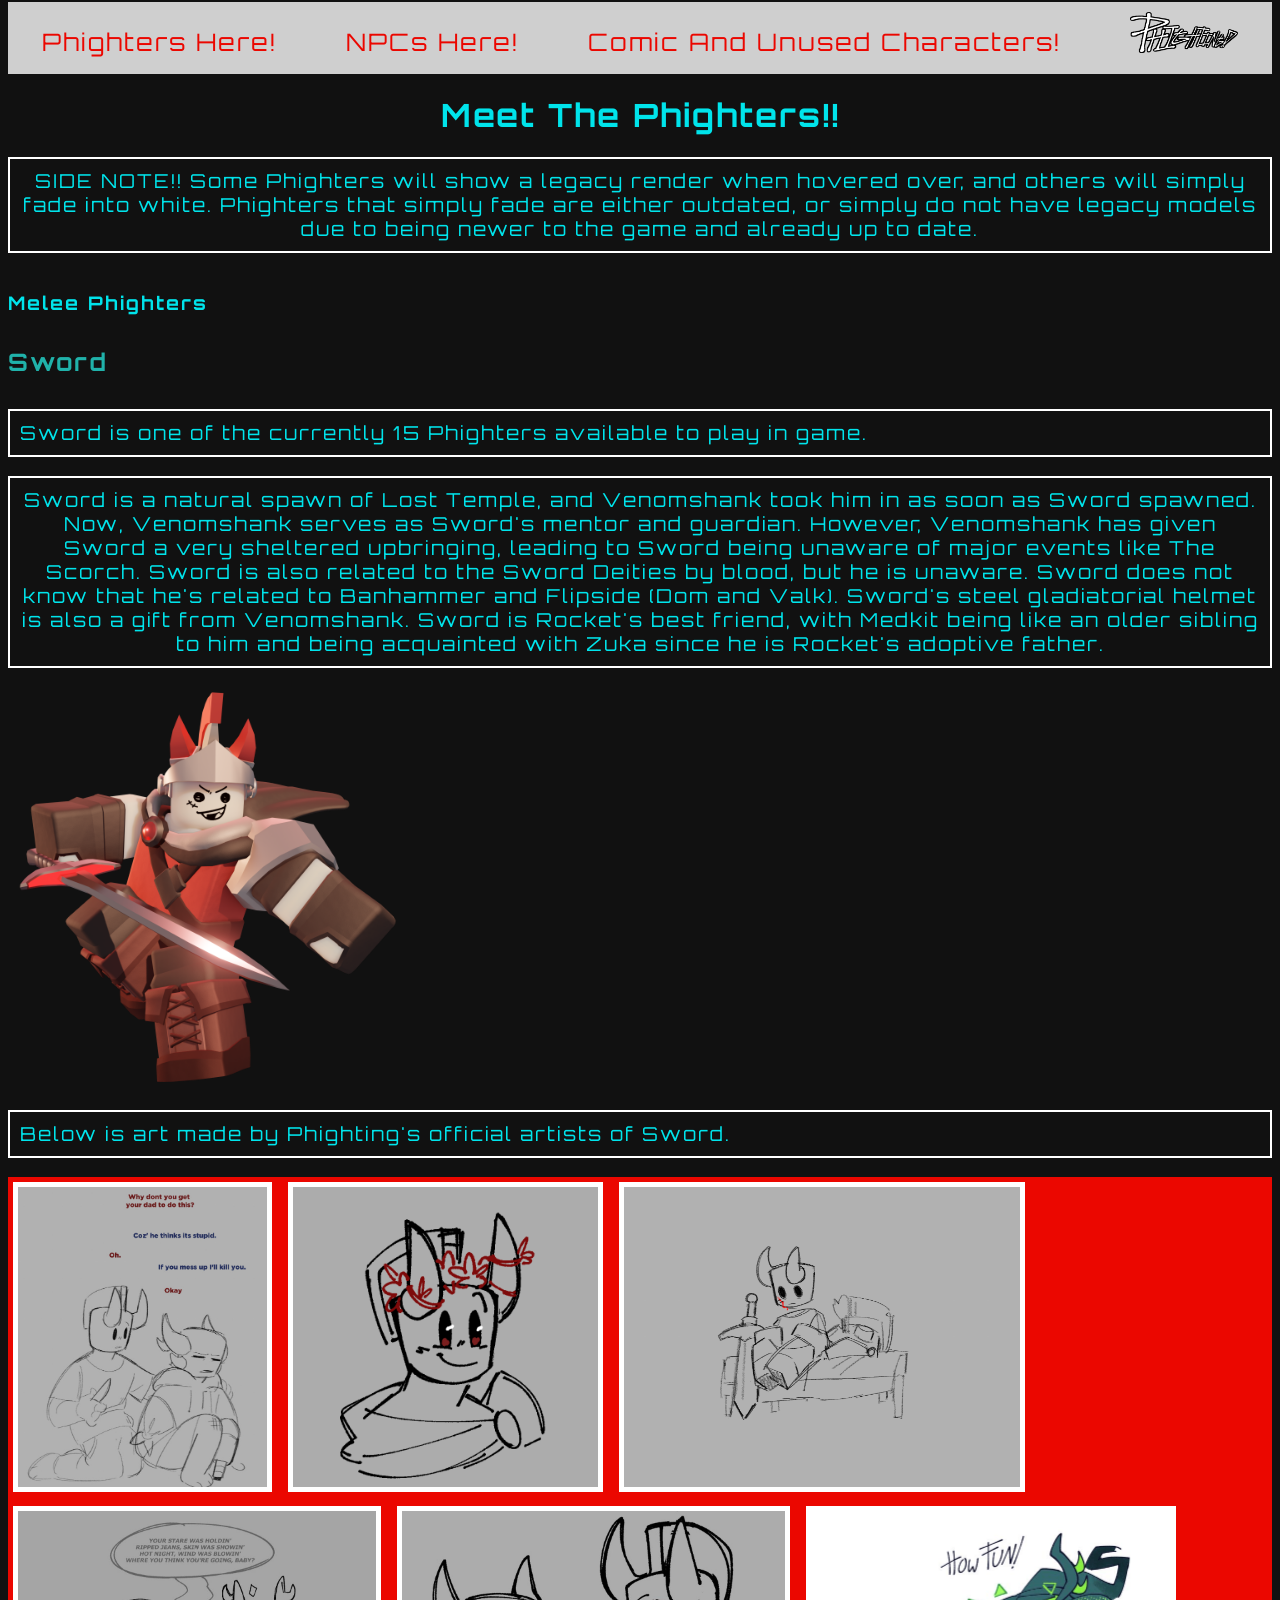
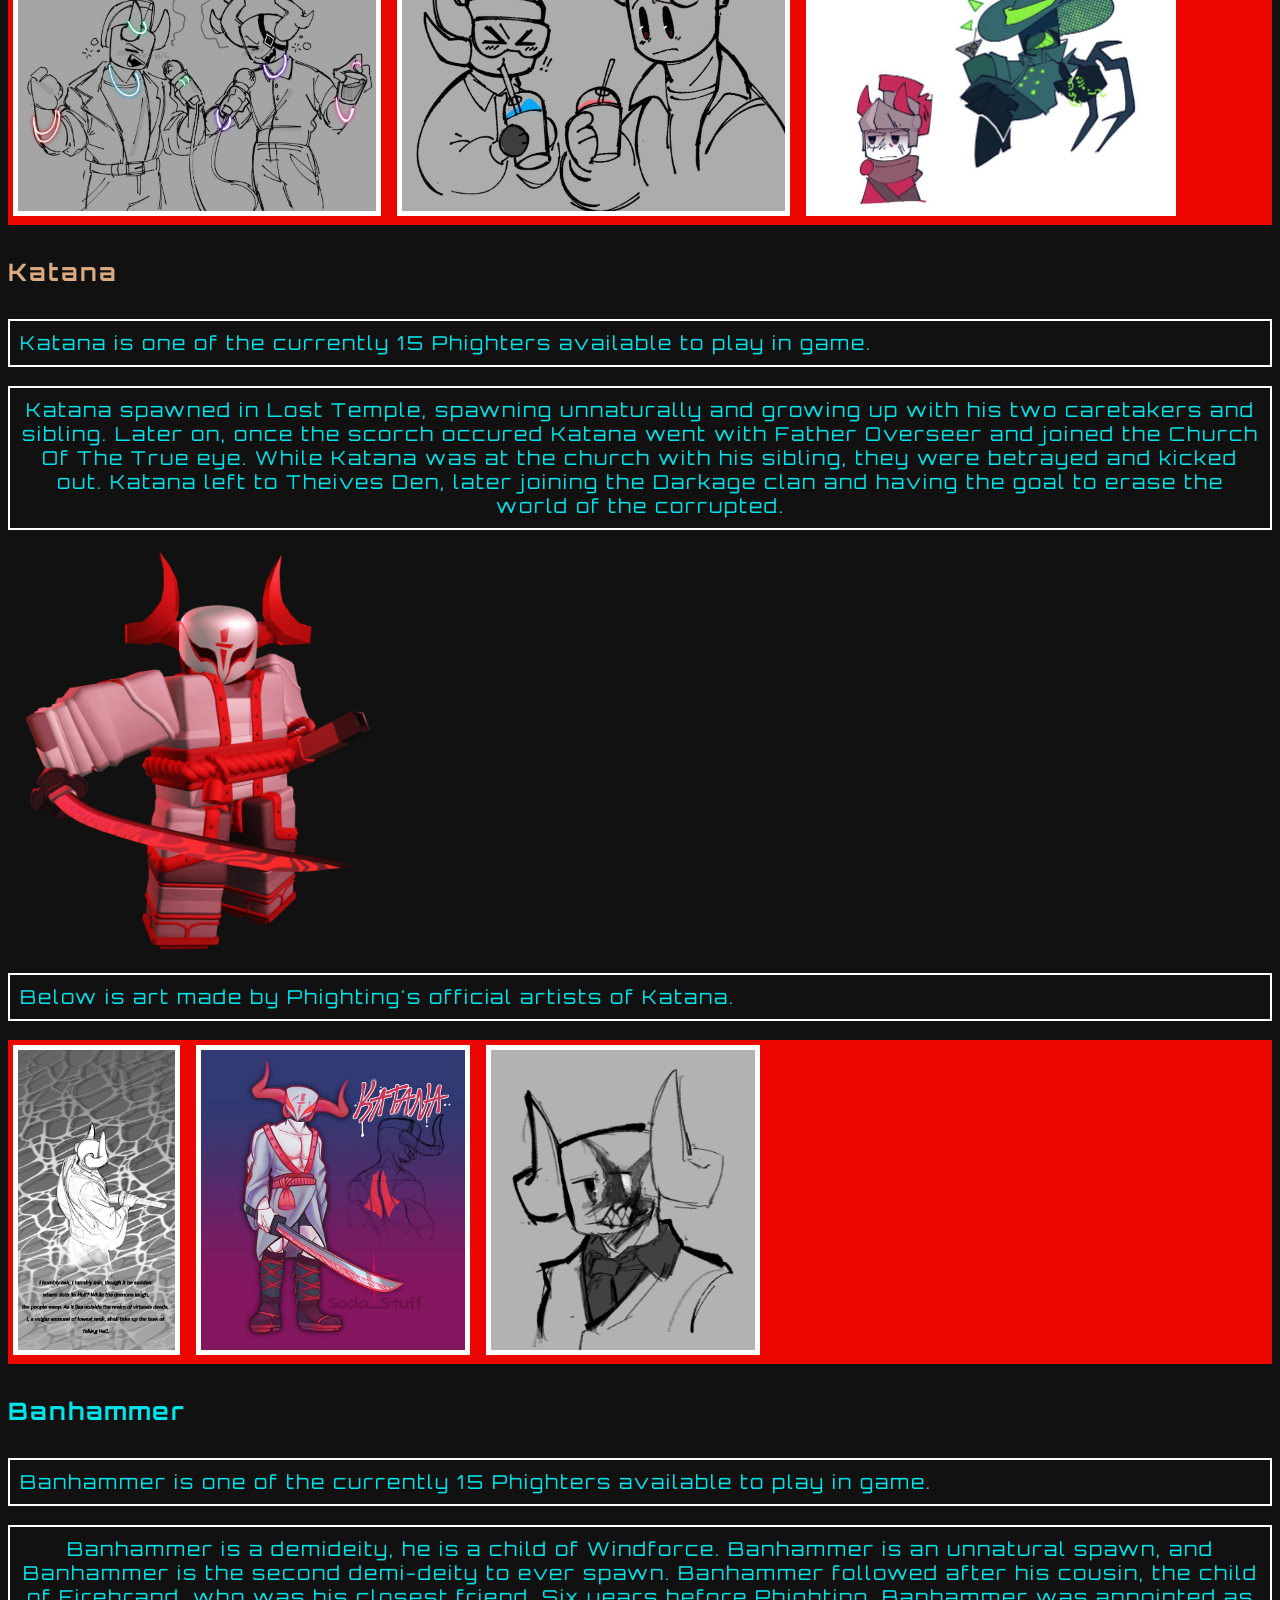
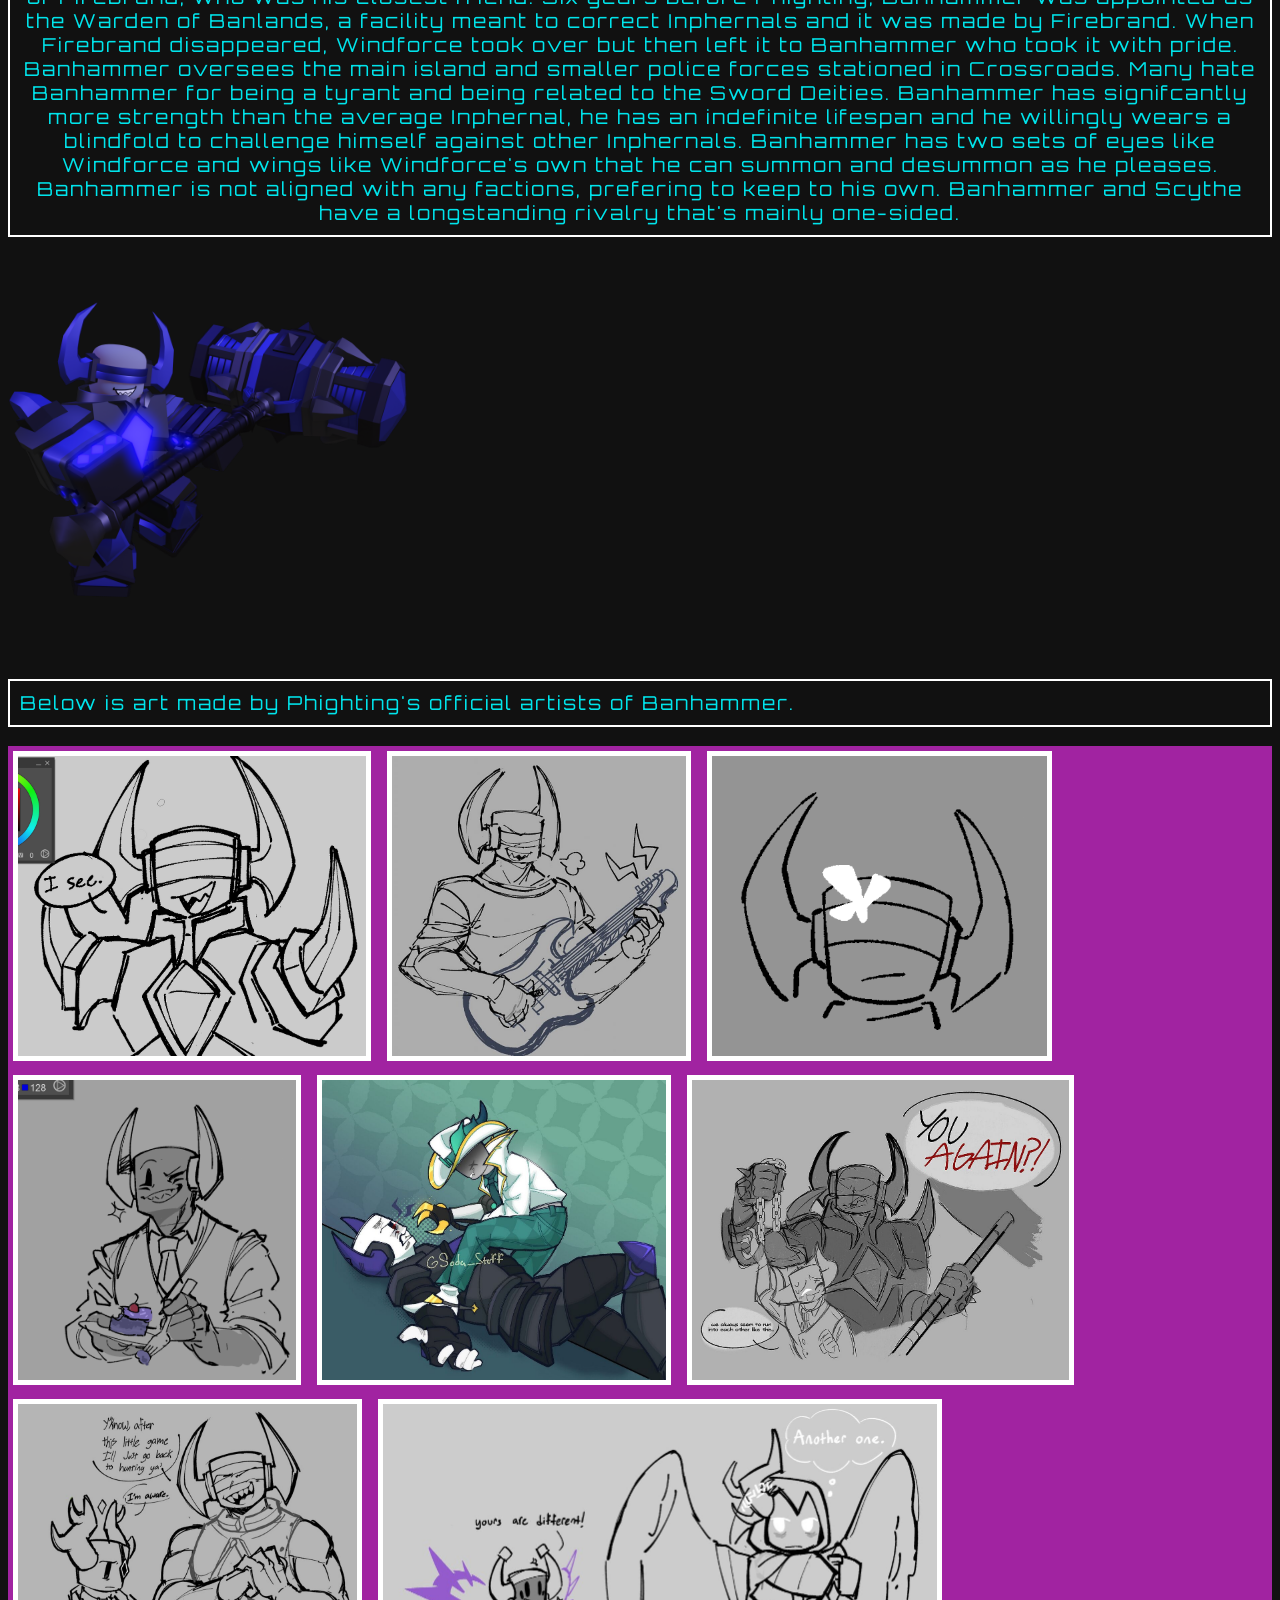
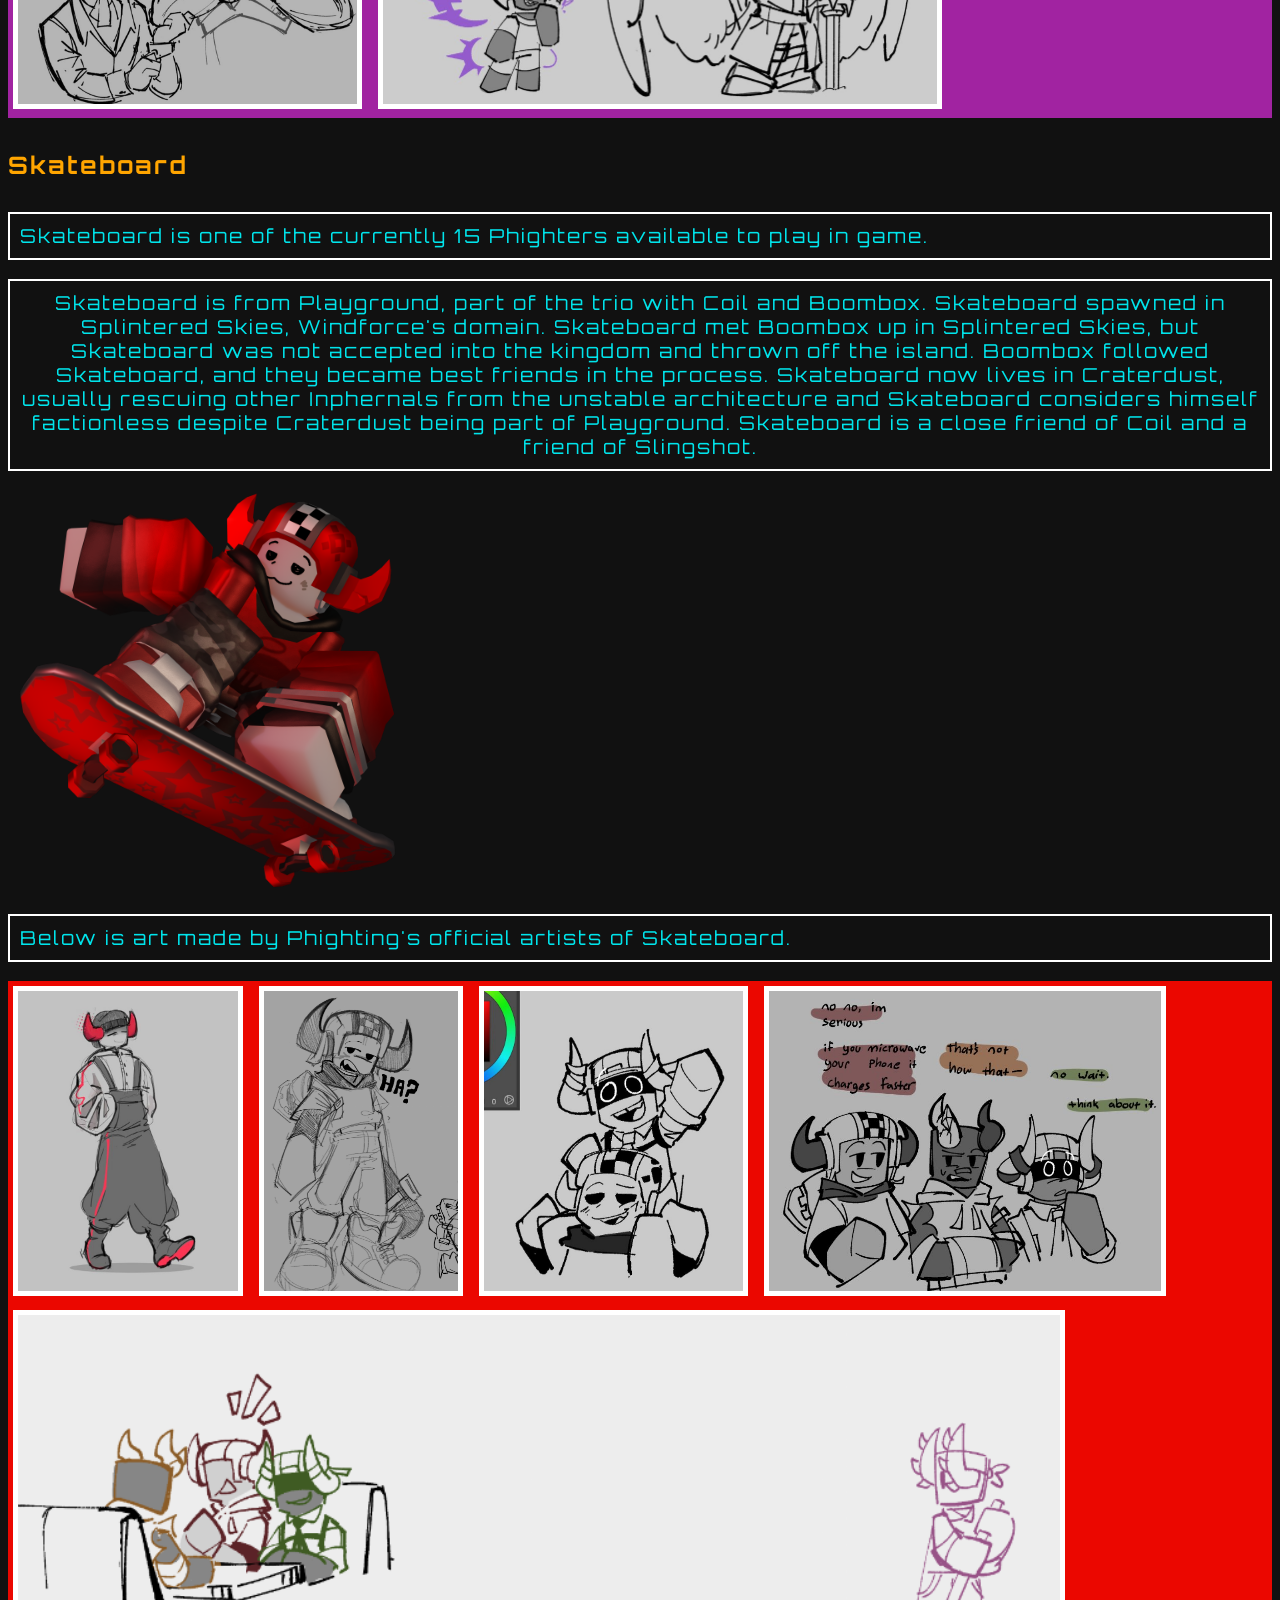
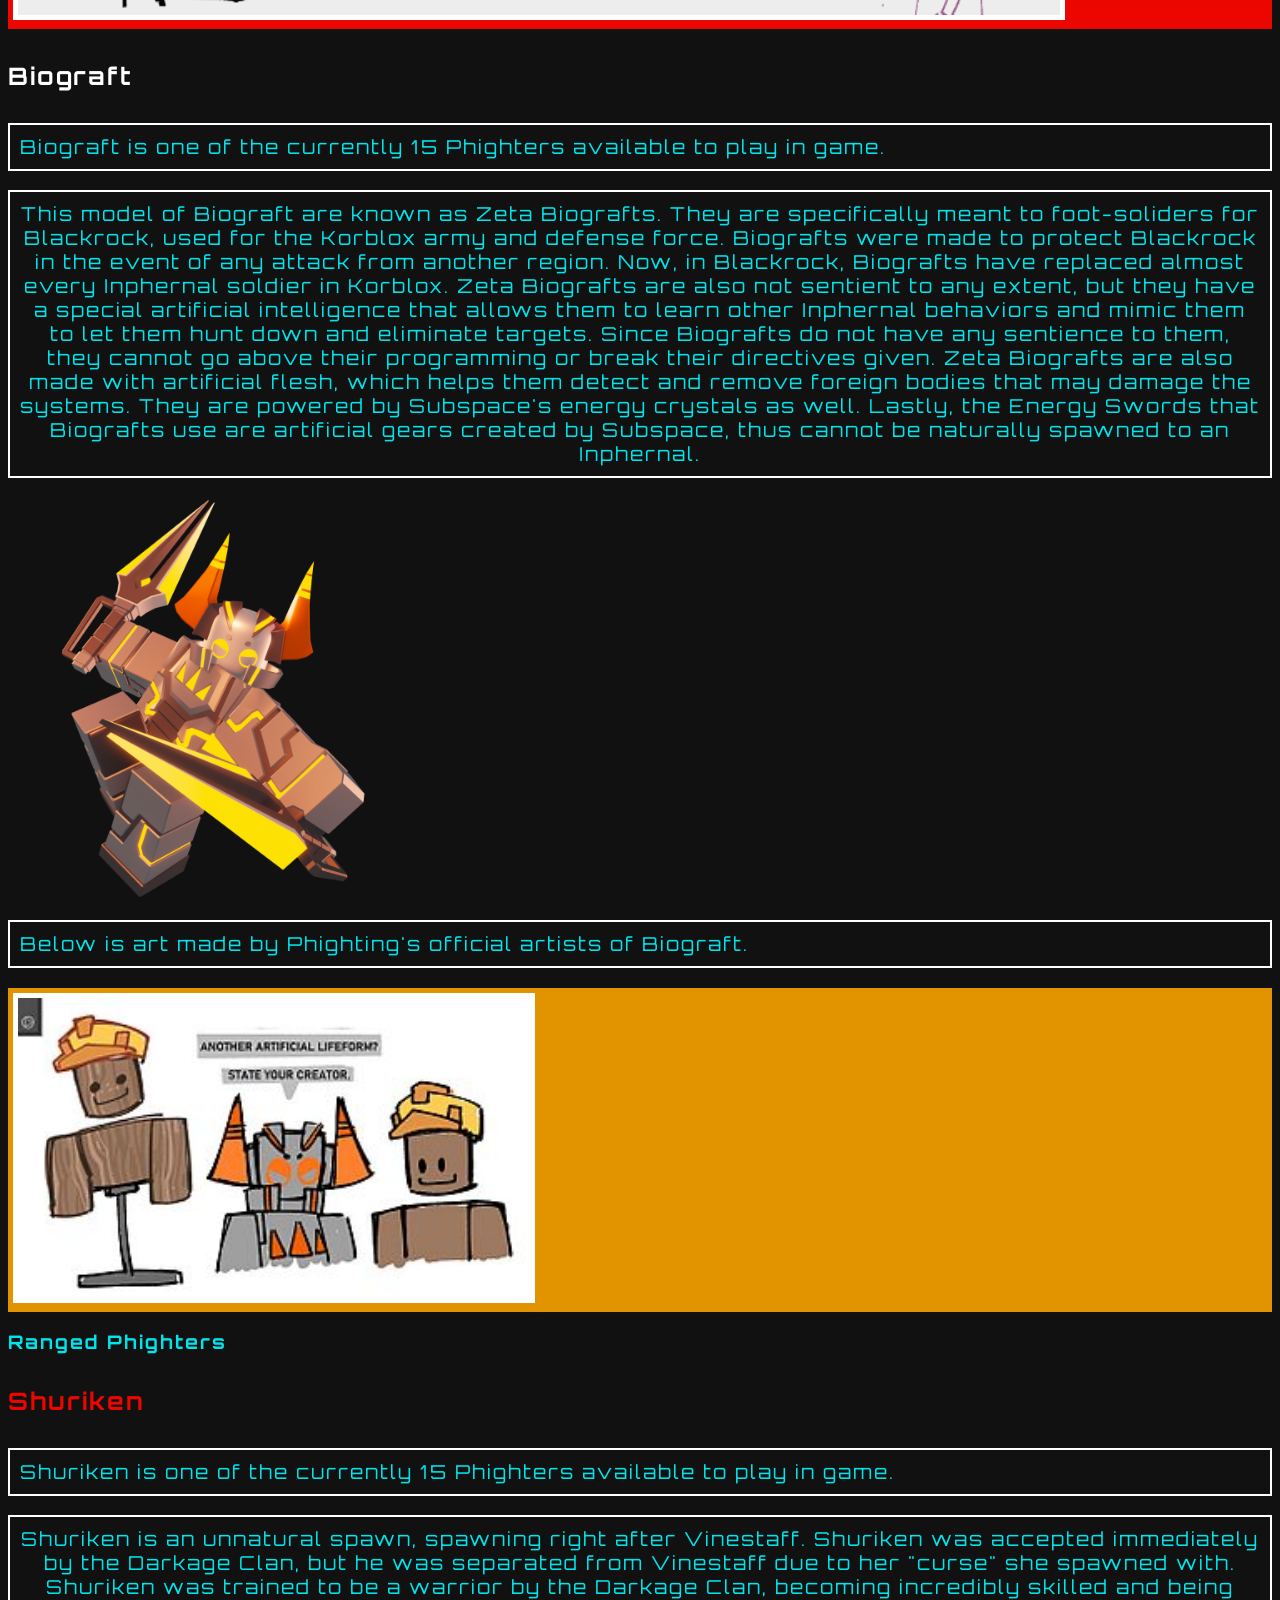
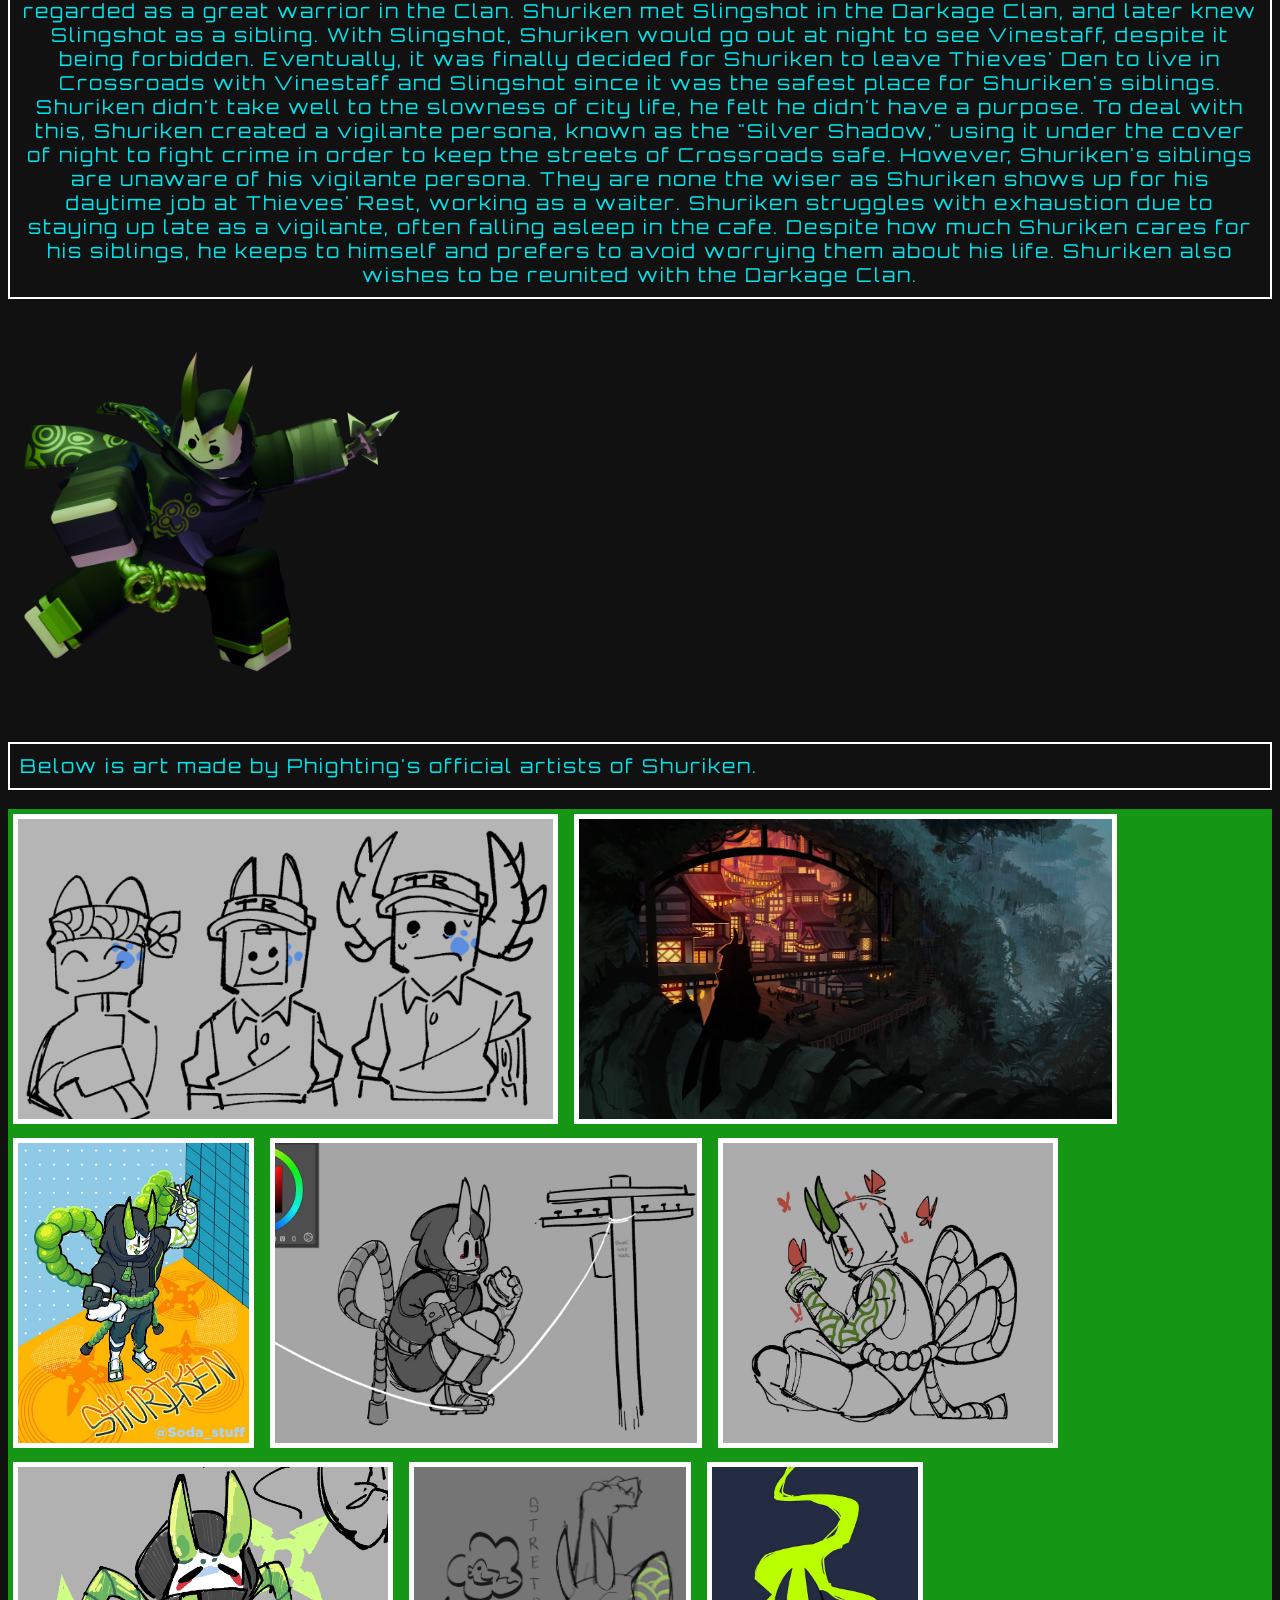
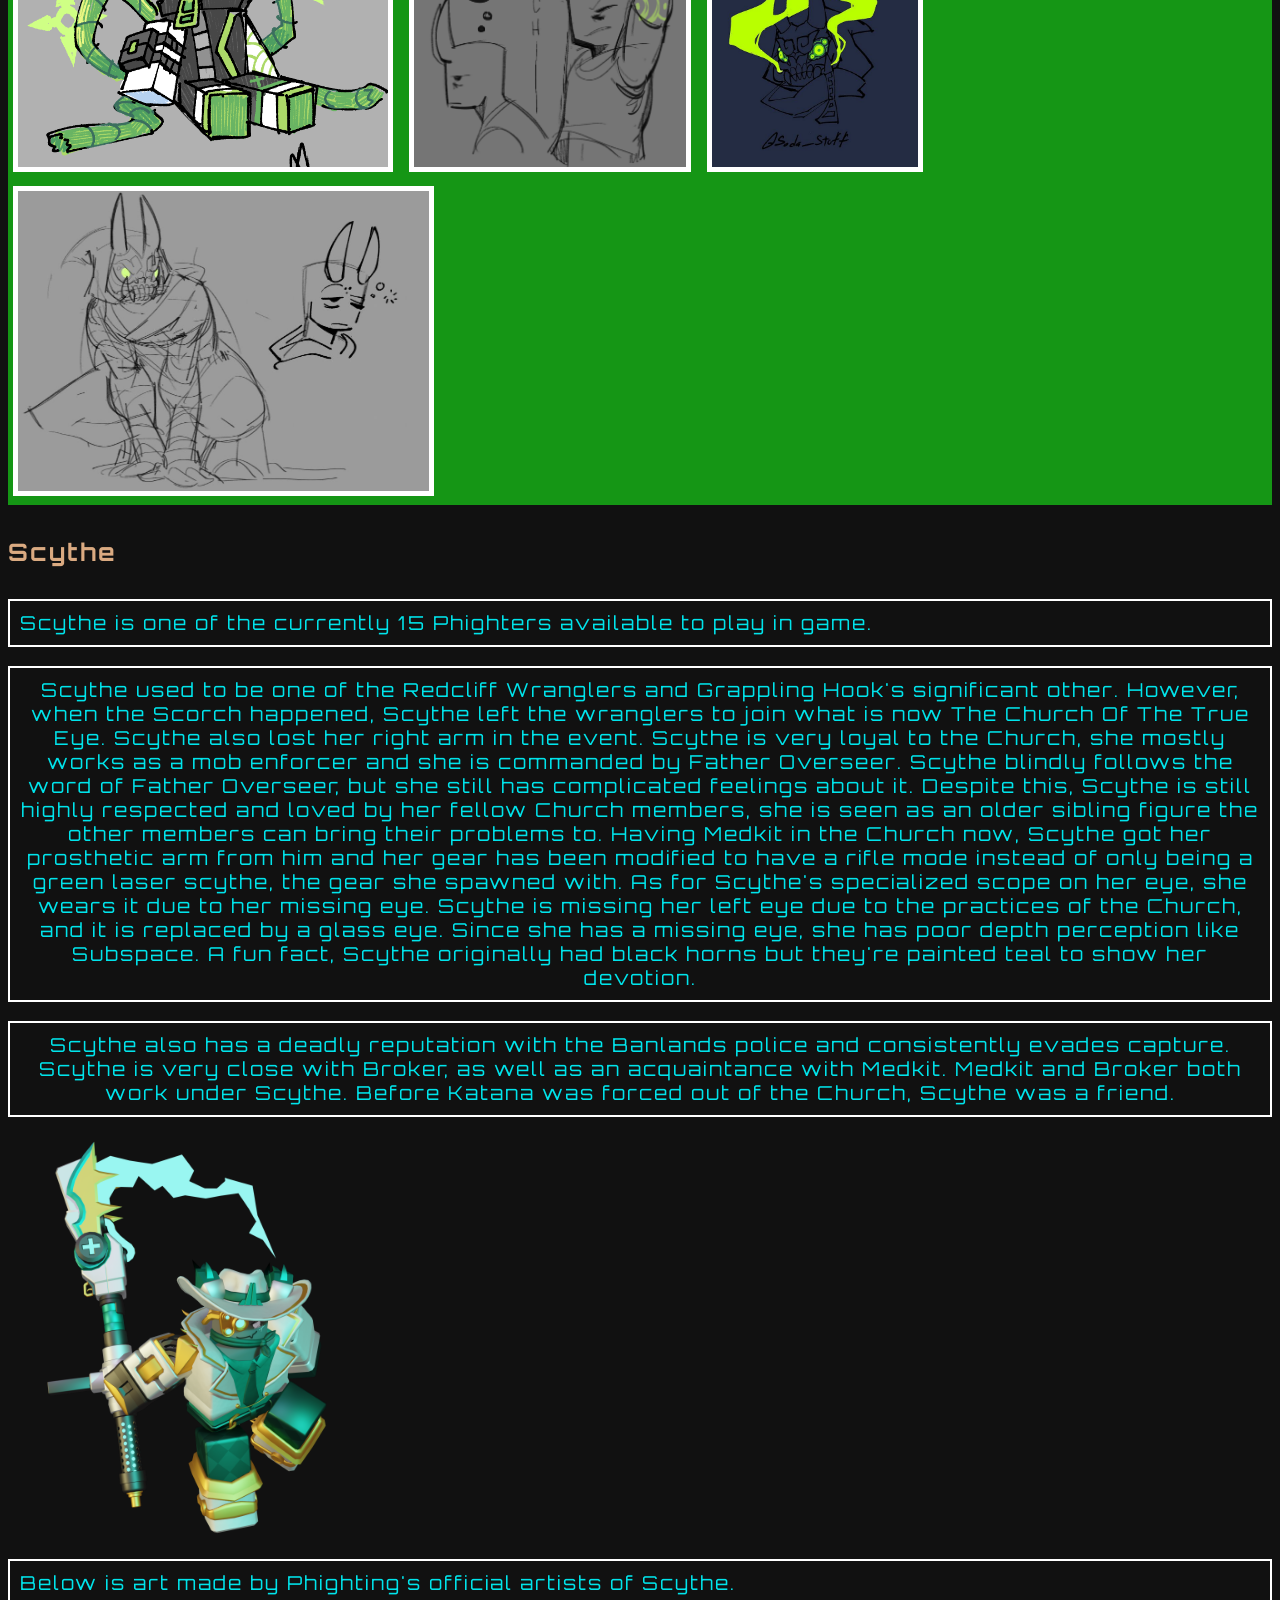
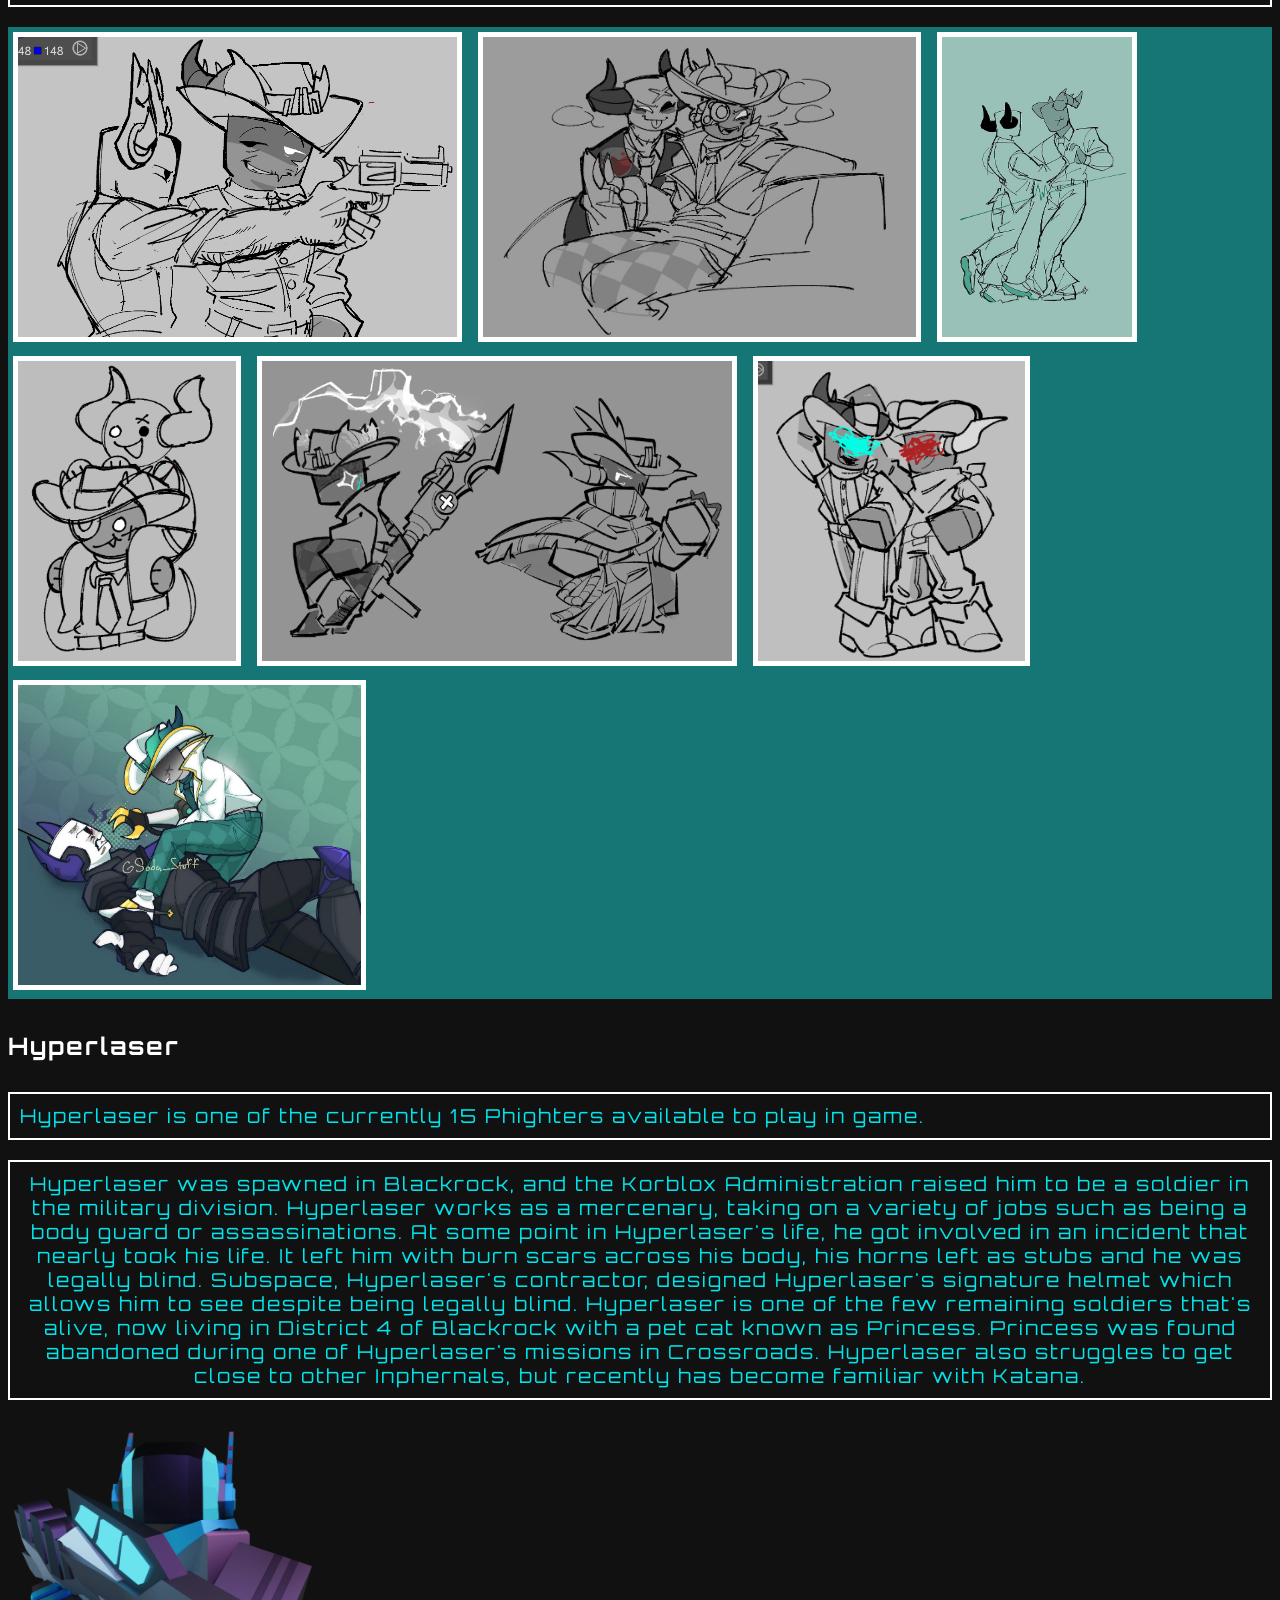
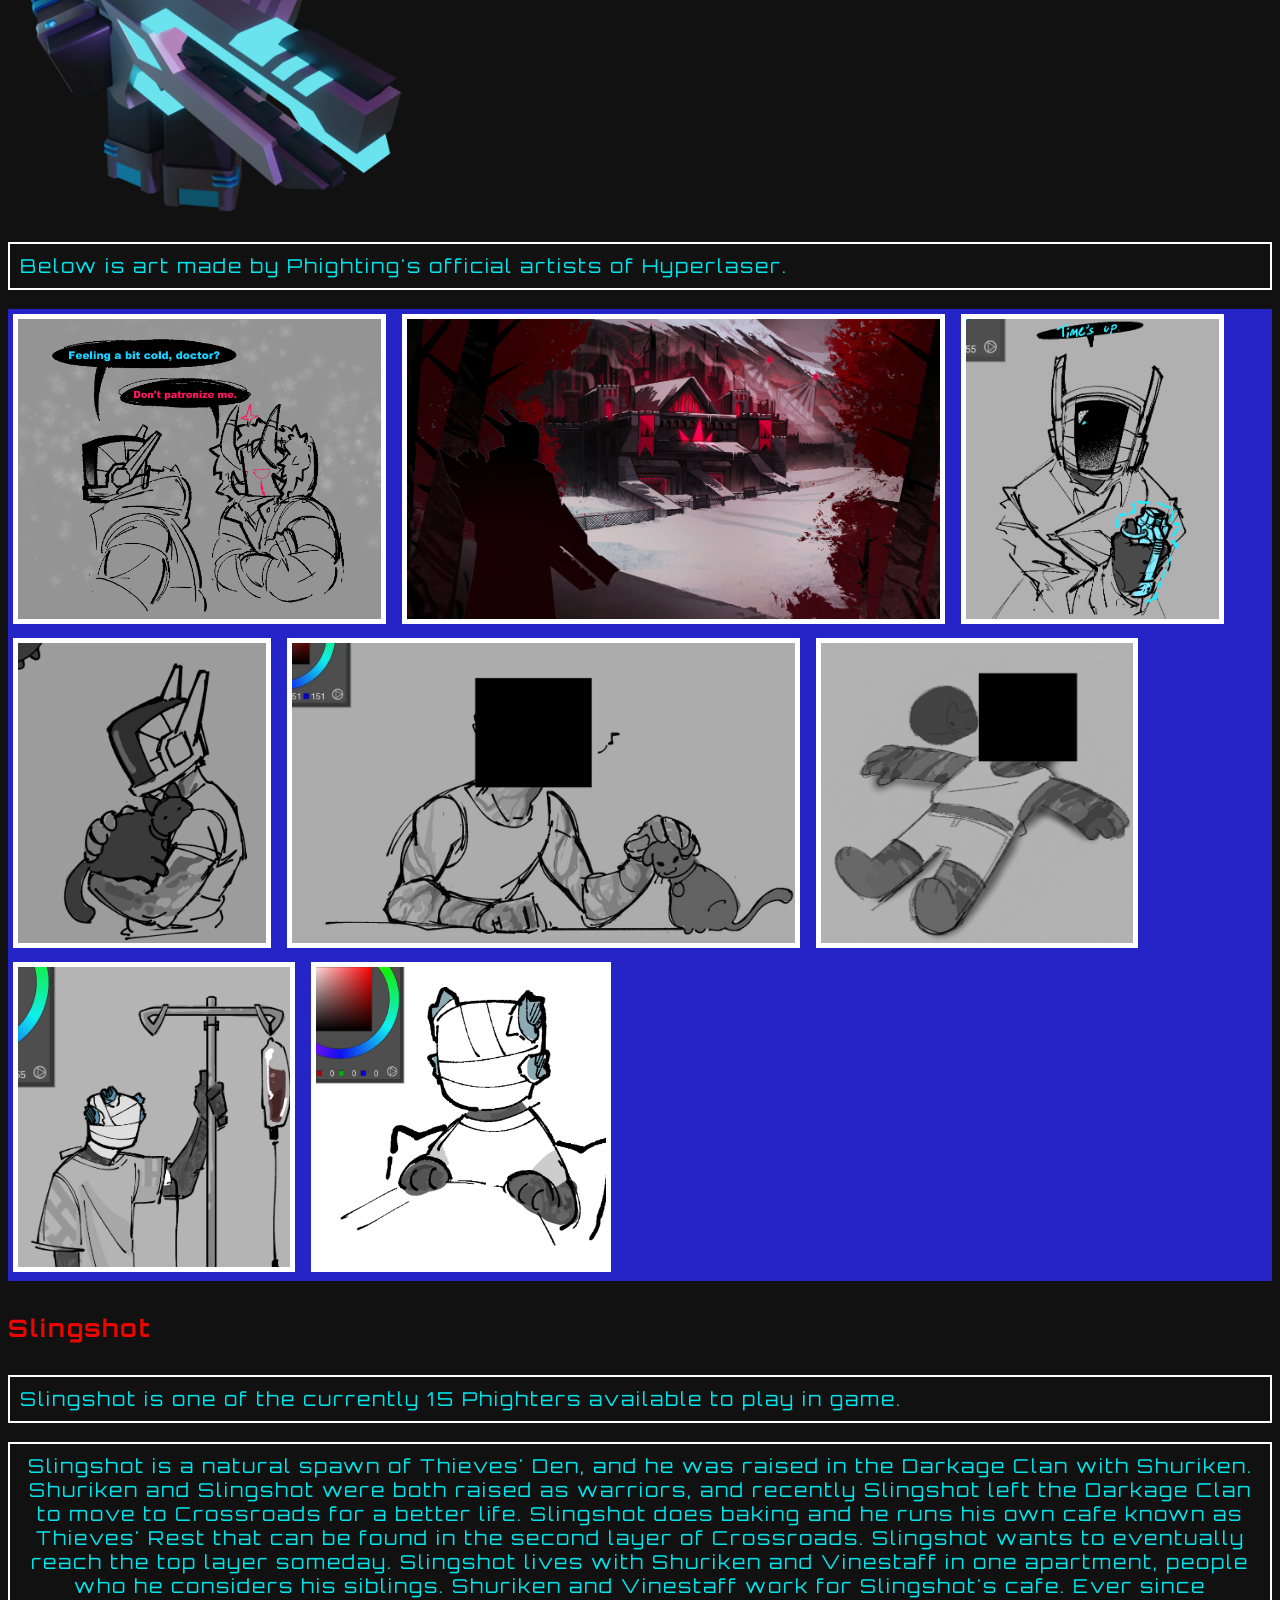
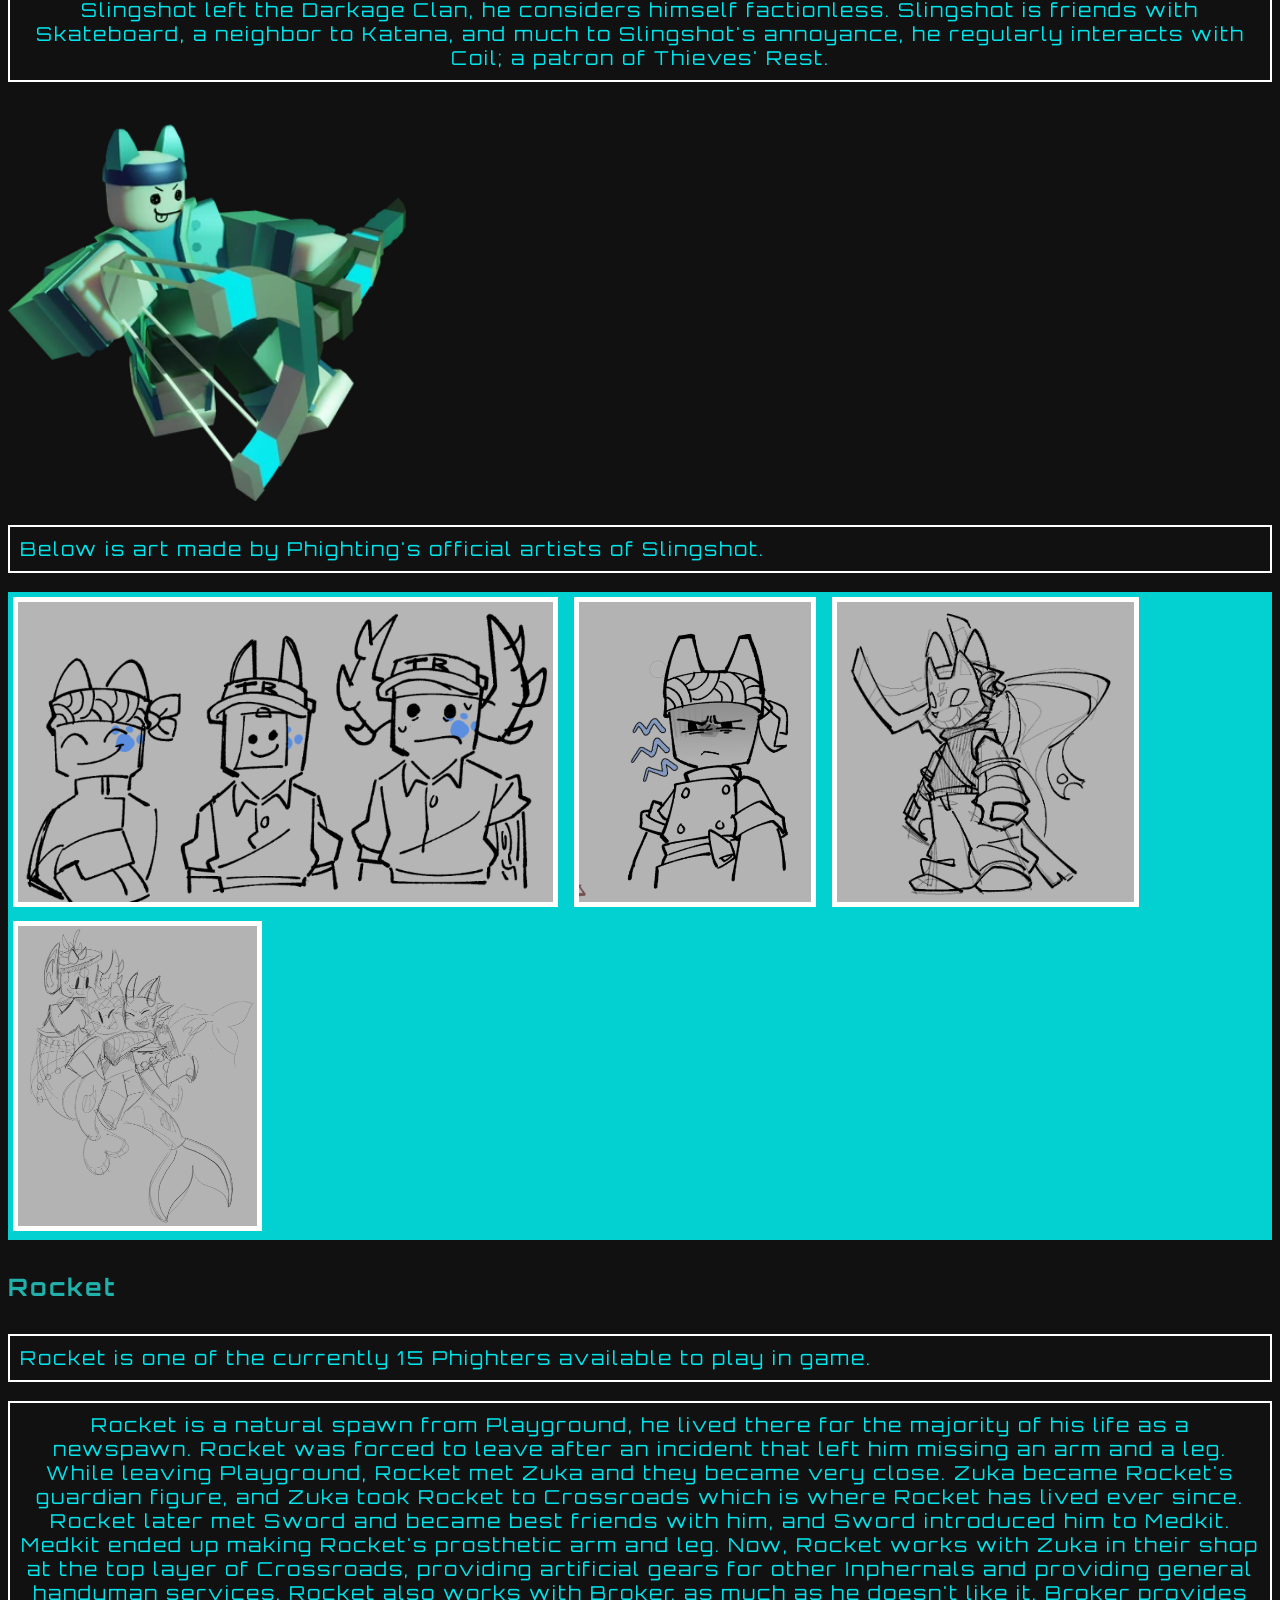
<file: Phighters/index.html>
<!DOCTYPE html>
<html lang="en">
    <head>
        <meta charset="UTF-8">
        <meta name="viewport" content="width=device-width, intitial-scale=1.0">
        <title>PHIGHTING!! The Phighters</title>
        <link rel="stylesheet" href="../global.css" type="text/css">

        <link rel="preconnect" href="https://fonts.googleapis.com">
        <link rel="preconnect" href="https://fonts.gstatic.com" crossorigin>
        <link href="https://fonts.googleapis.com/css2?family=Orbitron:wght@400..900&family=Plus+Jakarta+Sans:ital,wght@0,200..800;1,200..800&display=swap" rel="stylesheet">
    </head>
    <body>
        <div class="page">
            <nav class="page-nav">
                <a href="../Phighters/" class="nav-link">Phighters Here!</a>
                <a href="../NPCs/" class="nav-link">NPCs Here!</a>
                <a href="../ComicOrUnused/" class="nav-link">Comic And Unused Characters!</a>
                <a href="../" id="logo-wrapper">
                    <img src="../Images/PHIGHTING_Logo.png" alt="PHIGHTING!" id="nav-logo">
                </a> 
            </nav>
            <header class="page-header">
                <h1>Meet The Phighters!!</h1>
                <p class="side-note">SIDE NOTE!! Some Phighters will show a legacy render when hovered over, and others will simply fade into 
                white. Phighters that simply fade are either outdated, or simply do not have legacy models due to being 
                newer to the game and already up to date.</p>
            </header>
            <main class="page-main">
                <h3>Melee Phighters</h3>
                <h4 class="crossroads">Sword</h4>
                <p>Sword is one of the currently 15 Phighters available to play in game.</p>
                <p>Sword is a natural spawn of Lost Temple, and Venomshank took him
                    in as soon as Sword spawned. Now, Venomshank serves as Sword's 
                    mentor and guardian. However, Venomshank has given Sword a 
                    very sheltered upbringing, leading to Sword being unaware of 
                    major events like The Scorch. Sword is also related to the 
                    Sword Deities by blood, but he is unaware. Sword does not 
                    know that he's related to Banhammer and Flipside (Dom and Valk).
                    Sword's steel gladiatorial helmet is also a gift from 
                    Venomshank. Sword is Rocket's best friend, with Medkit being 
                    like an older sibling to him and being acquainted with Zuka
                    since he is Rocket's adoptive father.
                </p>
                <div>
                    <img src="../Images/LegacySwordRender.png" class="render2">
                    <img src="../Images/Sword.png" alt="Sword is a white inphernal with red horns that poke through a helmet based on 
                    roman era. He wears a brown cape with a red shirt, a belt across his torso, brown pants and brown boots that go to
                    what we can only presume is his shins. Finally, there is a scar across his right cheek, right under 
                    his eye." class="render1">
                </div>
                <p>Below is art made by Phighting's official artists of Sword.</p>
                <div class="red-horn">
                        <img src="../Images/SwordSodaArt5.png" alt="Sword in a t-shirt and pants holding a knife with his hand 
                        on Rocket's shoulder. Rocket does not have his prosthetics and uses a wooden leg. Sword asks Why dont 
                        you get your dad to do this? Rocket answers Coz' he thinks its stupid. Sword replies Oh. Rocket 
                        says If you mess up I'll kill you. Sword replies Okay." class="images">
                        <img src="../Images/SwordSodaArt1.png" alt="Sword is wearing a flower crown and smiling." class="images">
                        <img src="../Images/SwordSodaArt2.png" alt="Sword is laying on a bed with his helmet next to him
                        on the left and his sword on the right. There is a cut on his right cheek." class="images">
                        <img src="../Images/SwordSodaArt3.jpg" alt="Sword is wearing a jacket with rolled up sleeves, a shirt, pants,
                        and a belt. Sword is wearing glow bracelets and glow necklaces. Sword is holding a microphone and drunkenly singing. Medkit 
                        is wearing a button up collared shirt and pants, as well as glow bracelets and glow rings, including a glow 
                        necklace. Medkit is also holding a microphone and drunkenly singing." class="images">
                        <img src="../Images/SwordSodaArt4.jpg" alt="Sword is wearing a jacket and holding a cup with a red slushie in it, he is 
                        standing next to Rocket who is eagerly sipping from the straw of his cup with a blue slushie in it." class="images">
                        <img src="../Images/SwordSodaArt6.png" alt="Sword is standing in front of Darkheart, looking 
                        annoyed while Darkheart says How Fun!" class="images">
                </div>
                
                    
                <h4 class="losttemple">Katana</h4>
                <p>Katana is one of the currently 15 Phighters available to play in game.</p>
                <p>Katana spawned in Lost Temple, spawning unnaturally and growing up with his two caretakers and sibling.
                    Later on, once the scorch occured Katana went with Father Overseer and joined the Church Of The True eye.
                    While Katana was at the church with his sibling, they were betrayed and kicked out.
                    Katana left to Theives Den, later joining the Darkage clan and having the goal to erase the world of the corrupted.
                </p>
                <img src="../Images/Legacy_Katana.png" class="render2">
                <img src="../Images/Katana.png" alt="A person wearing a white owl mask wearing a grey
                haori accented with red and a red rope sash, grey baggy pants, and wooden sandals with grey socks." class="render1">
                <p>Below is art made by Phighting's official artists of Katana.</p>
                <div class="red-horn">
                        <img src="../Images/KatanaSodaArt2.jpg" alt="Katana stands waist-deep in water, staring into it 
                        with his sword in his hand, appearing to be pulled out of the sheathe. Katana says I humbly 
                        ask, I humbly ask, though it be sudden: where doth lie Hell? While the demons laugh, the people 
                        weep. As it lies outside the realm of virtuous deebs, I, a vulgar samurai of lowest rank, shall take up 
                        the task of felling Hell." class="images">
                        <img src="../Images/KatanaSodaArt1.jpg" alt="Katana stands holding his sword, staring at the viewer.
                        He has a red tattoo on his back." class="images">
                        <img src="../Images/KatanaSodaArt3.png" alt="Katana stares with a solemn expression, his 
                        left eye replaced with a glass one and his face deeply scarred. Half of his mouth appears to be 
                        torn, revealing many of his teeth and the scarring goes up into an X around his glass eye." class="images">
                </div>
                    
                <h4>Banhammer</h4>
                <p>Banhammer is one of the currently 15 Phighters available to play in game.</p>
                <p>Banhammer is a demideity, he is a child of Windforce. Banhammer is an
                    unnatural spawn, and Banhammer is the second demi-deity to ever spawn.
                    Banhammer followed after his cousin, the child of Firebrand, who was
                    his closest friend. Six years before Phighting, Banhammer was appointed
                    as the Warden of Banlands, a facility meant to correct Inphernals and
                    it was made by Firebrand. When Firebrand disappeared, Windforce took over
                    but then left it to Banhammer who took it with pride. Banhammer oversees
                    the main island and smaller police forces stationed in Crossroads. 
                    Many hate Banhammer for being a tyrant and being related to the Sword Deities.
                    Banhammer has signifcantly more strength than the average Inphernal, he has
                    an indefinite lifespan and he willingly wears a blindfold to challenge himself
                    against other Inphernals. Banhammer has two sets of eyes like Windforce and wings
                    like Windforce's own that he can summon and desummon as he pleases. Banhammer is
                    not aligned with any factions, prefering to keep to his own. Banhammer and Scythe
                    have a longstanding rivalry that's mainly one-sided.
                </p>
                <img src="../Images/Legacy_Ban_Hammer.png" class="render2">
                <img src="../Images/Ban_Hammer.png" alt="Ban Hammer is a black inphernal with dark purple horns that protrude from 
                the sides of his head. He wears black and purple armor, with a glowing purple diamond at his chest. He has sharp 
                teeth, and finally, he primarily wears a blindfold over his eyes, but if you were to take it off, he has 4 eyes." class="render1">
                <p>Below is art made by Phighting's official artists of Banhammer.</p>
                <div class="purple-horn">
                        <img src="../Images/BanhammerSodaArt1.png" alt="Banhammer saying I see." class="images">
                        <img src="../Images/BanhammerSodaArt2.jpg" alt="Banhammer wearing a shirt and playing the guitar." class="images">
                        <img src="../Images/BanhammerSodaArt3.png" alt="Banhammer with a butterfly on his blindfold." class="images">
                        <img src="../Images/BanhammerSodaArt4.png" alt="Banhammer wearing a suit and tie, holding a plate with a slice of cake and a fork in his hands. He is winking." class="images">
                        <img src="../Images/BanhammerSodaArt5.jpg" alt="Banhammer is pinned to the ground by Scythe, his blindfold missing and Scythe's foot on his arm as she stands over 
                        him with her prosthetic close to his face. Banhammer is growling at Scythe." class="images">
                        <img src="../Images/BanhammerSodaArt6.jpg" alt="Banhammer is holding Broker by the chain on his wrist and saying YOU AGAIN?!
                        Broker looks at Banhammer with a nervous expression and says We always seem to run into each other like this..." class="images">
                        <img src="../Images/BanhammerSodaArt7.jpg" alt="Banhammer putting his fists together in front his chest and asking Y'know, after
                        this little game I'll just go back to hunting ya? And Medkit replies with I'm Aware." class="images">
                        <img src="../Images/BanhammerSodaArt8.jpg" alt="A young banhammer with foam over his horn tips looking at Illumina's wings 
                        and saying Yours are different!" class="images">
                </div>
                    
                <h4 class="playground">Skateboard</h4>
                <p>Skateboard is one of the currently 15 Phighters available to play in game.</p>
                <p>
                    Skateboard is from Playground, part of the trio with Coil and Boombox. Skateboard
                    spawned in Splintered Skies, Windforce's domain. Skateboard met Boombox up in
                    Splintered Skies, but Skateboard was not accepted into the kingdom and thrown off
                    the island. Boombox followed Skateboard, and they became best friends in the process.
                    Skateboard now lives in Craterdust, usually rescuing other Inphernals from the unstable
                    architecture and Skateboard considers himself factionless despite Craterdust
                    being part of Playground. Skateboard is a close friend of Coil and a friend 
                    of Slingshot.
                </p>
                <img src="../Images/Legacy_Skateboard.png" class="render2">
                <img src="../Images/Skateboard.png" alt="A person wearing a red helmet, a red hoodie
                with a black hood and sleeves rolled up to reveal black sleeves underneath. They wear
                green cameo pants and red shoes as well as silver bracelets on their left wrist." class="render1">
                <p>Below is art made by Phighting's official artists of Skateboard.</p>
                <div class="red-horn">
                        <img src="../Images/SkateboardSodaArt1.jpg" alt="Skateboard wearing a beanie, a large baggy button up shirt 
                        and large baggy pants with cuffs are the ankles." class="images">
                        <img src="../Images/SkateboardSodaArt2.png" alt="Skateboard looking at the viewer, confused and saying Ha?" class="images">
                        <img src="../Images/SkateboardSodaArt3.jpeg" alt="Skateboard holding Boombox on his shoulders while Boombox waves." class="images">
                        <img src="../Images/SkateboardSodaArt4.jpeg" alt="Skateboard stands with Coil and Boombox, saying No no, I'm serious
                        If you microwave your phone it charges faster. Coil replies That's not how that- Boombox interupts saying No wait. Think
                        about it." class="images">
                        <img src="../Images/SkateboardSodaArt5.png" class="images">
                </div>
                
                <h4 class="blackrock">Biograft</h4>
                <p>Biograft is one of the currently 15 Phighters available to play in game.</p>
                <p>
                    This model of Biograft are known as Zeta Biografts. They are 
                    specifically meant to foot-soliders for Blackrock, used for 
                    the Korblox army and defense force. Biografts were made to 
                    protect Blackrock in the event of any attack from another 
                    region. Now, in Blackrock, Biografts have replaced almost 
                    every Inphernal soldier in Korblox. Zeta Biografts are also 
                    not sentient to any extent, but they have a special 
                    artificial intelligence that allows them to learn other 
                    Inphernal behaviors and mimic them to let them hunt down 
                    and eliminate targets. Since Biografts do not have any 
                    sentience to them, they cannot go above their programming or 
                    break their directives given. Zeta Biografts are also 
                    made with artificial flesh, which helps them detect and remove 
                    foreign bodies that may damage the systems. They are powered 
                    by Subspace's energy crystals as well. Lastly, the Energy 
                    Swords that Biografts use are artificial gears created by 
                    Subspace, thus cannot be naturally spawned to an Inphernal.
                </p>
                <img src="../Images/Legacy_Biograft.png" alt="Legacy_Biograft" class="render2">
                <img src="../Images/Biograft.png" alt="Biograft has a silver head, yellow eyes with grey pupils, 
                orange horns that have yellow tips that resemble traffic cones, a dark grey connector on both sides 
                of his head that connect his horns to his body.  His torso is silver with a silver chest plate with 
                three glowing yellow triangles on it; below that, is dark grey metal plating. 
                To the sides of the dark grey are two silver plates that each have a glowing yellow line course through them. 
                His legs are plated with silver that’s overlaid on top of dark grey and glowing yellow plating. 
                Same for his arms.  In both of his hands, he wields biografts that almost resemble large daggers or kunai,
                but forked in the middle.  The biografts have a light grey stem that’s plated with dark grey plating, extend 
                outward and form a triangle shape at the top.  The edges of the weapon glow yellow with a yellow gemstone in 
                the middle.  There are also grey handles on either side of the stem" class="render1">
                <p>Below is art made by Phighting's official artists of Biograft.</p>
                <div class="orange-horn">
                        <img src="../Images/BiograftSodaArt1.jpg" alt="Biograft stands between two mannequins, saying 
                        ANOTHER ARTIFICIAL LIFEFORM? STATE YOUR CREATOR." class="images">
                </div>
                
                <h3>Ranged Phighters</h3>
                
                <h4 class="theivesden">Shuriken</h4>
                <p>Shuriken is one of the currently 15 Phighters available to play in game.</p>
                <p>
                    Shuriken is an unnatural spawn, spawning right after Vinestaff.
                    Shuriken was accepted immediately by the Darkage Clan, but 
                    he was separated from Vinestaff due to her "curse" she spawned
                    with. Shuriken was trained to be a warrior by the Darkage 
                    Clan, becoming incredibly skilled and being regarded as a
                    great warrior in the Clan. Shuriken met Slingshot in the 
                    Darkage Clan, and later knew Slingshot as a sibling. 
                    With Slingshot, Shuriken would go out at night to see 
                    Vinestaff, despite it being forbidden. Eventually, it was
                    finally decided for Shuriken to leave Thieves' Den to live 
                    in Crossroads with Vinestaff and Slingshot since it was the 
                    safest place for Shuriken's siblings. Shuriken didn't take well
                    to the slowness of city life, he felt he didn't have a purpose.
                    To deal with this, Shuriken created a vigilante persona, known as 
                    the "Silver Shadow," using it under the cover of night to fight 
                    crime in order to keep the streets of Crossroads safe. However,
                    Shuriken's siblings are unaware of his vigilante persona. They 
                    are none the wiser as Shuriken shows up for his daytime job at Thieves'
                    Rest, working as a waiter. Shuriken struggles with exhaustion due to
                    staying up late as a vigilante, often falling asleep in the cafe. 
                    Despite how much Shuriken cares for his siblings, he keeps to 
                    himself and prefers to avoid worrying them about his life.
                    Shuriken also wishes to be reunited with the Darkage Clan.
                </p>
                <img src="../Images/Shuriken_Legacy.png" class="render2">
                <img src="../Images/Shuriken.png" alt="A person wearing a black hood over their head, a black scarf with 
                a green circular pattern, a black shirt, a green rope sash, black fingerless gloves, black pants and wooden sandals." class="render1">
                <p>Below is art made by Phighting's official artists of Shuriken.</p>
                <div class="green-horn">
                    <img src="../Images/TheivesRestSiblings1.png" alt="Shuriken standing with Vinestaff and Slingshot, each in a uniform
                    for a restuarant and Shuriken has a post-it note over his face with a smiley drawn on it." class="images">
                    <img src="../Images/ShurikenSodaArt1.png" alt="Shuriken is sitting on a tree, looking out at a well-lit city in 
                    the evening and looking out into a foggy jungle." class="images">
                    <img src="../Images/ShurikenSodaArt2.jpg" alt="Shuriken standing in a room with blue walls and yellow floors." class="images">
                    <img src="../Images/ShurikenSodaArt3.jpg" alt="Shuriken is sitting on the wiring of an eletric pole, eating 
                    a burger." class="images">
                    <img src="../Images/ShurikenSodaArt4.jpg" alt="Shuriken is sitting, surrounded by pink butterflies." class="images">
                    <img src="../Images/ShurikenSodaArt5.png" alt="Shuriken is sitting." class="images">
                    <img src="../Images/ShurikenSodaArt6.png" alt="Shuriken without his uniform, wearing casual clothing like a croptop 
                    and stretching." class="images">
                    <img src="../Images/ShurikenSodaArt7.jpeg" alt="Shuriken is wearing an oni mask with green smoke coming out of the 
                    mouth and curling around his horns." class="images">
                    <img src="../Images/ShurikenSodaArt8.jpg" alt="Shuriken is crouched, staring to the right of the screen. There is another 
                    image where he is tired and dozing off." class="images">
                </div>
                
                <h4 class="losttemple">Scythe</h4>
                <p>Scythe is one of the currently 15 Phighters available to play in game.</p>
                <p>
                    Scythe used to be one of the Redcliff Wranglers and Grappling Hook's
                    significant other. However, when the Scorch happened, Scythe left
                    the wranglers to join what is now The Church Of The True Eye.
                    Scythe also lost her right arm in the event. Scythe is very
                    loyal to the Church, she mostly works as a mob enforcer and she
                    is commanded by Father Overseer. Scythe blindly follows the
                    word of Father Overseer, but she still has complicated 
                    feelings about it. Despite this, Scythe is still highly respected
                    and loved by her fellow Church members, she is seen as an older
                    sibling figure the other members can bring their problems to.
                    Having Medkit in the Church now, Scythe got her prosthetic arm
                    from him and her gear has been modified to have a rifle mode
                    instead of only being a green laser scythe, the gear she spawned with.
                    As for Scythe's specialized scope on her eye, she wears it due to
                    her missing eye. Scythe is missing her left eye due to the practices
                    of the Church, and it is replaced by a glass eye. Since she has a
                    missing eye, she has poor depth perception like Subspace.
                    A fun fact, Scythe originally had black horns but they're painted
                    teal to show her devotion.
                </p>
                <p>Scythe also has a deadly reputation with the Banlands police and
                    consistently evades capture. Scythe is very close with Broker,
                    as well as an acquaintance with Medkit. Medkit and Broker both 
                    work under Scythe. Before Katana was forced out of the Church,
                    Scythe was a friend.
                </p>
                <img src="../Images/Scythe.png" alt="A person wearing a white cowboy hat, a gold prosthetic over their 
                eye, a white coat with the collar up, a teal ribbon around their neck, a teal button-up shirt with a dark teal tie,
                diamond-patterned dark teal pants, white boots with gold spurs. Their right arm is a prosthetic." class="render1">
                <p>Below is art made by Phighting's official artists of Scythe.</p>
                <div class="teal-horn">
                    <img src="../Images/MedkitScythe.png" alt="Medkit is holding a revolver, attempting to aim it while Scythe stands next to him
                    and watches his expression." class="images">
                    <img src="../Images/ScytheSodaArt1.jpg" alt="Scythe is sitting on a sofa, holding a glass of red wine with her prosthetic arm 
                    while Broker sits next to her, sticking out his tongue at whoever they're speaking to." class="images">
                    <img src="../Images/ScytheSodaArt2.jpg" alt="Broker and Scythe dancing together." class="images">
                    <img src="../Images/ScytheSodaArt3.png" alt="Broker is sitting on Scythe's shoulders while she holds him up." class="images">
                    <img src="../Images/ScytheSodaArt4.png" alt="Scythe has her laser scythe out, the blade appearing to be just above her head 
                    while Grappling Hook stands next to her with his poncho swaying in the wind." class="images">
                    <img src="../Images/ScytheSodaArt5.png" alt="A younger Scythe with her face scribbled in blue walks next to a younger 
                    Grappling Hook that is messing with her hat." class="images">
                    <img src="../Images/BanhammerSodaArt5.jpg" alt="Banhammer is pinned to the ground by Scythe, his blindfold missing and Scythe's foot on his arm as she stands over 
                        him with her prosthetic close to his face. Banhammer is growling at Scythe." class="images">
                </div>
                
                <h4 class="blackrock">Hyperlaser</h4>
                <p>Hyperlaser is one of the currently 15 Phighters available to play in game.</p>
                <p>
                    Hyperlaser was spawned in Blackrock, and the Korblox Administration
                    raised him to be a soldier in the military division. Hyperlaser 
                    works as a mercenary, taking on a variety of jobs such as
                    being a body guard or assassinations. At some point in Hyperlaser's
                    life, he got involved in an incident that nearly took his life. It
                    left him with burn scars across his body, his horns left as stubs
                    and he was legally blind. Subspace, Hyperlaser's contractor,
                    designed Hyperlaser's signature helmet which allows him to see
                    despite being legally blind. Hyperlaser is one of the few remaining
                    soldiers that's alive, now living in District 4 of Blackrock with 
                    a pet cat known as Princess. Princess was found abandoned during 
                    one of Hyperlaser's missions in Crossroads. Hyperlaser also struggles
                    to get close to other Inphernals, but recently has become familiar with
                    Katana.
                </p>
                <img src="../Images/HyperlaserRender.webp" alt="A person wearing a black helmet with blue lines on the sides 
                of the front, two blue antennas on the helmet, a black uniform accented with blue." class="render1">
                <p>Below is art made by Phighting's official artists of Hyperlaser.</p>
                <div class="blue-horn">
                    <img src="../Images/HyperlaserSubspaceSodaArt1.png" alt="Hyperlaser is walking ahead of Subspace in a blizzard,
                    asking Feeling a bit cold, doctor? Subspace wearing a biograft suit that is pink instead of orange and answers with 
                    Don't patronize me." class="images">
                    <img src="../Images/HyperlaserSodaArt2.png" alt="Hyperlaser stands on a stone platform, surrounded by 
                    red trees and in front of him is a path coated in snow and a building that 
                    appears to be some kind of factory colored grey with red lights and banners with red." class="images">
                    <img src="../Images/HyperlaserSodaArt3.png" alt="Hyperlaser holds a grenade in his hand, his thumb ready to 
                    pull the pin out and he says Time's up." class="images">
                    <img src="../Images/HyperlaserSodaArt4.png" alt="Hyperlaser is wearing a shirt and his helmet, his body 
                    covered in burns and holding a cat in his arms. Hyperlaser is petting the cat." class="images">
                    <img src="../Images/HyperlaserSodaArt5.jpg" alt="Hyperlaser is sitting down while Princess is on the counter,
                    and he is petting her head." class="images">
                    <img src="../Images/HyperlaserSodaArt6.png" alt="Hyperlaser lays on the ground with his face censored and 
                    Princess laying next to him, curled up like a ball." class="images">
                    <img src="../Images/HyperlaserSodaArt7.png" alt="Hyperlaser's face is covered in bandages and blood is being 
                    given to him through a bloodbag ad the burns on his skin are fresh." class="images">
                    <img src="../Images/HyperlaserSodaArt8.png" alt="Hyperlaser's face is covered in bandages and he is laying in a bed 
                    with fresh burns." class="images">
                </div>
                
                <h4 class="theivesden">Slingshot</h4>
                <p>Slingshot is one of the currently 15 Phighters available to play in game.</p>
                <p>
                    Slingshot is a natural spawn of Thieves' Den, and he was raised 
                    in the Darkage Clan with Shuriken. Shuriken and Slingshot were 
                    both raised as warriors, and recently Slingshot left the 
                    Darkage Clan to move to Crossroads for a better life. Slingshot 
                    does baking and he runs his own cafe known as Thieves' Rest that 
                    can be found in the second layer of Crossroads. Slingshot wants to
                    eventually reach the top layer someday. Slingshot lives with 
                    Shuriken and Vinestaff in one apartment, people who he 
                    considers his siblings. Shuriken and Vinestaff work for 
                    Slingshot's cafe. Ever since Slingshot left the Darkage Clan,
                    he considers himself factionless. Slingshot is friends with 
                    Skateboard, a neighbor to Katana, and much to Slingshot's 
                    annoyance, he regularly interacts with Coil; a patron of 
                    Thieves' Rest.
                </p>
                <img src="../Images/SlingshotRender.webp" alt="A person wearing a blue headband, a cyan jacket, a 
                light blue shirt, blue pants and light blue shoes." class="render1">
                <p>Below is art made by Phighting's official artists of Slingshot.</p>
                <div class="cyan-horn">
                    <img src="../Images/TheivesRestSiblings1.png" alt="" class="images">
                    <img src="../Images/SlingshotSodaArt1.png" alt="Slingshot being annoyed at someone while wearing his uniform." class="images">
                    <img src="../Images/SlingshotSodaArt2.png" alt="Shuriken wearing a headband with long flowing ribbons, a fox mask,
                    a sleeveless turtleneck sweater, fingerless gloves, and baggy pants." class="images">
                    <img src="../Images/SlingshotSodaArt3.png" alt="Slingshot as a mermaid with Vinestaff and Shuriken, both also as 
                    mermaids." class="images">
                </div>
                
                
                <h4 class="crossroads">Rocket</h4>
                <p>Rocket is one of the currently 15 Phighters available to play in game.</p>
                <p>
                    Rocket is a natural spawn from Playground, he lived there for 
                    the majority of his life as a newspawn. Rocket was forced to leave 
                    after an incident that left him missing an arm and a leg. While 
                    leaving Playground, Rocket met Zuka and they became very close.
                    Zuka became Rocket's guardian figure, and Zuka took Rocket to
                    Crossroads which is where Rocket has lived ever since. Rocket 
                    later met Sword and became best friends with him, and Sword 
                    introduced him to Medkit. Medkit ended up making Rocket's 
                    prosthetic arm and leg. Now, Rocket works with Zuka in their 
                    shop at the top layer of Crossroads, providing artificial 
                    gears for other Inphernals and providing general handyman services.
                    Rocket also works with Broker, as much as he doesn't like it.
                    Broker provides the materials used to create artificial gears 
                    and other weapons.
                </p>
                <img src="../Images/Legacy_Rocket.png" class="render2">
                <img src="../Images/Rocket.png" alt="A person wearing blue goggles, a blue jacket accented with yellow,
                a yellow shirt, blue necklace, dark blue pants, dark blue fingerless gloves, and blue shoes. Their right 
                arm is a prosthetic and so is their left leg." class="render1">
                <p>Below is art made by Phighting's official artists of Rocket.</p>
                <div class="blue-horn">
                    <img src="../Images/RocketSodaArt1.png" alt="Rocket smiling and standing next to Zuka." class="images">
                    <img src="../Images/RocketSodaArt2.png" alt="An exhausted Rocket stares straight ahead." class="images">
                    <img src="../Images/RocketSodaArt3.png" alt="Rocket has two bandaids shaped as an X on his forehead and an arrow points 
                    down at him, the arrow says Evil." class="images">
                    <img src="../Images/RocketSodaArt4.png" alt="A younger Rocket who still has all his limbs pins down another person 
                    labelled as Civ, holding them by the shirt collar and a hammer in his left hand." class="images">
                    <img src="../Images/RocketSodaArt5.png" alt="Rocket in a hoodie being annoyed by his horns growing out. He does 
                    not have his prosthetic arm." class="images">
                    <img src="../Images/RocketSodaArt6.jpeg" alt="Rocket with a darkened expression saying I Bite." class="images">
                    <img src="../Images/RocketSodaArt7.png" alt="Rocket summoning his gear while he still has all of his limbs." class="images">
                    <img src="../Images/SwordSodaArt5.png" class="images">
                    <img src="../Images/SwordSodaArt4.jpg" class="images">
                </div>
                
                <h3>Support Phighters</h3>
                
                <h4 class="playground">Coil</h4>
                <p>Coil is one of the currently 15 Phighters available to play in game.</p>
                <p>Coil spawned in Playground, part of the Playground trio with Boombox and Skateboard.
                    Coil is a natural spawn from Playground, he was soon picked up by 
                    a strange Inphernal who is only known as Wolf. Wolf rescued Coil 
                    from the brink of death, raising him as her own. Wolf also
                    mentored Coil, teaching him what he knows now. Coil originally 
                    spawned only as Gravity Coil, but with some experimentation he 
                    added 3 more modes; those being Speed, Regeneration, and a very
                    dangerous fusion mode. Coil is also a well-known thief within
                    Craterdust Capital, having stolen different technology and crystals 
                    from the Korblox Administration. Most often, Coil gives out 
                    some crystals to other residents and takes the rest to 
                    experiment with at Wolf's abode. Due to these crystals, mainly
                    the one lodged in Coil's right horn, Coil's abilities and
                    strength have a significant boost. With the crystals, Coil can, on
                    rare occations, enter fusion mode for extremely short periods of 
                    time. With fusion mode, Coil can cause extreme damage but at the
                    cost of it using much of his energy. While in fusion mode, Coil's 
                    right side of his face is covered in a layer of ice-like crystal,
                    which melts once he's out of fusion mode and it leaves his right 
                    eye leaking water. After using fusion mode, Coil is knocked 
                    unconscious. Coil is friends with Skateboard and Boombox, but 
                    Coil refuses to let anyone know his past and doesn't let 
                    anyone close to him. Coil is also regularly at Thieves' Rest,
                    where he loves annoying the owner, Slingshot.
                </p>
                <img src="../Images/Coil.png" alt="A person wearing a sleeveless orange hoodie, blue pants,
                bandages on their arms, tubes on both arms that go from the wrist to the shoulder,
                and mismatched shoes with the left being orange and the right being blue." class="render1">
                <p>Below is art made by Phighting's official artists of Coil.</p>
                
                <div class="orange-horn">
                    <img src="../Images/CoilSodaArt1.png" alt="Coil sitting a ledge, feeding birds." class="images">
                    <img src="../Images/CoilSodaArt2.png" alt="Coil sitting on a ledge, looking out at a large city with a darkened 
                    sky above. The buildings are well-lit. There is graffiti all over the buildings." class="images">
                    <img src="../Images/CoilSodaArt3.png" alt="Coil has frost over the top right side of his face, tired out with 
                    a missing tooth and Boombox cheering him on. Coil says You got it boss." class="images">
                    <img src="../Images/CoilSodaArt4.png" alt="Coil's entire right side of his face is covered in frost and 
                    some of his arms are covered in the same frost. A wolf stands behind him while he stretches his arms." class="images">
                    <img src="../Images/CoilSodaArt5.png" alt="Coil being wrapped up in a wolf's tail." class="images">
                    <img src="../Images/CoilSodaArt6.png" alt="Coil on his knees with frost on the right side of his face." class="images">
                    <img src="../Images/CoilSodaArt7.png" alt="Coil being annoyed." class="images">
                    <img src="../Images/CoilSodaArt8.png" alt="Coil standing with a blank expression." class="images">
                    <img src="../Images/CoilSodaArt9.png" alt="Coil's eye leaking after his face was covered in frost." class="images">
                    <img src="../Images/CoilSodaArt11.png" alt="Coil sitting on a brick fence, saying I am continuously surrounded by 
                    idiots." class="images">
                    <img src="../Images/CoilSodaArt12.jpeg" alt="Coil is laying against a wolf, asleep with them." class="images">
                    <img src="../Images/CoilSodaArt13.png" alt="Coil has a bloody nose, a wolf standing behind him and saying Look at you,
                    violent in nature." class="images">
                    <img src="../Images/CoilSodaArt14.png" alt="Coil is turned into a black and blue Biograft, powered by Subspace's energy 
                    crystals. He has a singular blue eye and it appears to be crying." class="images">
                    <img src="../Images/CoilSodaArt15.png" alt="Biograft Coil stands next to a laughing Subspace." class="images">
                    <img src="../Images/CoilSodaArt16.png" alt="Skateboard tries to touch the tubes on Coil's arm, only for Coil to 
                    smack his hand away. Skateboard asks Soooo... What's with the tubes? Coil answers Hey!- Don't touch what you 
                    can't afford, helmet head." class="images">
                    <img src="../Images/SkateboardSodaArt4.jpeg" class="images">
                    <img src="../Images/SkateboardSodaArt5.png" class="images">
                </div>

                <h4 class="blackrock">Subspace</h4>
                <p>Subspace is one of the currently 15 Phighters available to play in game.</p>
                <p>
                    Subspace is a natural spawn from Blackrock, he was raised by various
                    members of the Korblox Administration, growing into an accomplished 
                    scientist in robotics engineering and organic chemistry. Subspace 
                    formerly worked with Medkit, developing the first instances of 
                    energy crystals together. One issue, however. Subspace and Medkit 
                    never got along, so after a violent altercation, Subspace was 
                    left with something simply known as "The Rot." Despite being 
                    left with the Rot, Subspace continued to do his own research and 
                    develop his own kind of energy crystals. Subspace would then go
                    and invent the Biografts, which are now used for many jobs in 
                    the Korblox Administration, such as maintenance and infantry. 
                    Subspace is well-recognized for his work, so he is very high 
                    ranking in the Korblox Administration. Subspace does greatly 
                    struggle with the rot, which shows on his body as bright pink 
                    lesions across his whole body, rotting away his flesh with no
                    clear cause to it. This mainly affects Subspace's right arm and 
                    left eye, which has left him half-blind. Even though the rot is
                    not exactly contagious, Subspace still does produce a very 
                    toxic gas within his body that is highly fatal to anyone who 
                    inhales it. Since the gas is so toxic, Subspace is required to 
                    wear a mask with other Inphernals to prevent poisonings. The 
                    Rot does severely affect Subspace's day to day life, and since 
                    he is half-blind, he struggles with depth perception in his 
                    right eye. Subspace's right arm has limited mobility as well, 
                    and he is easily fatigued. The flesh around Subspace's mouth 
                    has also begun to rot, leaving him to struggle with eating and 
                    being unable to taste anything. Due to these difficulties,
                    Subspace created the Gamma Biograft, a one of a kind Biograft 
                    that is essentially a medical assistant for Subspace. 
                    Subspace can wear the Gamma Biograft as a suit, letting him do 
                    things he normally can't. Since Subspace has been considered 
                    unsightly by the higher-ups, he is required to wear the Gamma
                    Biograft suit in public. Subspace does not have many relations 
                    besides his past with Medkit and contracting Hyperlaser, a 
                    colleague, for work. Subspace is also the creator of every Biograft, including the playable
                    Zeta Biograft. Biograft's base model in game are Zeta Biografts.
                </p>
                <img src="../Images/Legacy_Subspace.png" class="render2">
                <img src="../Images/SubspaceRender.webp" alt="A person with a black uniform accented with pink 
                and a belt on their uniform. They have a rotting right arm, a gas mask, and an eyepatch where the skin 
                is rotting in pink." class="render1">
                <p>Below is art made by Phighting's official artists of Subspace.</p>
                <div class="pink-horn">
                    <img src="../Images/HyperlaserSubspaceSodaArt1.png" alt="SubspaceAndHyperlaser" class="images">
                    <img src="../Images/SubspaceSodaArt2.png" alt="Subspace wearing a biograft suit that is pink and white instead of 
                    grey and orange, alongside a puffed up hoodie that has afur lined hood. Beside him is a transparent version of himself 
                    before he had to wear a gas mask." class="images">
                    <img src="../Images/SubspaceSodaArt3.jpg" alt="Subspace without a shirt, pink rot visible going down from his eye
                    to his shoulder and down his chest. He is holding an energy crystal in his hand with a manic expression." class="images">
                    <img src="../Images/SubspaceSodaArt4.jpg" alt="Subspace with his gas mask hanging around his neck with gas leaking 
                    out of his left eye, saying Evil enough for ya?!" class="images">
                    <img src="../Images/SubspaceSodaArt5.jpg" alt="Subspace with his rot represented as pink swirls with more pink swirls 
                    behind him." class="images">
                    <img src="../Images/SubspaceSodaArt6.png" alt="Subspace with his lower jaw and his left eye entirely 
                    rotted saying How Fun." class="images">
                    <img src="../Images/SubspaceSodaArt7.jpg" alt="Subspace wearing a suit and his biograft suit alongside an 
                    image of himself with his rot going from his left eye to his neck." class="images">
                    <img src="../Images/SubspaceSodaArt8.png" alt="A younger Subspace without his rot is winking and wears a uniform,
                    ready to work." class="images">
                    <img src="../Images/SubspaceSodaArt9.png" alt="A person wearing a jacket, belt, baseball cap, shirt, and pants is stretching 
                    while holding a crowbar in their left hand and looking at Subspace. Subspace is creating an energy crystal in his 
                    hands while looking at the person." class="images">
                    <img src="../Images/SubspaceSodaArt10.png" alt="The Broker holding a red rotary phone, twirling the wire in his finger 
                    and saying Oh? This is unexpected. Subspace is holding a similar phone in his hand, looking down at it." class="images">
                </div>
                
                <h4 class="playground">Boombox</h4>
                <p>Boombox is one of the currently 15 Phighters available to play in game.</p>
                <p>
                    Boombox originally spawned in Splintered Skies, easily accepted 
                    into Windforce's kingdom. Boombox met Skateboard in Splintered 
                    Skies, and Boombox provided Windforce with his support 
                    capabilities. However, when Skateboard was exiled from Splintered 
                    Skies, Boombox was exiled with him. They landed in Craterdust 
                    Capital, and Boombox has been best friends with Skateboard since.
                    Boombox is also a very popular musician in Playground, his main 
                    genre being EDM music. Boombox took his music to Crossroads when 
                    he moved, but he's still rather underground in the city compared to
                    his home. Boombox does have a great love for music, he has an 
                    apartment he keeps all his instruments that he's learned to play 
                    overtime. Boombox is also close to Skateboard's family, alongside 
                    Coil. Lastly, Boombox is a huge fan of Flipside and wishes to one day
                    befriend them.
                </p>
                <img src="../Images/Legacy_Boombox.png" class="render2">
                <img src="../Images/Boombox.png" alt="A person wearing a lime collared shirt, green baseball cap,
                green fingerless gloves, a silver chain attached to a limte belt, lime colored shoes and an LED screen
                over their eyes." class="render1">
                <p>Below is art made by Phighting's official artists of Boombox.</p>
                <div class="green-horn">
                    <img src="../Images/BoomboxSodaArt1.png" alt="Boombox winking and pointing at the viewer." class="images">
                    <img src="../Images/BoomboxSodaArt2.jpg" alt="Boombox holding a boombox on his right shoulder while making a 
                    peace sign with his left hand and winking." class="images">
                    <img src="../Images/BoomboxSodaArt3.png" alt="Boombox blankly staring while carrying a boombox on his back." class="images">
                    <img src="../Images/BoomboxSodaArt4.png" alt="Boombox sitting on a train, the glasses turned off." class="images">
                    <img src="../Images/BoomboxSodaArt5.png" alt="" class="images">
                    <img src="../Images/SkateboardSodaArt3.jpeg" class="images">
                    <img src="../Images/SkateboardSodaArt4.jpeg" class="images">
                    <img src="../Images/SkateboardSodaArt5.png" class="images">
                </div>
                
                <h4 class="theivesden">Vinestaff</h4>
                <p>Vinestaff is one of the currently 15 Phighters available to play in game.</p>
                <p>
                    Vinestaff is an unnatural spawn from Thieves' Den, right before 
                    her younger sibling known as Shuriken. Vinestaff has an unusual 
                    mutation, her entire left arm is made of wood that can be broken 
                    regenerated. The Darkage Clan that Vinestaff and Shuriken spawned 
                    in, saw Vinestaff's mutation as a curse and immediately 
                    banished her out of Thieves' Den permanently and separated her 
                    from Shuriken. Vinestaff lived most of her life alone in the 
                    jungles of Thieves' Den, learning her unexplained connection to
                    the landscape of her home. Vinestaff found she could control and 
                    influence the growth of the dangerous inphernal-eating plants 
                    that lived in the Thieves' Den jungles. During the nights, 
                    Vinestaff was visited by Shuriken and Slingshot who snuck out to 
                    visit her, becoming close with them and seeing Slingshot as another 
                    sibling. Vinestaff eventually left with Slingshot and Shuriken to 
                    Crossroads, which was far safer for her. Vinestaff works as a 
                    cashier at Thieves' Rest, working with Shuriken. Vinestaff grew to 
                    be very self-sufficient in Thieves' Den, able to hold her own 
                    and provide for herself. Vinestaff does enjoy growing plants and 
                    crops, able to graft plants onto her wooden arm to assist their 
                    growths. She has a strained relationship with the Darkage Clan,
                    now wary of anyone associated with them such as Katana, her neighbor.
                    Vinestaff has also not spoken with her caretakers since her spawn,
                    and despite everything, she longs to connect with others but she 
                    has a hard time doing so because of her upbringing in Thieves' Den.
                </p>
                <img src="../Images/VinestaffRender.webp" alt="A person wearing a pink headband, a pink floral kimono,
                a pink rope sash, and tall boots." class="render1">
                <p>Below is art made by Phighting's official artists of Vinestaff.</p>
                <div class="pink-horn">
                    <img src="../Images/TheivesRestSiblings1.png" alt="Slingshot Shuriken and Vinestaff facing the camera in a line" class="images">
                    <img src="../Images/VinestaffSodaArt1.png" alt="Vinestaff sitting and waving, saying Hello stream!" class="images">
                    <img src="../Images/VinestaffSodaArt2.png" alt="Vinestaff being topless, showing a scar on the left side of her 
                    ribs. She wears a wooden mask." class="images">
                    <img src="../Images/VinestaffSodaArt3.jpg" alt="Ghostdeeri decorating Vinestaff's horns with 
                    blue string and giving her a blue headband." class="images">
                    <img src="../Images/SkateboardSodaArt5.png" class="images">
                </div>
                
                <h4 class="blackrock">Medkit</h4>
                <p>Medkit is one of the currently 15 Phighters available to play in game.</p>
                <p>
                    Medkit is an unnatural spawn in Blackrock, being immediately taken 
                    in by the Korblox Administration. Medkit's gear being a healing gear 
                    is a very rare occurance in the Inpherno and he is a highly 
                    coveted asset to the Administration because of this. Medkit's 
                    gear allows him to heal the wounds and injuries of other Inphernals
                    with his abilities, which made him even more valuable. Medkit worked 
                    with Subspace as a scientist, using his intellect and talents in 
                    the fields of engineering and chemistry to help Korblox's 
                    research. While working with Subspace, Medkit created the first 
                    known instance of energy crystals. However, Medkit and Subspace 
                    never got along which eventually led to a violent altercation, 
                    and Medkit lost his left eye. Medkit fled from Blackrock to 
                    Crossroads, being picked up by the Church of The True Eye. 
                    Medkit offers his many abilities to the Church of The True Eye 
                    in exchange for protection from the Korblox Administration.
                    Medkit also suffers from PTSD from his time in Blackrock, struggling 
                    with intense paranoia and constant night terrors. Medkit is very 
                    close to Sword, someone he sees as a sibling, and a friend of Rocket.
                    Medkit works underneath Scythe, his boss, alongside The Broker.
                </p>
                <img src="../Images/LegacyMedkit.png" class="render2">
                <img src="../Images/Medkit.png" alt="A person wearing a dark teal shirt over a teal shirt with 
                a small ruffle at the neck. They wear dark teal gloves and diamond-patterned teal pants. They also have an eyepatch 
                over their left eye and large teal antlers with a single gold ring hanging on the right antler." class="render1">
                <p>Below is art made by Phighting's official artists of Medkit.</p>
                <div class="teal-horn">
                    <img src="../Images/MedkitScythe.png" class="images">
                    <img src="../Images/MedkitSodaArt1.png" alt="Medkit standing in front of a large church that has
                    a stained glass window above its main doors to shape an eye in the middle of a desert while large birds fly 
                    in the distance and Inphernals walk around in the nearby homes." class="images">
                    <img src="../Images/MedkitSodaArt2.png" alt="Medkit wearing a turtleneck sweater and sleeping." class="images">
                    <img src="../Images/MedkitSodaArt3.jpg" alt="Medkit sitting on the ground, leaning against a wall with his jacket 
                    partially off while holding a cigarette in his right hand. The smoke curls upwards. Medkit is not wearing 
                    his eyepatch, revealing a closed eye with a scar over it." class="images">
                    <img src="../Images/MedkitSodaArt4.png" alt="An exhausted Medkit with an energy crystal glowing brightly between 
                    his antlers." class="images">
                    <img src="../Images/MedkitSodaArt5.jpg" alt="Medkit is stapling the Broker's neck, keeping his head attached to his 
                    current borrowed body. Medkit is not wearing his dark teal shirt." class="images">
                    <img src="../Images/MedkitSodaArt6.png" alt="Medkit is standing in front of Broker with a mortified expression while 
                    Broker pats his shoulder. Medkit says You did what. Broker replies Just think of the funds!" class="images">
                    <img src="../Images/MedkitSodaArt7.jpg" alt="Medkit is wearing a bandage over his left eye, standing next to 
                    Zuka who is confused and looking at Venomshank. Venomshank is holding a small bird in his hand and smiling
                    widely." class="images">
                    <img src="../Images/BanhammerSodaArt7.jpg" class="images">
                </div>
            </main>
            <footer class="page-footer">
                <p>&copy; Phighting by Boggio</p>
            </footer>
        </div>
    </body>
</html>
</file>
<file: global.css>
:root {
    --border-color: white;
    --tab-color: rgb(221, 0, 136);
    --image-size: 400px;
    --secondary-color: #eb0700;
    --image-centering: center;
}

/* Changing overall page (no root) */

body {
    font-family: "Orbitron", sans-serif;
    font-optical-sizing: auto;
    font-style: normal;
    background-color: #111;
    color: #00E4EB;
    letter-spacing: 2px;
}

/* Layout gimmicks */
.page-nav {
    grid-area: nav;
}

.page-header {
    grid-area: header;
}

.page-main {
    grid-area: main;
}

.page-footer {
    grid-area: footer;
}

.page {
    display: grid;
    grid-template-areas: 
    "nav"
    "header"
    "main"
    "footer";
}

/* color coding */

.blackrock {
    color: var(--border-color);
}

.losttemple {
    color:rgb(218, 170, 129)
}

.theivesden {
    color: var(--secondary-color);
}

.playground {
    color:orange
}

.crossroads {
    color:lightseagreen
}

/* Images */

.images {
    height: 300px;
    border: 5px solid var(--border-color);
    margin: 5px;
}

/*  Renders  */
.render1 {
    max-height: var(--image-size);
    min-height: var(--image-size);
    position: relative;
    background-color: #111;
    }
.render1:hover {
    opacity:0%;
    transition: 0.6s ease-in-out;
    }

.render1:focus-visible {
    border: 4px solid var(--tab-color);
    opacity:0%;
    transition: 0.6s ease-in-out;
}

.render2 {
    max-height: var(--image-size);
    position: absolute;
    }

.render3 {
    max-height: var(--image-size);
    min-height: var(--image-size);
}

/* Color coding for horns */
.red-horn {
    background-color: var(--secondary-color);
}

.blue-horn {
    background-color: rgb(36, 36, 199);
}

.purple-horn {
    background-color: rgb(161, 35, 161);
}

.orange-horn {
    background-color: rgb(226, 147, 0);
}

.green-horn {
    background-color: rgb(21, 150, 21);
}

.pink-horn {
    background-color: rgb(190, 71, 165);
}

.teal-horn {
    background-color: rgb(22, 117, 117);
}

.cyan-horn {
    background-color: rgb(3, 209, 209);
}

.grey-horn {
    background-color: gray;
}

/* Layout */
nav {
    display: flex;
    flex-direction: row;
    justify-content: space-around;
    background-color:rgb(207, 207, 207);
    margin-top: -6px;
    min-height: 8dvh;
    
}

.nav-link {
    font-size: 1.5rem;
    text-decoration: none;
    color: var(--secondary-color);
    margin-top: 25px;
}

#nav-logo {
    max-height: 12dvh;
    max-width: 12dvh;
    margin-top: 10px
}

#logo-wrapper {
    max-height: 8dvh;
    overflow: hidden;
}

/* Text stuff goes here  */
p {
    display: flex;
    border: 2px solid var(--border-color);
    padding: 10px;
    font-size: 1.2rem;
    text-align: center;
}

h1 {
    text-align: center;
}

h4 {
    font-size: 1.5rem;
}


.comic-link {
    text-decoration:none;
    color: var(--border-color);
    background:linear-gradient( to right,  var(--secondary-color), rgb(255, 149, 0));
    padding: 1%;
    border-radius: 10px;
}

.comic-link:hover, .comic-link:focus-visible {
    border: 2px solid var(--tab-color);
}

/* Relationship Tables */
.relationships {
    display: grid;
    grid-template-columns: repeat(1,1fr);
}

/* stupid bird man that I hate */

.bird-man {
    transition: all 0.2s ease;
}

.bird-man:focus-visible {
    border: 4px solid var(--tab-color);
}

.bird-man:active, .bird-man:focus-visible {
    transform:scaleY(0.1);
}



/* Media Stuff (also a cry for help) */

@media (max-width:1023px) {

    .images, .render3 {
        width: 100%;
        min-height:auto;
        height: auto;
    }

    body {
        min-width: 100%;
        margin: 0;
        padding: 0;
    }

    .side-note {
        margin-left: 0;
    }


    p {
        font-size: 1.7rem;
        margin: 0;
    }

    h3 {
        font-size: 1.8rem;
    }

    nav {
        width: 100%
    }

    .red-horn, .blue-horn, .green-horn, .orange-horn, .grey-horn, .purple-horn, .teal-horn,
    .cyan-horn {
        display: flex;
        flex-direction: column;
    }
}
</file>
<file: homepage.css>
/* unique layout cuz its being special >:( */


.page-aside {
    grid-area: aside;
}

.page {
    display: grid;
    grid-template-columns: 3,1fr;
    grid-template-areas: 
    "nav nav nav nav"
    "header header header header"
    "aside main main main"
    "footer footer footer footer";
}

/* Table */

table {
    border: 2px solid white;
    border-collapse: collapse;
    margin: 20px;
    text-align: center;
}

th, td {
    border: 1px solid white;
    padding: 10px;
    text-align: center;
}

/* Main  */

#hero {
    min-height: 80dvh;
    display: flex;
    align-items: center;
    justify-content: flex-end;

    background-image: url(./Images/ShurikenSodaArt1.png);
    background-repeat: no-repeat;
    background-size: cover;
    background-position: center;
    background-attachment: fixed;
}

.hero-content {
    max-width: 700px;
    padding: 2rem;
    background-color: rgba(200, 200, 200, 0.75);
    color: rgb(87, 87, 87);
}

.game-link {
    background:linear-gradient( to right, lightseagreen, white);
    padding: 1%;
    border-radius: 10px;
    margin-left: 40px;
    width: 300px;
    font-size: 1.4rem;
    margin-top: 30px;
}

.game-link2 {
    text-decoration: none;
    color: black;
}

.game-link:hover, .game-link2:focus-visible:focus-visible {
    border: 3px solid rgb(254, 177, 53);
}

/* Classes for text */
.blackrock1 {
    color:white;
    font-size: 2rem;
}

.losttemple1 {
    color:rgb(218, 170, 129);
    font-size: 2rem;
}

.theivesden1 {
    color:red;
    font-size: 2rem;
}

.playground1 {
    color:orange;
    font-size: 2rem;
}

.crossroads1 {
    color:lightseagreen;
    font-size: 2rem;
}

/* mobile/cry for help */

@media (max-width:1023px) {
    .page {
        grid-template-areas: 
        "nav"
        "header"
        "main"
        "aside"
        "footer"
    }


    .side-note {
        margin-left: 0;
    }
    
    .render3 {
        max-width: 600px;
        min-height: 200px;
    }

    p {
        font-size: 1.7rem;
    }

    h3 {
        font-size: 1.8rem;
    }
}
</file>
